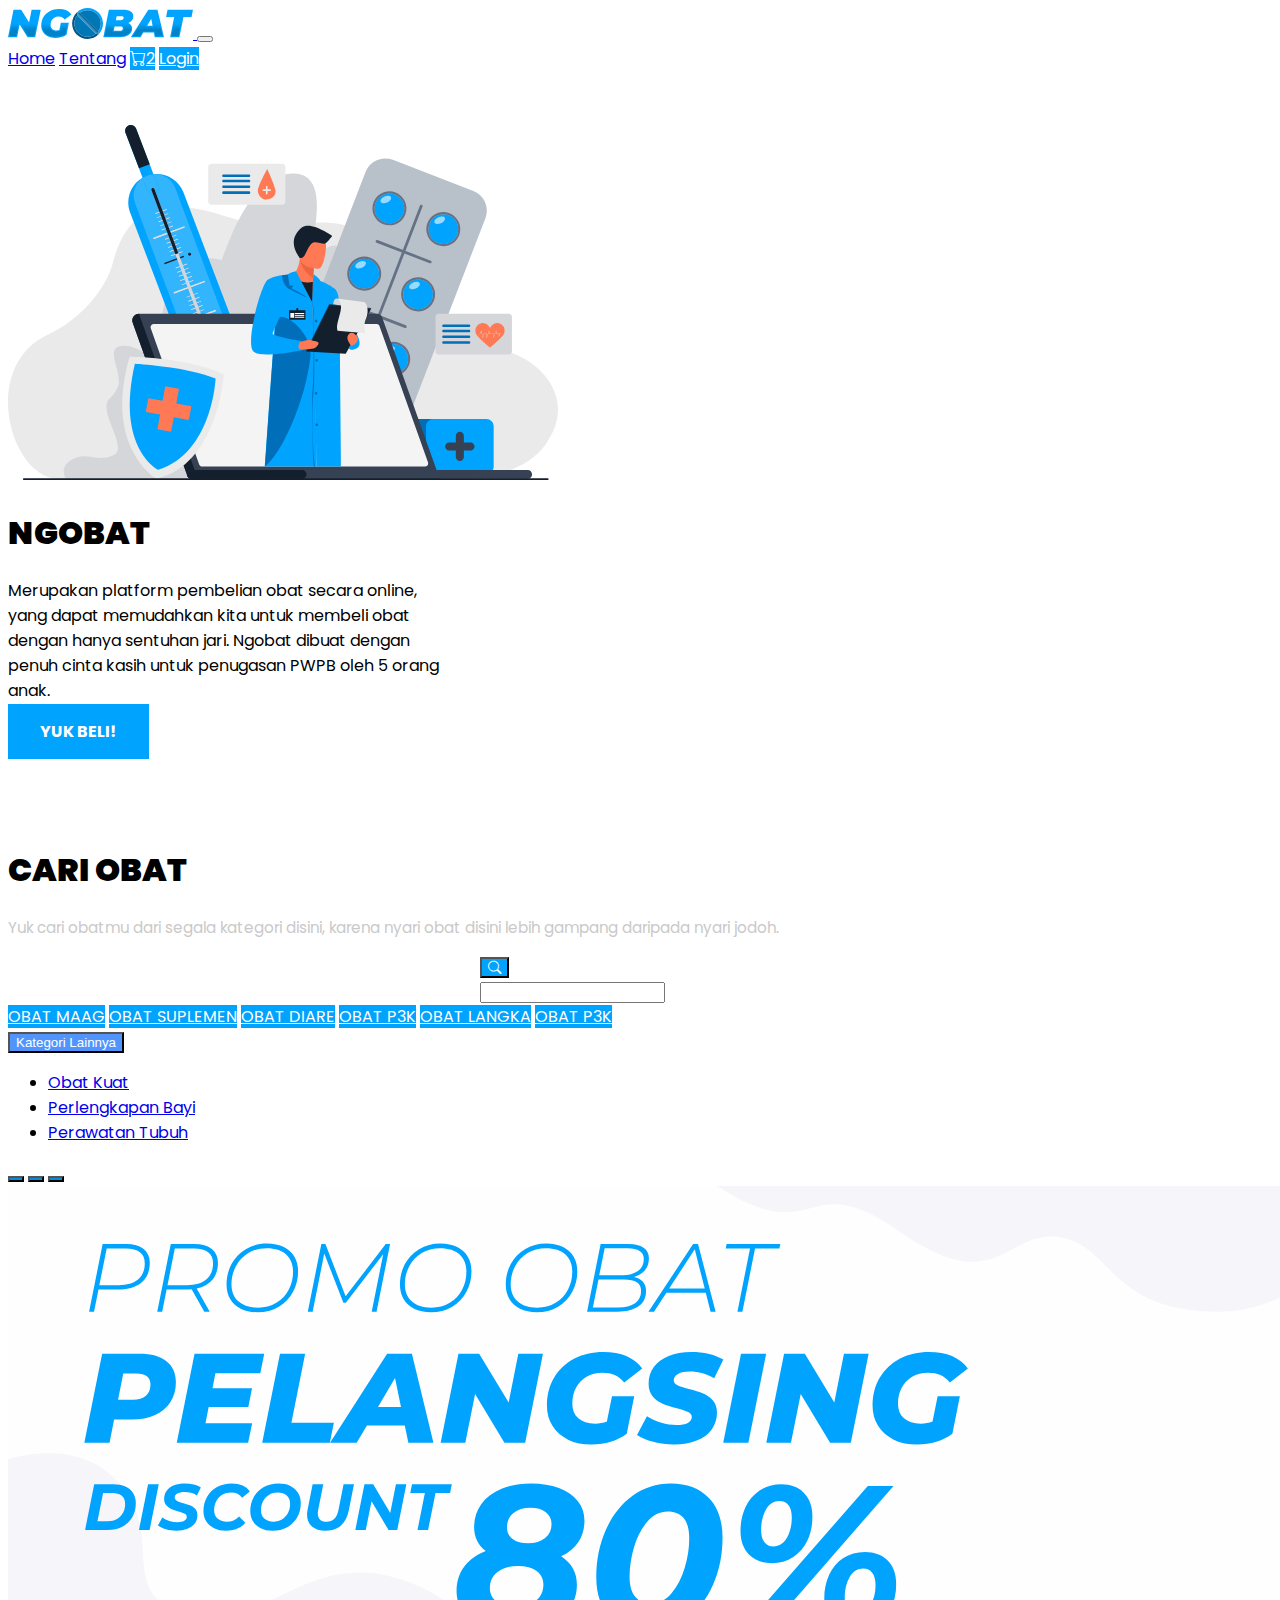
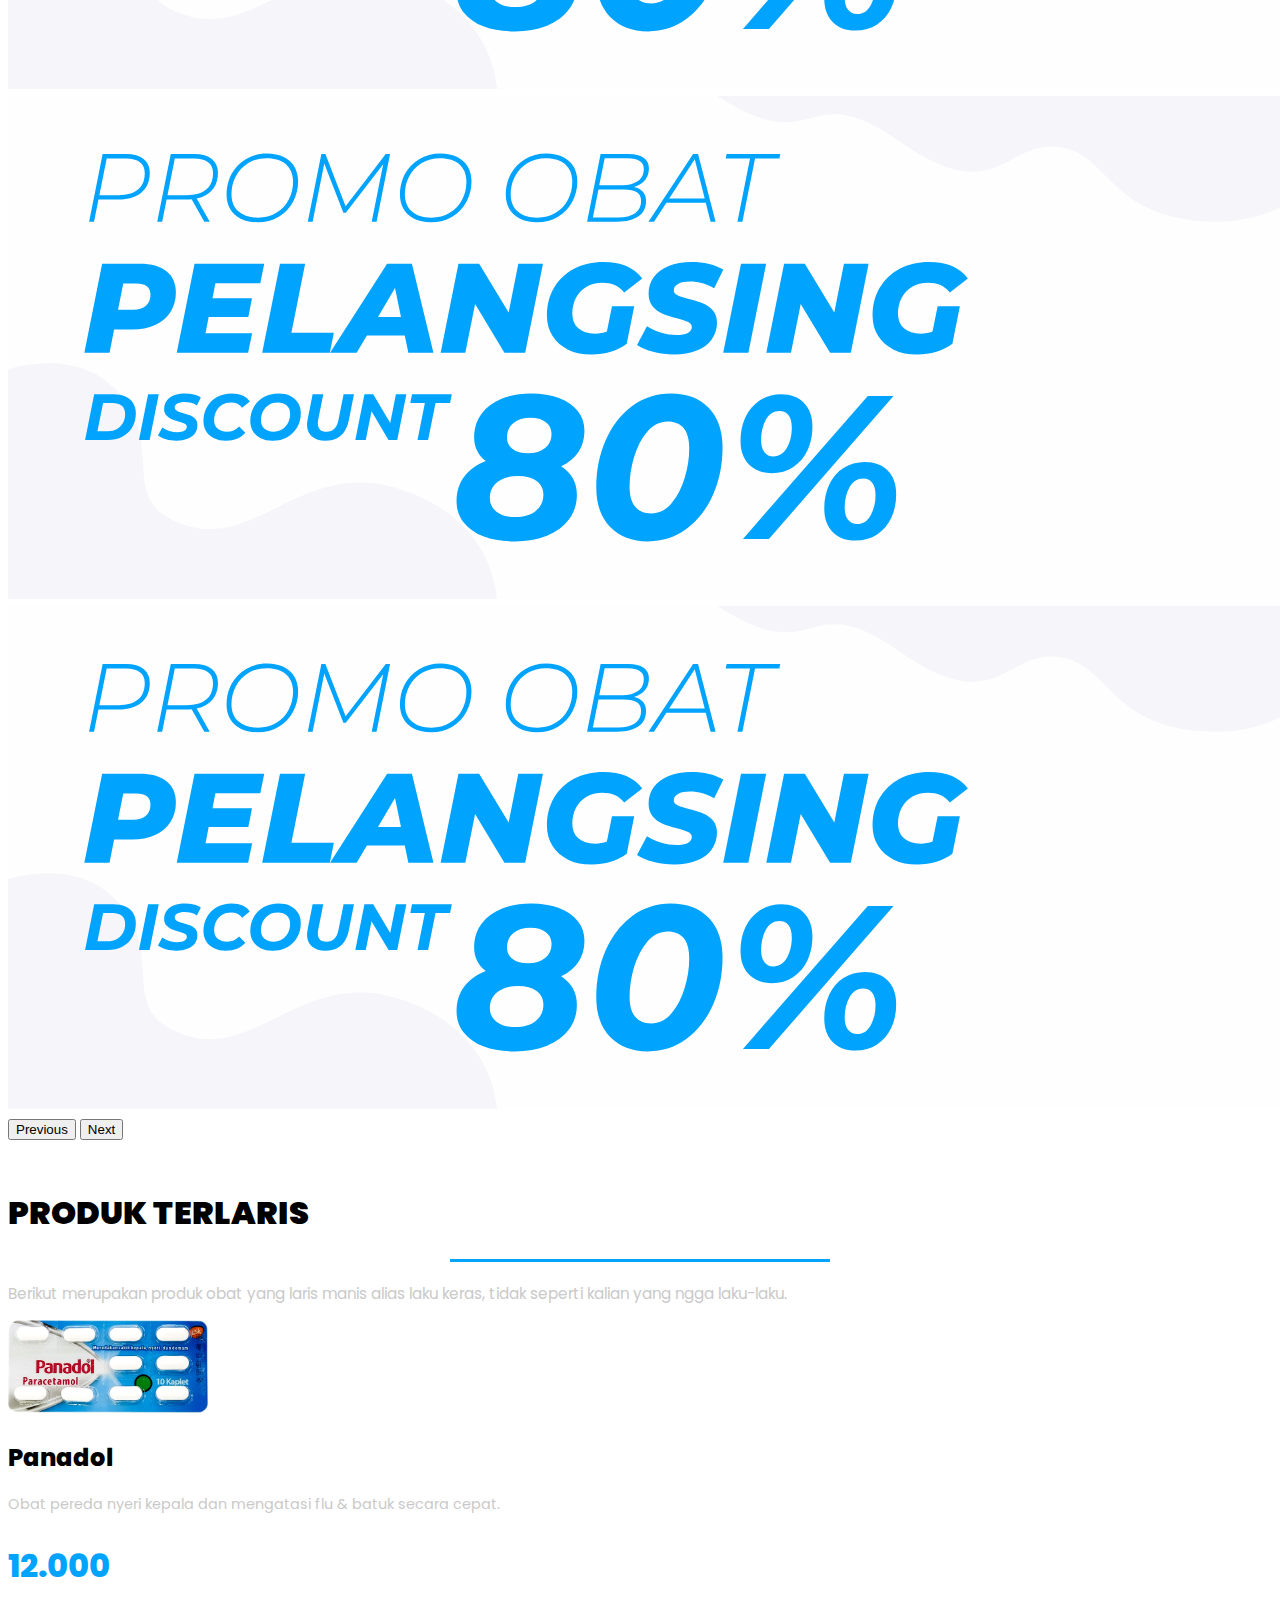
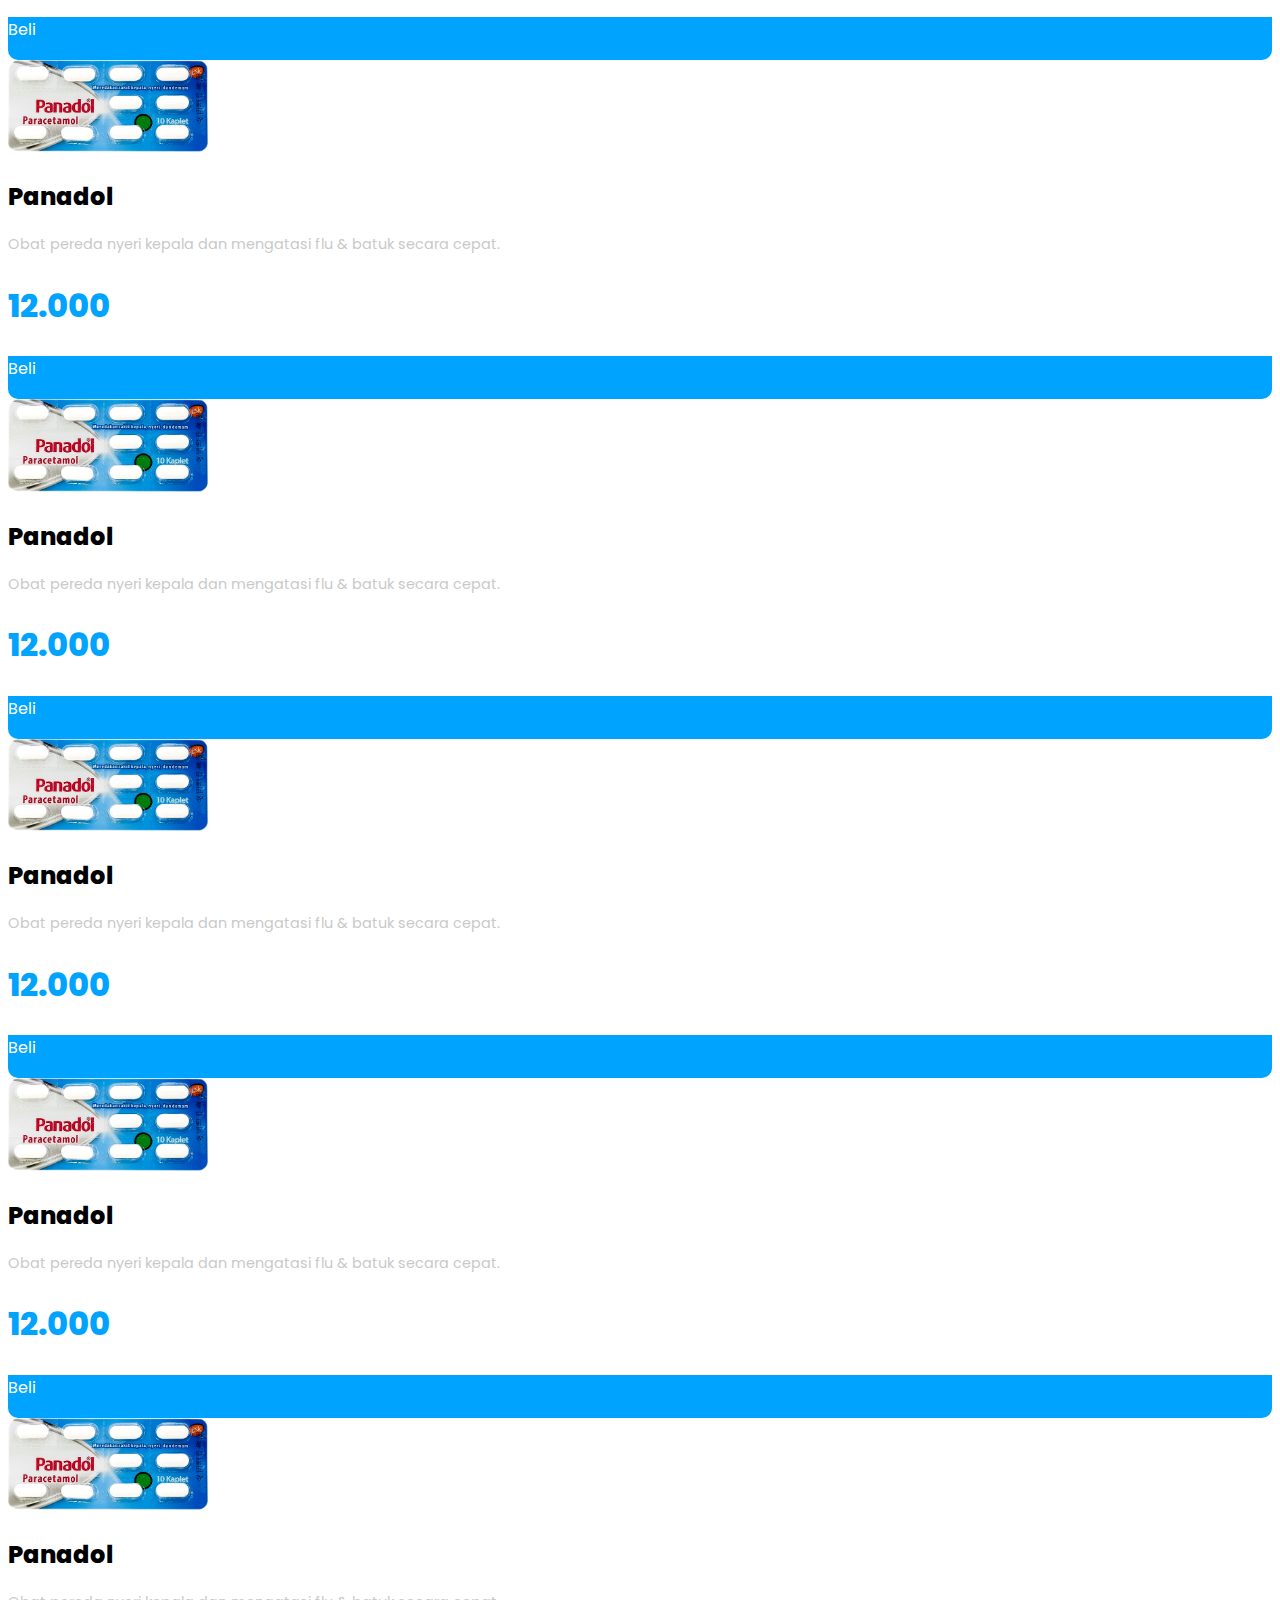
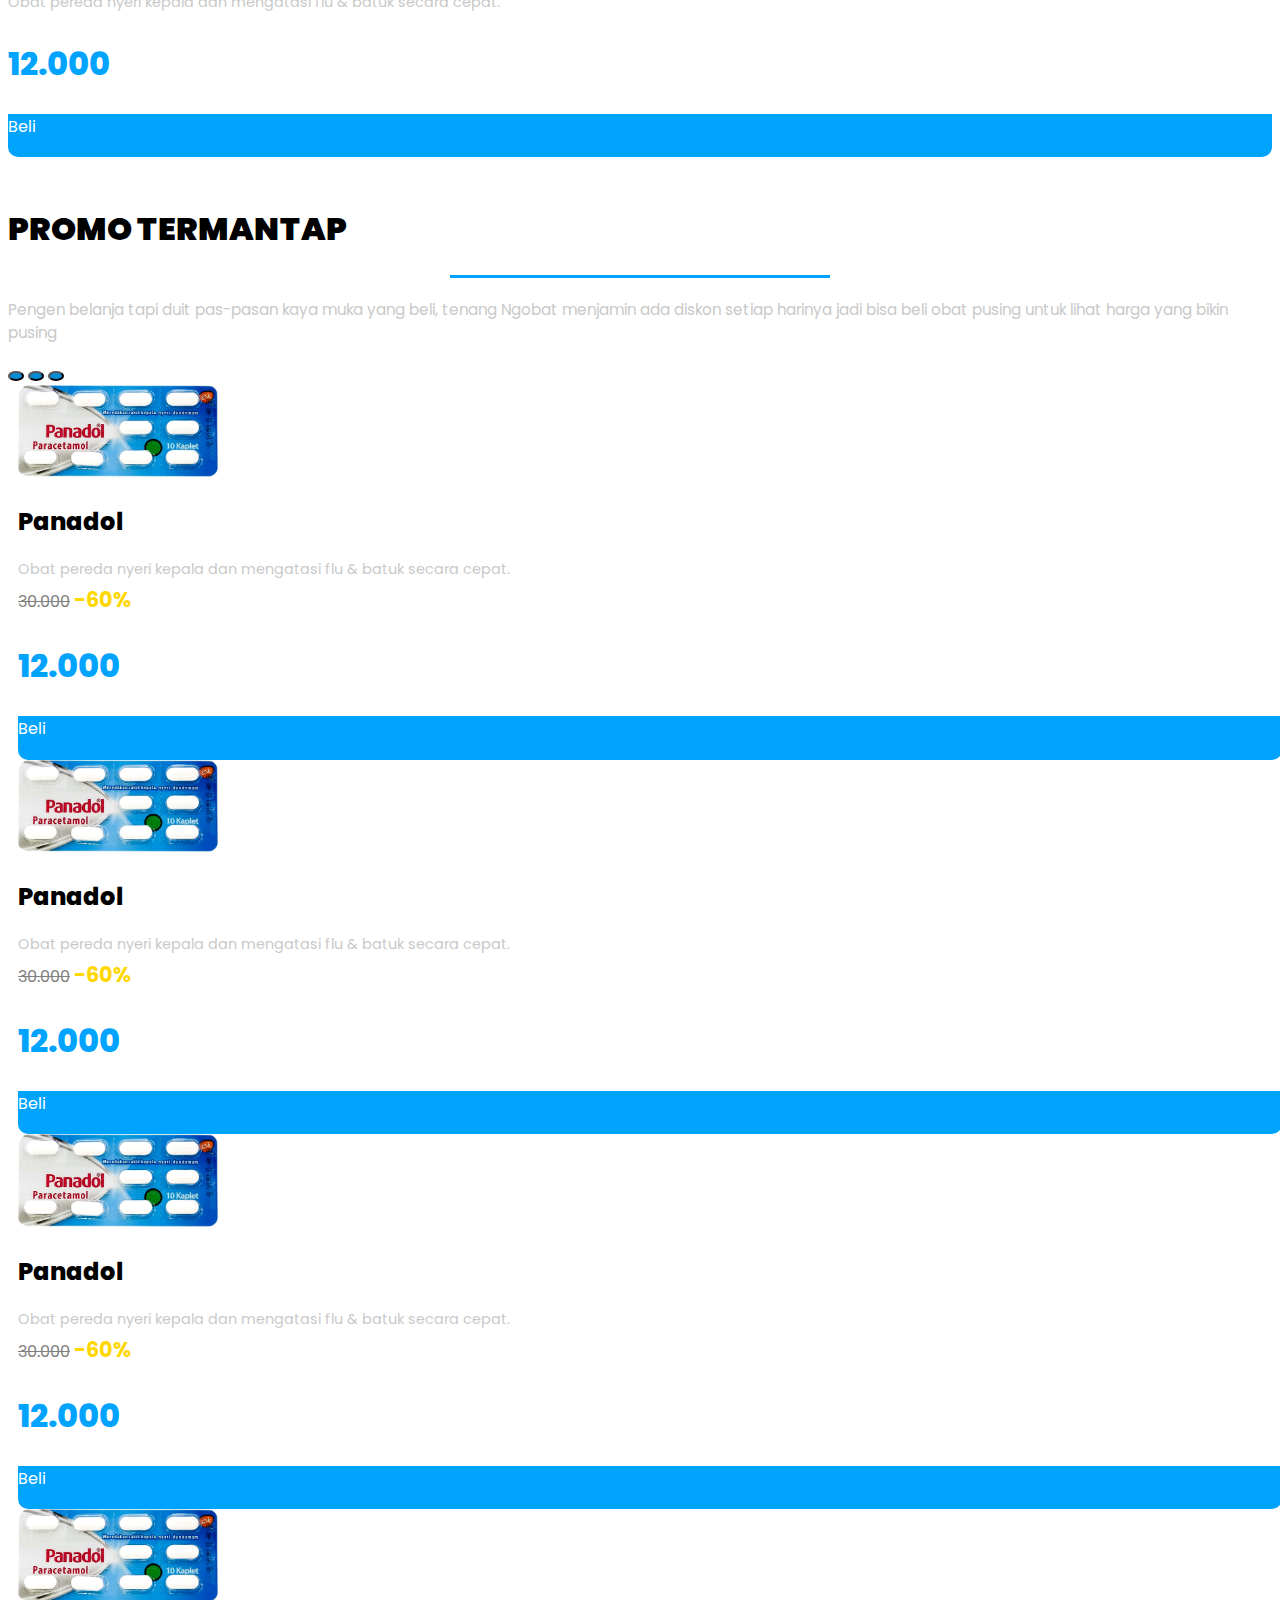
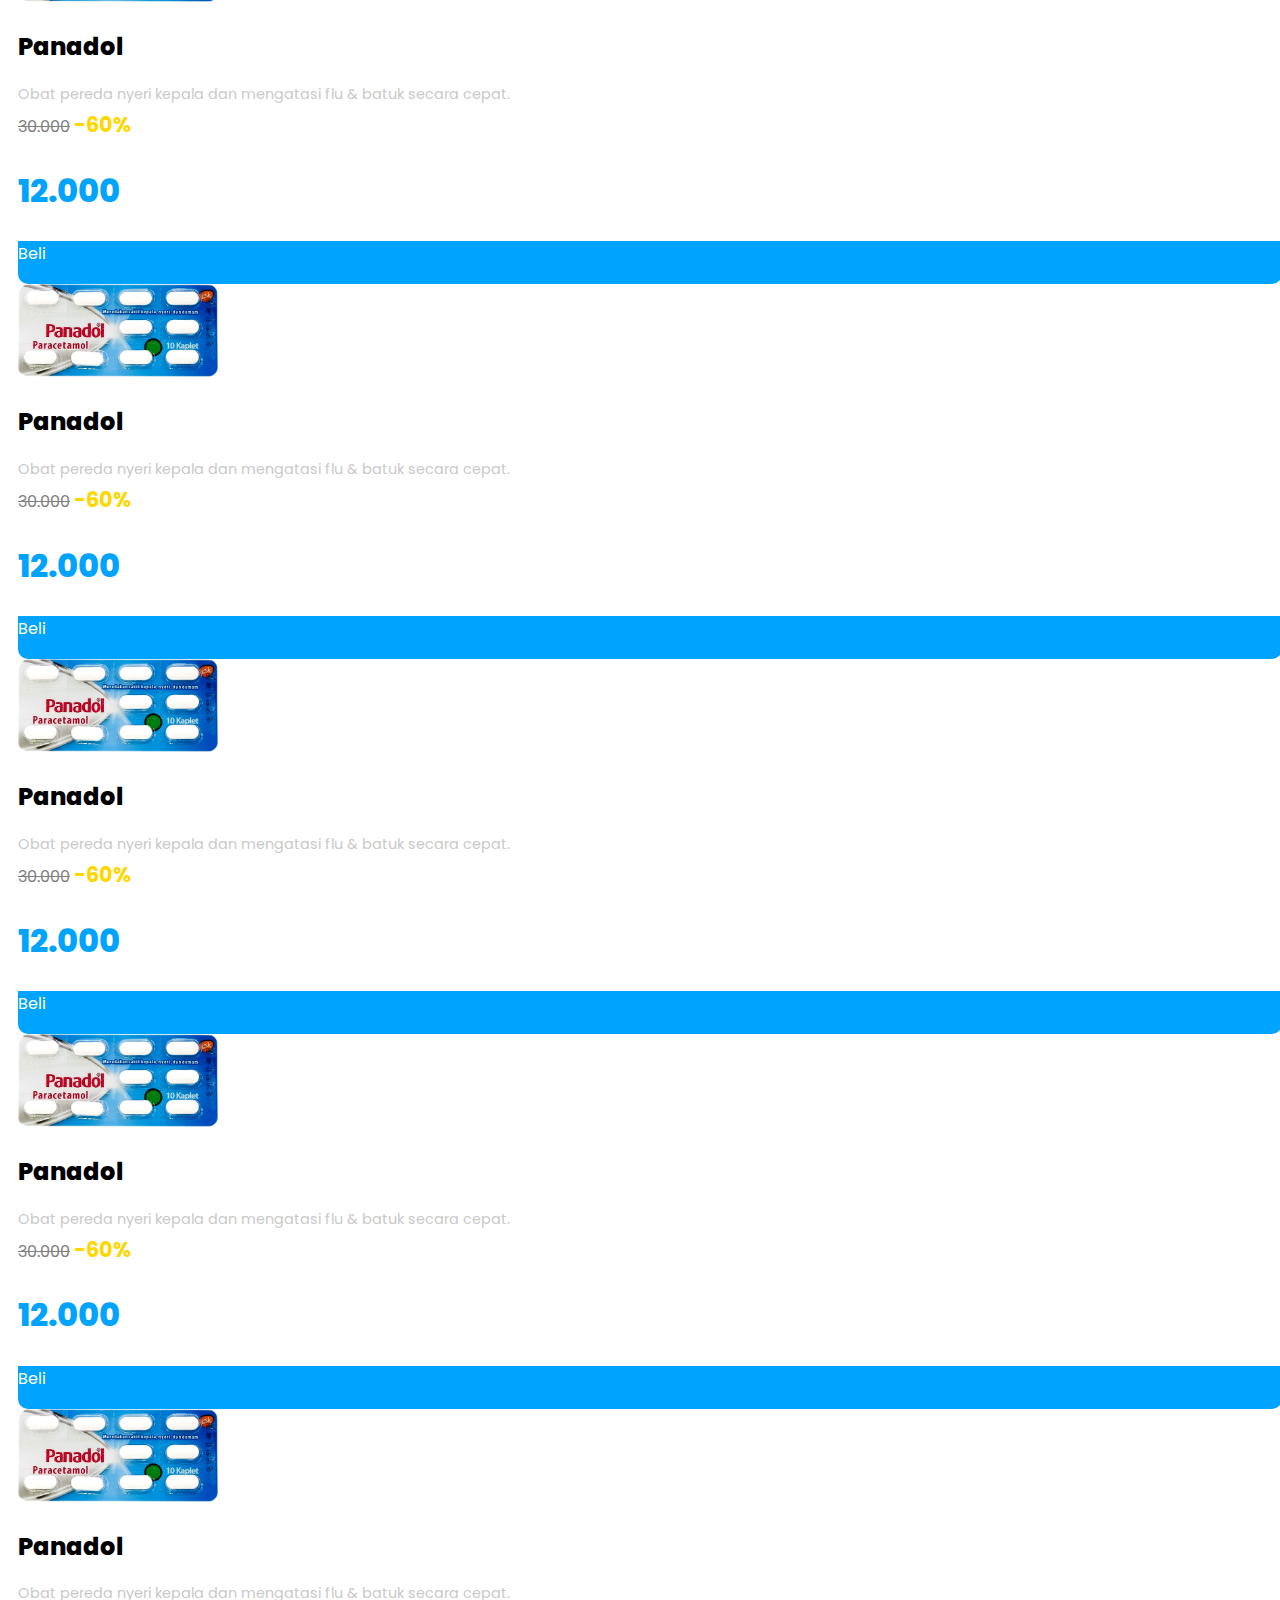
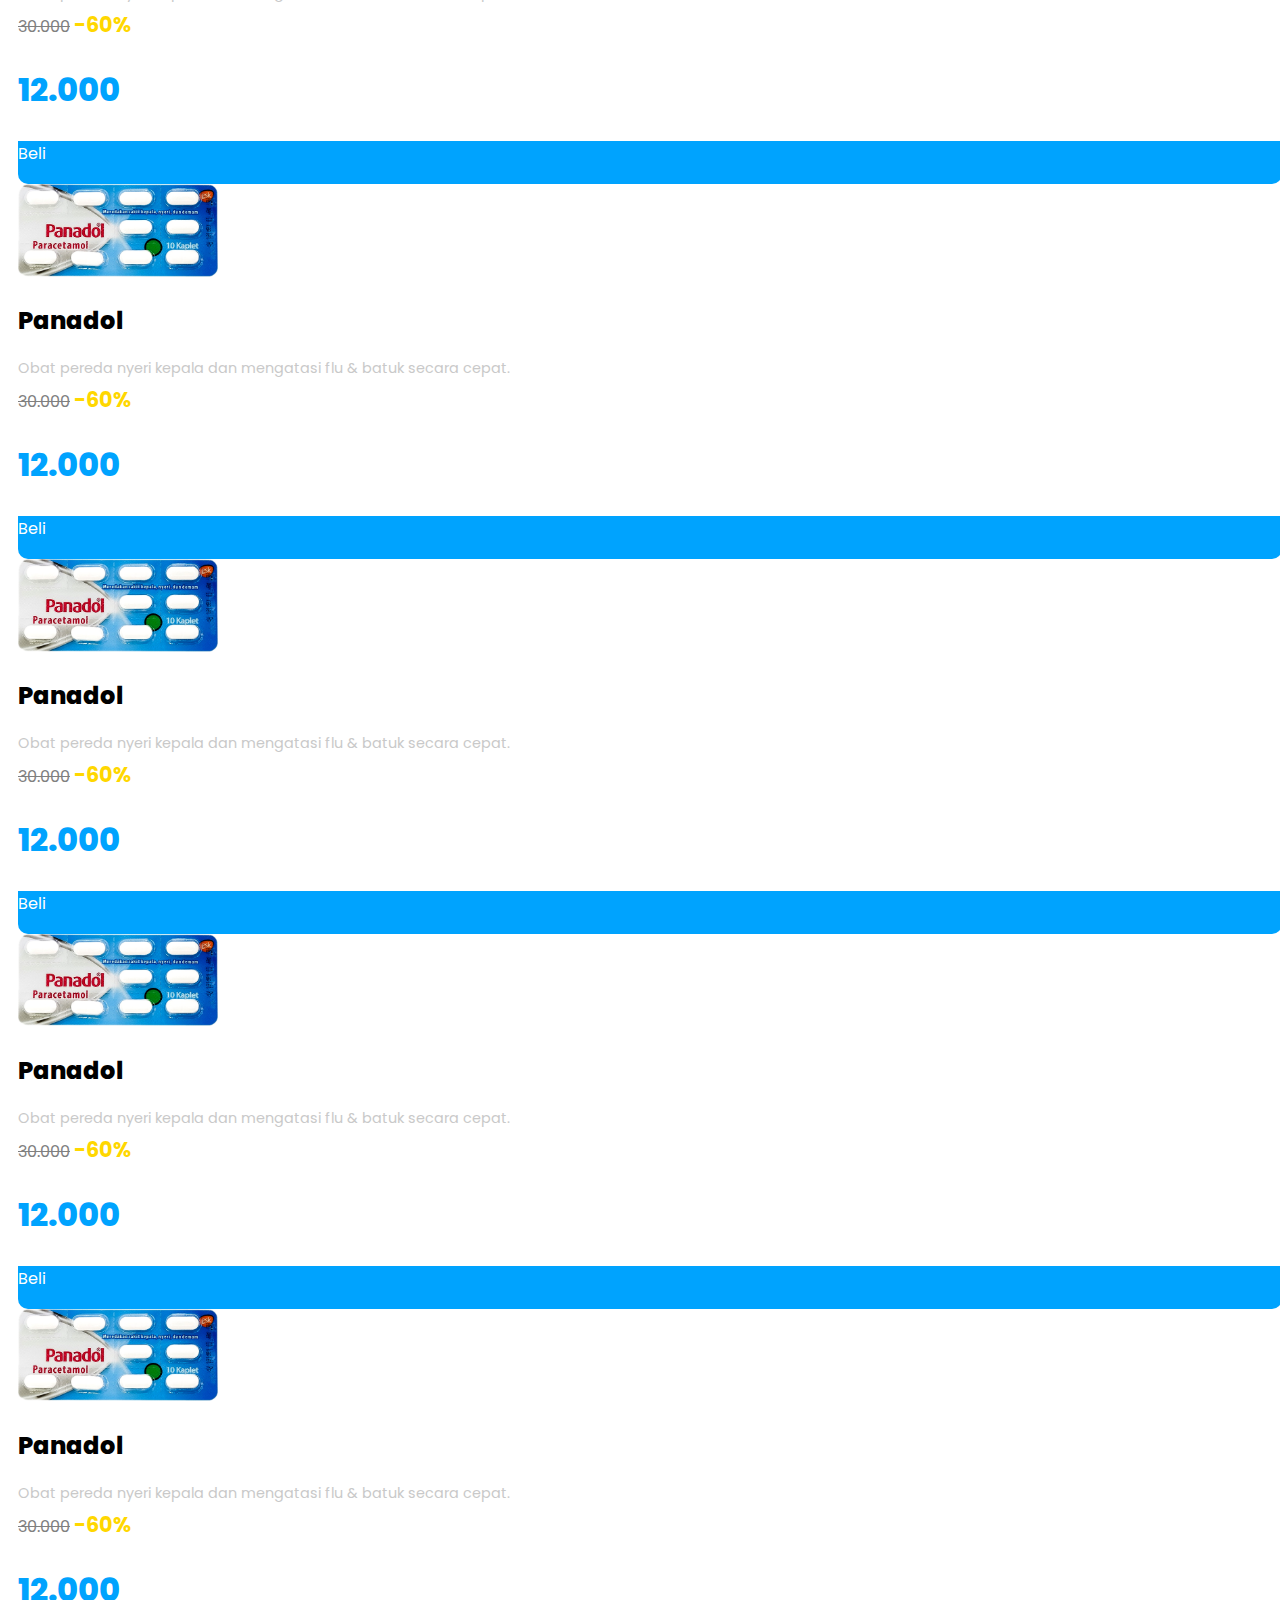
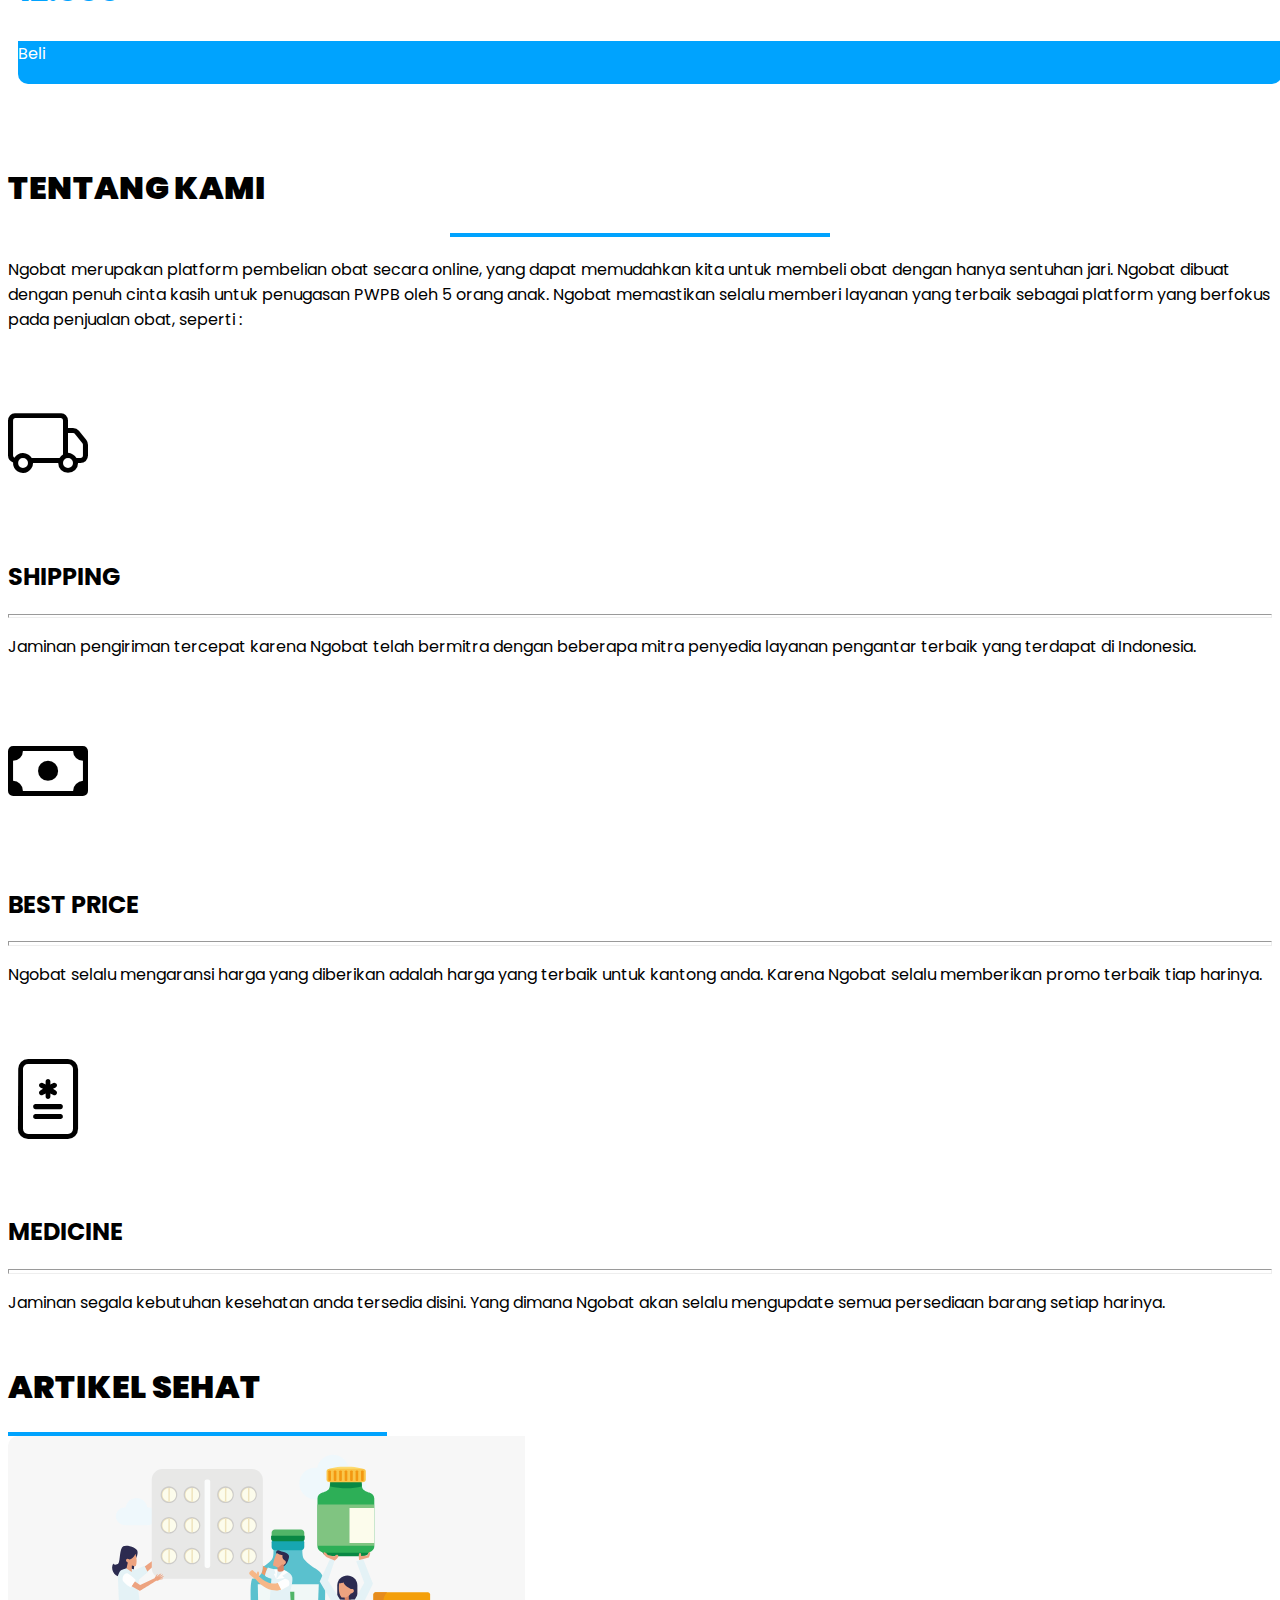
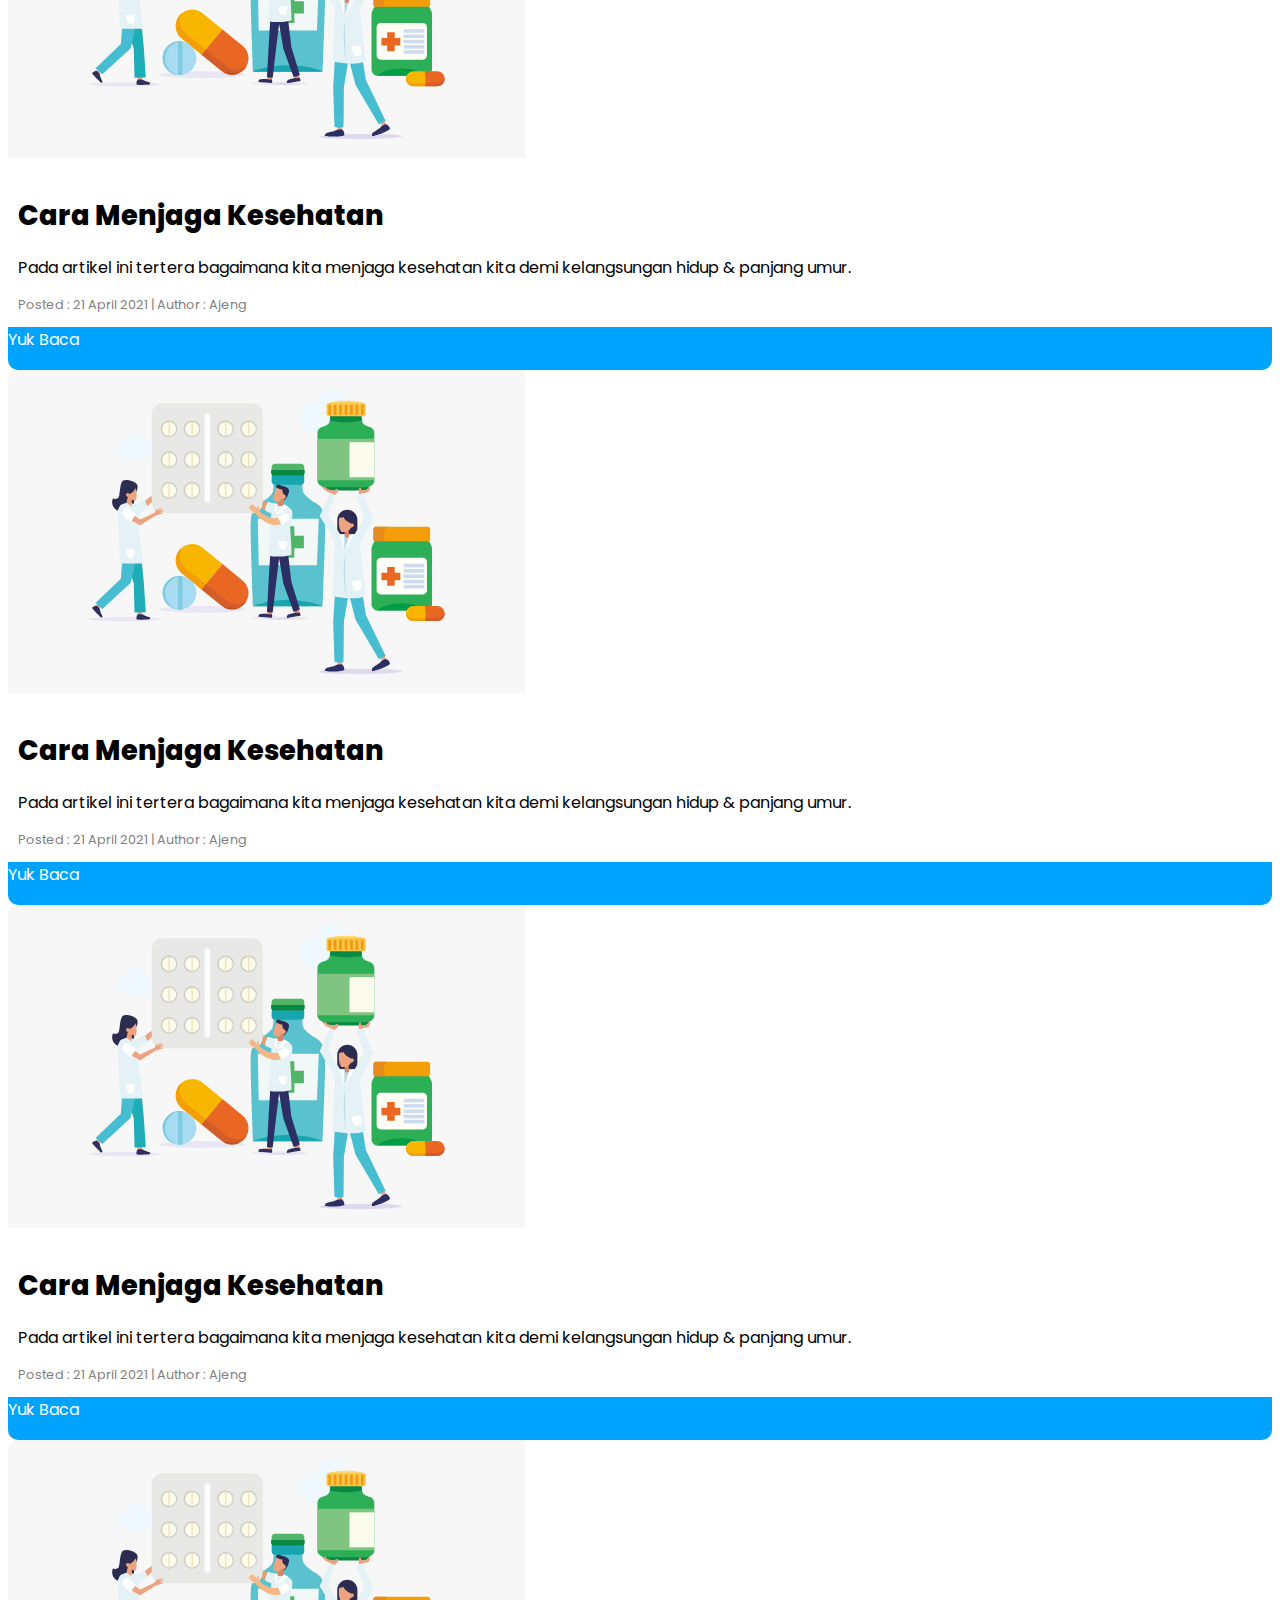
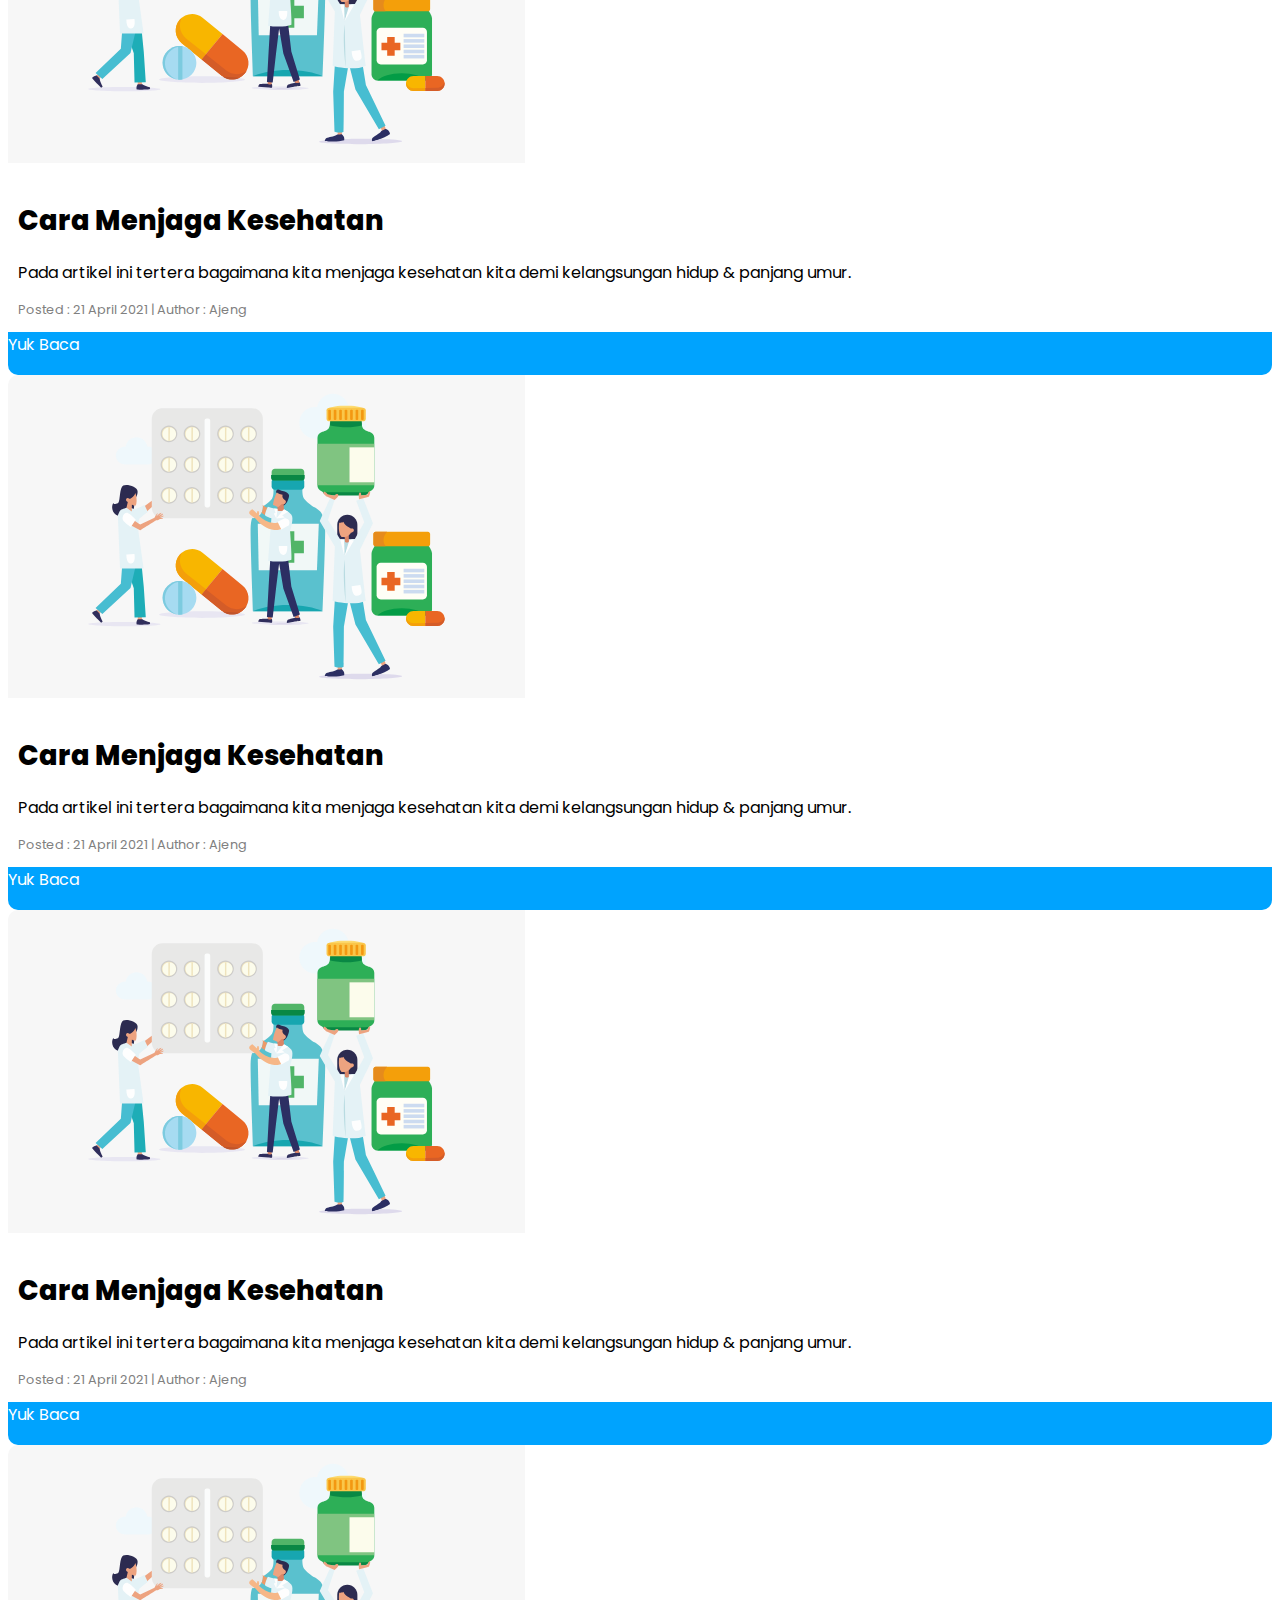
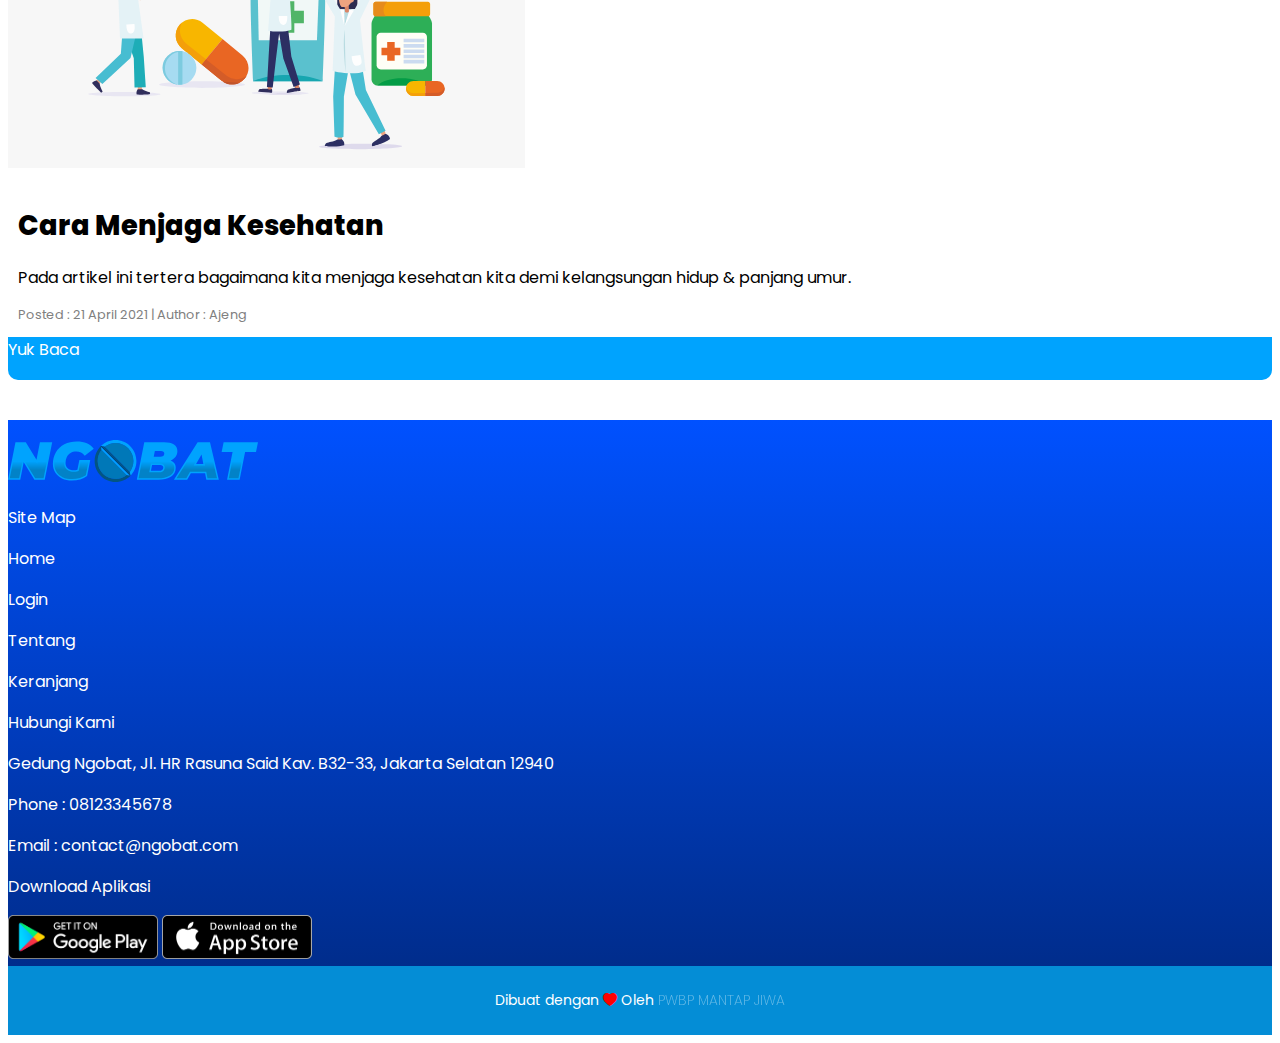
<file: index.html>
<!DOCTYPE html>
<html lang="en">
<head>
    <meta charset="UTF-8">
    <meta http-equiv="X-UA-Compatible" content="IE=edge">
    <meta name="viewport" content="width=device-width, initial-scale=1.0">
    <link href="https://cdn.jsdelivr.net/npm/bootstrap@5.0.2/dist/css/bootstrap.min.css" rel="stylesheet" integrity="sha384-EVSTQN3/azprG1Anm3QDgpJLIm9Nao0Yz1ztcQTwFspd3yD65VohhpuuCOmLASjC" crossorigin="anonymous">
    <link rel="stylesheet" href="style.css">
    <title>Ngobat</title>
</head>
<body>  
  <!-- Navbar -->
  <nav class="navbar fixed-top navbar-expand-lg navbar-light bg-navbar">
    <div class="container">
      <a class="navbar-brand" href="#">
          <img src="img/logo.svg" alt="Logo" width="185px">
      </a>
      <button class="navbar-toggler mb-4" type="button" data-bs-toggle="collapse" data-bs-target="#navbarNavAltMarkup" aria-controls="navbarNavAltMarkup" aria-expanded="false" aria-label="Toggle navigation">
        <span class="navbar-toggler-icon"></span>
      </button>
      <div class="collapse navbar-collapse" id="navbarNavAltMarkup">
        <div class="navbar-nav ms-auto text-center p-1">
          <a class="nav-link active me-5 mt-lg-0 mt-2" aria-current="page" href="index.html">Home</a>
          <a class="nav-link me-5 mt-lg-0 mt-2" href="#tentang">Tentang</a>
          <a class="btn rounded-pill me-5 button-nav shadow-sm position-relative mt-lg-0 mt-2 " href="cart.html"><i class="bi bi-cart"></i><span class="position-absolute top-0 start-100 translate-middle badge rounded-pill bg-danger">2</span></a>
          <a class="btn rounded-pill me-5 button-nav shadow-sm mt-lg-0 mt-2" href="login.html">Login</a>
        </div>
      </div>
    </div>
  </nav>
  <!-- End of Navbar -->
  
  <!-- Header -->
  <section id="header">
    <div class="container">
      <div class="row mt-5 mb-5">
        <div class="col-lg-12 img-header">
          <img src="img/bg-hero1.svg" alt="Header Image" width="87%">
        </div>
        <div class="col-sm-12 position-relative p-4">
          <div class="position-absolute top-0 end-0">
            <img src="img/bg-hero1.svg" alt="Header Image" class="img2-header">
          </div>
          <h1 class="display-1 text-truncate bolder-text heading-head"><b>NGOBAT</b></h1>
          <div class="desc-text mt-4">
            <p>Merupakan platform pembelian obat secara online, yang dapat memudahkan kita untuk membeli obat dengan hanya sentuhan jari. Ngobat dibuat dengan penuh cinta kasih untuk penugasan PWPB oleh 5 orang anak.</p>
          </div>
          <div class="button-head mt-5">
            <a href="#" class="button rounded-pill shadow bold-text">YUK BELI!</a>
          </div>
        </div>
      </div>
    </div>
  </section>
  <!-- End of Header-->

  <!-- Content -->
  <section id="content">
    <div class="container">
      <div class="row text-center">
        <div class="col">
          <h1 class="display-4 bolder-text">CARI OBAT</h1>
        </div>
      </div>
      <div class="row justify-content-center text-center">
        <div class="col-lg-4 col-md-6 col-sm-8">
          <p class="desc-title">Yuk cari obatmu dari segala kategori disini, karena nyari obat disini lebih gampang daripada nyari jodoh.</p>
        </div>
      </div>
      <div class="row justify-content-center">
        <div class="col">
          <div class="input-group mb-3">
            <div class="input-group-prepend">
              <button class="btn button-nav rounded-circle me-1" type="button"><i class="bi bi-search"></i></button>
            </div>
            <input type="text" class="form-control rounded-pill" placeholder="" aria-label="" aria-describedby="basic-addon1">
          </div>
        </div>
      </div>
      <div class="row justify-content-center">
        <div class="col-lg-7 col-md-8 col-sm-8 text-center">
          <a href="kategori-obat.html" class="btn button-body rounded-pill mt-2 me-1">OBAT MAAG</a>
          <a href="obat-page/kategoriObat/suplemen.html" class="btn button-body rounded-pill mt-2 me-1">OBAT SUPLEMEN</a>
          <a href="obat-page/kategoriObat/Diare.html" class="btn button-body rounded-pill mt-2 me-1">OBAT DIARE</a>
          <a href="obat-page/kategoriObat/p3k.html" class="btn button-body rounded-pill mt-2 me-1">OBAT P3K</a>
          <a href="obat-page/kategoriObat/p3k.html" class="btn button-body rounded-pill mt-2 me-1">OBAT LANGKA</a>
          <a href="obat-page/kategoriObat/p3k.html" class="btn button-body rounded-pill mt-2 me-1">OBAT P3K</a>
        </div>        
      </div>
      <div class="row text-center mt-2">
        <div class="col">
          <div class="btn-group">
            <button type="button" class="btn button-other rounded-pill dropdown-toggle" data-bs-toggle="dropdown" aria-expanded="false">
              Kategori Lainnya
            </button>
            <ul class="dropdown-menu">
              <li><a class="dropdown-item" href="#">Obat Kuat</a></li>
              <li><a class="dropdown-item" href="#">Perlengkapan Bayi</a></li>
              <li><a class="dropdown-item" href="#">Perawatan Tubuh</a></li>
            </ul>
          </div>
        </div>
      </div>
      <div id="bannerSlider" class="carousel slide mt-4 shadow" data-bs-ride="carousel">
        <div class="carousel-indicators">
          <button type="button" data-bs-target="#bannerSlider" data-bs-slide-to="0" class="active" aria-current="true" aria-label="Slide 1"></button>
          <button type="button" data-bs-target="#bannerSlider" data-bs-slide-to="1" aria-label="Slide 2"></button>
          <button type="button" data-bs-target="#bannerSlider" data-bs-slide-to="2" aria-label="Slide 3"></button>
        </div>
        <div class="carousel-inner">
          <div class="carousel-item active">
            <img src="img/banner.svg" class="d-block w-100" alt="Banner">
          </div>
          <div class="carousel-item">
            <img src="img/banner.svg" class="d-block w-100" alt="Banner">
          </div>
          <div class="carousel-item">
            <img src="img/banner.svg" class="d-block w-100" alt="Banner">
          </div>
        </div>
        <button class="carousel-control-prev" type="button" data-bs-target="#bannerSlider" data-bs-slide="prev">
          <span class="carousel-control-prev-icon" aria-hidden="true"></span>
          <span class="visually-hidden">Previous</span>
        </button>
        <button class="carousel-control-next" type="button" data-bs-target="#bannerSlider" data-bs-slide="next">
          <span class="carousel-control-next-icon" aria-hidden="true"></span>
          <span class="visually-hidden">Next</span>
        </button>
      </div>
    </div>
  </section>
  <section id="preview-obat">
    <div class="container">
      <div class="row text-center">
        <div class="col">
          <div class="terlaris-hover">
            <h1 class="display-4 bolder-text">PRODUK TERLARIS</h1>
          </div>
        </div>
      </div>
      <div class="row justify-content-center text-center">
        <div class="col-lg-4 col-md-6 col-sm-8">
          <p class="desc-title">Berikut merupakan produk obat yang laris manis alias laku keras, tidak seperti kalian yang ngga laku-laku.</p>
        </div>
      </div>  
      <div class="row justify-content-center">
        <div class="col-lg-3 col-md-4 col-sm-6">
          <div class="card align-items-center text-center mt-3">
            <div class="card-body">
              <img src="img/preview-obat/panadol.png" class="rounded" alt="" width="200">
              <h2 class="card-title mt-3">Panadol</h2>
              <p class="card-text">Obat pereda nyeri kepala dan mengatasi flu & batuk secara cepat.</p>
              <h2 class="card-price">12.000</h2>
            </div>
            <a href="obat-detail.html" class="btn-buy justify-content-center align-items-center">Beli</a>
          </div>
        </div>
        <div class="col-lg-3 col-md-4 col-sm-6">
          <div class="card align-items-center text-center mt-3">
            <div class="card-body">
              <img src="img/preview-obat/panadol.png" class="rounded" alt="" width="200">
              <h2 class="card-title mt-3">Panadol</h2>
              <p class="card-text">Obat pereda nyeri kepala dan mengatasi flu & batuk secara cepat.</p>
              <h2 class="card-price">12.000</h2>
            </div>
            <a href="obat-detail.html" class="btn-buy justify-content-center align-items-center">Beli</a>
          </div>
        </div>
        <div class="col-lg-3 col-md-4 col-sm-6">
          <div class="card align-items-center text-center mt-3">
            <div class="card-body">
              <img src="img/preview-obat/panadol.png" class="rounded" alt="" width="200">
              <h2 class="card-title mt-3">Panadol</h2>
              <p class="card-text">Obat pereda nyeri kepala dan mengatasi flu & batuk secara cepat.</p>
              <h2 class="card-price">12.000</h2>
            </div>
            <a href="obat-detail.html" class="btn-buy justify-content-center align-items-center">Beli</a>
          </div>
        </div>
        <div class="col-lg-3 col-md-4 col-sm-6">
          <div class="card align-items-center text-center mt-3">
            <div class="card-body">
              <img src="img/preview-obat/panadol.png" class="rounded" alt="" width="200">
              <h2 class="card-title mt-3">Panadol</h2>
              <p class="card-text">Obat pereda nyeri kepala dan mengatasi flu & batuk secara cepat.</p>
              <h2 class="card-price">12.000</h2>
            </div>
            <a href="obat-detail.html" class="btn-buy justify-content-center align-items-center">Beli</a>
          </div>
        </div>
        <div class="col-lg-3 col-md-4 col-sm-6">
          <div class="card align-items-center text-center mt-3">
            <div class="card-body">
              <img src="img/preview-obat/panadol.png" class="rounded" alt="" width="200">
              <h2 class="card-title mt-3">Panadol</h2>
              <p class="card-text">Obat pereda nyeri kepala dan mengatasi flu & batuk secara cepat.</p>
              <h2 class="card-price">12.000</h2>
            </div>
            <a href="obat-detail.html" class="btn-buy justify-content-center align-items-center">Beli</a>
          </div>
        </div>
        <div class="col-lg-3 col-md-4 col-sm-6">
          <div class="card align-items-center text-center mt-3">
            <div class="card-body">
              <img src="img/preview-obat/panadol.png" class="rounded" alt="" width="200">
              <h2 class="card-title mt-3">Panadol</h2>
              <p class="card-text">Obat pereda nyeri kepala dan mengatasi flu & batuk secara cepat.</p>
              <h2 class="card-price">12.000</h2>
            </div>
            <a href="obat-detail.html" class="btn-buy justify-content-center align-items-center">Beli</a>
          </div>
        </div>
      </div>
    </div>
  </section>
  <section id="promo-obat">
    <div class="container">
      <div class="row text-center">
        <div class="col">
          <div class="promo-hover">
            <h1 class="display-4 bolder-text">PROMO TERMANTAP</h1>
          </div>
        </div>
      </div>
      <div class="row justify-content-center text-center">
        <div class="col-lg-4 col-md-6 col-sm-8">
          <p class="desc-title">Pengen belanja tapi duit pas-pasan kaya muka yang beli, tenang Ngobat menjamin ada diskon setiap harinya jadi bisa beli obat pusing untuk lihat harga yang bikin pusing</p>
        </div>
      </div>
      <div id="promoSlider" class="carousel slide" data-bs-ride="carousel">
        <div class="carousel-indicators">
          <button type="button" data-bs-target="#promoSlider" data-bs-slide-to="0" class="active" aria-current="true" aria-label="Slide 1"></button>
          <button type="button" data-bs-target="#promoSlider" data-bs-slide-to="1" aria-label="Slide 2"></button>
          <button type="button" data-bs-target="#promoSlider" data-bs-slide-to="2" aria-label="Slide 3"></button>
        </div>
        <div class="carousel-inner shadow rounded-3">
          <div class="carousel-item active">
            <div class="row justify-content-center">
              <div class="col-lg-3 col-md-4 col-sm-6">
                <div class="card align-items-center text-center mt-3">
                  <div class="card-body">
                    <img src="img/preview-obat/panadol.png" class="rounded" alt="" width="200">
                    <h2 class="card-title mt-3">Panadol</h2>
                    <p class="card-text">Obat pereda nyeri kepala dan mengatasi flu & batuk secara cepat.</p>
                    <p class="discount"><span class="ori-price">30.000</span> <span class="disc">-60%</span></p>
                    <h2 class="card-price">12.000</h2>
                  </div>
                  <a href="obat-detail.html" class="btn-buy justify-content-center align-items-center">Beli</a>
                </div>
              </div>
              <div class="col-lg-3 col-md-4 col-sm-6">
                <div class="card align-items-center text-center mt-3">
                  <div class="card-body">
                    <img src="img/preview-obat/panadol.png" class="rounded" alt="" width="200">
                    <h2 class="card-title mt-3">Panadol</h2>
                    <p class="card-text">Obat pereda nyeri kepala dan mengatasi flu & batuk secara cepat.</p>
                    <p class="discount"><span class="ori-price">30.000</span> <span class="disc">-60%</span></p>
                    <h2 class="card-price">12.000</h2>
                  </div>
                  <a href="obat-detail.html" class="btn-buy justify-content-center align-items-center">Beli</a>
                </div>
              </div>
              <div class="col-lg-3 col-md-4 col-sm-6">
                <div class="card align-items-center text-center mt-3">
                  <div class="card-body">
                    <img src="img/preview-obat/panadol.png" class="rounded" alt="" width="200">
                    <h2 class="card-title mt-3">Panadol</h2>
                    <p class="card-text">Obat pereda nyeri kepala dan mengatasi flu & batuk secara cepat.</p>
                    <p class="discount"><span class="ori-price">30.000</span> <span class="disc">-60%</span></p>
                    <h2 class="card-price">12.000</h2>
                  </div>
                  <a href="obat-detail.html" class="btn-buy justify-content-center align-items-center">Beli</a>
                </div>
              </div>
              <div class="col-lg-3 col-md-4 col-sm-6">
                <div class="card align-items-center text-center mt-3">
                  <div class="card-body">
                    <img src="img/preview-obat/panadol.png" class="rounded" alt="" width="200">
                    <h2 class="card-title mt-3">Panadol</h2>
                    <p class="card-text">Obat pereda nyeri kepala dan mengatasi flu & batuk secara cepat.</p>
                    <p class="discount"><span class="ori-price">30.000</span> <span class="disc">-60%</span></p>
                    <h2 class="card-price">12.000</h2>
                  </div>
                  <a href="obat-detail.html" class="btn-buy justify-content-center align-items-center">Beli</a>
                </div>
              </div>
            </div>
          </div>
          <div class="carousel-item">
            <div class="row justify-content-center">
              <div class="col-lg-3 col-md-4 col-sm-6">
                <div class="card align-items-center text-center mt-3">
                  <div class="card-body">
                    <img src="img/preview-obat/panadol.png" class="rounded" alt="" width="200">
                    <h2 class="card-title mt-3">Panadol</h2>
                    <p class="card-text">Obat pereda nyeri kepala dan mengatasi flu & batuk secara cepat.</p>
                    <p class="discount"><span class="ori-price">30.000</span> <span class="disc">-60%</span></p>
                    <h2 class="card-price">12.000</h2>
                  </div>
                  <a href="obat-detail.html" class="btn-buy justify-content-center align-items-center">Beli</a>
                </div>
              </div>
              <div class="col-lg-3 col-md-4 col-sm-6">
                <div class="card align-items-center text-center mt-3">
                  <div class="card-body">
                    <img src="img/preview-obat/panadol.png" class="rounded" alt="" width="200">
                    <h2 class="card-title mt-3">Panadol</h2>
                    <p class="card-text">Obat pereda nyeri kepala dan mengatasi flu & batuk secara cepat.</p>
                    <p class="discount"><span class="ori-price">30.000</span> <span class="disc">-60%</span></p>
                    <h2 class="card-price">12.000</h2>
                  </div>
                  <a href="obat-detail.html" class="btn-buy justify-content-center align-items-center">Beli</a>
                </div>
              </div>
              <div class="col-lg-3 col-md-4 col-sm-6">
                <div class="card align-items-center text-center mt-3">
                  <div class="card-body">
                    <img src="img/preview-obat/panadol.png" class="rounded" alt="" width="200">
                    <h2 class="card-title mt-3">Panadol</h2>
                    <p class="card-text">Obat pereda nyeri kepala dan mengatasi flu & batuk secara cepat.</p>
                    <p class="discount"><span class="ori-price">30.000</span> <span class="disc">-60%</span></p>
                    <h2 class="card-price">12.000</h2>
                  </div>
                  <a href="obat-detail.html" class="btn-buy justify-content-center align-items-center">Beli</a>
                </div>
              </div>
              <div class="col-lg-3 col-md-4 col-sm-6">
                <div class="card align-items-center text-center mt-3">
                  <div class="card-body">
                    <img src="img/preview-obat/panadol.png" class="rounded" alt="" width="200">
                    <h2 class="card-title mt-3">Panadol</h2>
                    <p class="card-text">Obat pereda nyeri kepala dan mengatasi flu & batuk secara cepat.</p>
                    <p class="discount"><span class="ori-price">30.000</span> <span class="disc">-60%</span></p>
                    <h2 class="card-price">12.000</h2>
                  </div>
                  <a href="obat-detail.html" class="btn-buy justify-content-center align-items-center">Beli</a>
                </div>
              </div>
            </div>
          </div>
          <div class="carousel-item">
            <div class="row justify-content-center">
              <div class="col-lg-3 col-md-4 col-sm-6">
                <div class="card align-items-center text-center mt-3">
                  <div class="card-body">
                    <img src="img/preview-obat/panadol.png" class="rounded" alt="" width="200">
                    <h2 class="card-title mt-3">Panadol</h2>
                    <p class="card-text">Obat pereda nyeri kepala dan mengatasi flu & batuk secara cepat.</p>
                    <p class="discount"><span class="ori-price">30.000</span> <span class="disc">-60%</span></p>
                    <h2 class="card-price">12.000</h2>
                  </div>
                  <a href="obat-detail.html" class="btn-buy justify-content-center align-items-center">Beli</a>
                </div>
              </div>
              <div class="col-lg-3 col-md-4 col-sm-6">
                <div class="card align-items-center text-center mt-3">
                  <div class="card-body">
                    <img src="img/preview-obat/panadol.png" class="rounded" alt="" width="200">
                    <h2 class="card-title mt-3">Panadol</h2>
                    <p class="card-text">Obat pereda nyeri kepala dan mengatasi flu & batuk secara cepat.</p>
                    <p class="discount"><span class="ori-price">30.000</span> <span class="disc">-60%</span></p>
                    <h2 class="card-price">12.000</h2>
                  </div>
                  <a href="obat-detail.html" class="btn-buy justify-content-center align-items-center">Beli</a>
                </div>
              </div>
              <div class="col-lg-3 col-md-4 col-sm-6">
                <div class="card align-items-center text-center mt-3">
                  <div class="card-body">
                    <img src="img/preview-obat/panadol.png" class="rounded" alt="" width="200">
                    <h2 class="card-title mt-3">Panadol</h2>
                    <p class="card-text">Obat pereda nyeri kepala dan mengatasi flu & batuk secara cepat.</p>
                    <p class="discount"><span class="ori-price">30.000</span> <span class="disc">-60%</span></p>
                    <h2 class="card-price">12.000</h2>
                  </div>
                  <a href="obat-detail.html" class="btn-buy justify-content-center align-items-center">Beli</a>
                </div>
              </div>
              <div class="col-lg-3 col-md-4 col-sm-6">
                <div class="card align-items-center text-center mt-3">
                  <div class="card-body">
                    <img src="img/preview-obat/panadol.png" class="rounded" alt="" width="200">
                    <h2 class="card-title mt-3">Panadol</h2>
                    <p class="card-text">Obat pereda nyeri kepala dan mengatasi flu & batuk secara cepat.</p>
                    <p class="discount"><span class="ori-price">30.000</span> <span class="disc">-60%</span></p>
                    <h2 class="card-price">12.000</h2>
                  </div>
                  <a href="obat-detail.html" class="btn-buy justify-content-center align-items-center">Beli</a>
                </div>
              </div>
            </div>
          </div>
        </div>
      </div>
  </section>
  <section id="tentang">
    <div class="container">
      <div class="row text-center">
        <div class="col">
          <div class="terlaris-hover">
            <h1 class="display-4 bolder-text">TENTANG KAMI</h1>
          </div>
        </div>
      </div>
      <div class="row">
        <div class="col">
          <div class="card pb-0 pt-2 px-3 borad-20 border-0 shadow rounded-5 text-center">
            <p><span class="fw-bold">Ngobat</span> merupakan platform pembelian obat secara online, yang dapat memudahkan kita untuk membeli obat dengan hanya sentuhan jari. Ngobat dibuat dengan penuh cinta kasih untuk penugasan PWPB oleh 5 orang anak. Ngobat memastikan selalu memberi layanan yang terbaik sebagai platform yang berfokus pada penjualan obat, seperti :</p>
          </div>
        </div>
      </div>
      <div class="row text-center mt-4 justify-content-center">
        <div class="col-lg-3 col-md-4">
          <div class="card borad-15 border-0 shadow">
            <div class="card-body">
              <div class="top-tentang">
                <h1 class="fs-icon mb-0"><i class="bi bi-truck"></i></h1>
                <h2 class="fs-2 fw-bolder">SHIPPING</h2>
                <hr>
              </div>
              <p>Jaminan pengiriman tercepat karena Ngobat telah bermitra dengan beberapa mitra penyedia layanan pengantar terbaik yang terdapat di Indonesia.</p>
            </div>
          </div>
        </div>
        <div class="col-lg-3 col-md-4">
          <div class="card borad-15 border-0 shadow">
            <div class="card-body">
              <div class="top-tentang">
                <h1 class="fs-icon mb-0"><i class="bi bi-cash"></i></h1>
                <h2 class="fs-2 fw-bolder ">BEST PRICE</h2>
                <hr>
              </div>
              <p>Ngobat selalu mengaransi harga yang diberikan adalah harga yang terbaik untuk kantong anda. Karena Ngobat selalu memberikan promo terbaik tiap harinya.</p>
            </div>
          </div>
        </div>
        <div class="col-lg-3 col-md-4">
          <div class="card borad-15 border-0 shadow">
            <div class="card-body">
              <div class="top-tentang">
                <h1 class="fs-icon mb-0"><i class="bi bi-file-medical"></i></h1>
                <h2 class="fs-2 fw-bolder">MEDICINE</h2>
                <hr>
              </div>
              <p>Jaminan segala kebutuhan kesehatan anda tersedia disini. Yang dimana Ngobat akan selalu mengupdate semua persediaan barang setiap harinya.</p>
            </div>
          </div>
        </div>
      </div>
    </div>
  </section>
  <section id="article">
    <div class="container">
      <div class="article-hover">
        <h1 class="display-4 bolder-text">ARTIKEL SEHAT</h1>
      </div>  
      <div class="row justify-content-center">
        <div class="col-lg-3 col-md-4 col-sm-6">
          <div class="card article-card mt-3">
            <a href=""><img src="img/img-article.svg" class="card-img-top" alt="..."></a>
            <div class="article-desc">
              <h2 class="article-title">Cara Menjaga Kesehatan</h2>
              <p class="article-detail">Pada artikel ini tertera bagaimana kita menjaga kesehatan kita demi kelangsungan hidup & panjang umur.</p>
              <p class="article-date">Posted : 21 April 2021 | Author : Ajeng</p>
            </div>
            <a href="article.html" class="btn-buy justify-content-center align-items-center"> Yuk Baca</a>
          </div>
        </div>
        <div class="col-lg-3 col-md-4 col-sm-6">
          <div class="card article-card mt-3">
            <a href=""><img src="img/img-article.svg" class="card-img-top" alt="..."></a>
            <div class="article-desc">
              <h2 class="article-title">Cara Menjaga Kesehatan</h2>
              <p class="article-detail">Pada artikel ini tertera bagaimana kita menjaga kesehatan kita demi kelangsungan hidup & panjang umur.</p>
              <p class="article-date">Posted : 21 April 2021 | Author : Ajeng</p>
            </div>
            <a href="article.html" class="btn-buy justify-content-center align-items-center"> Yuk Baca</a>
          </div>
        </div>
        <div class="col-lg-3 col-md-4 col-sm-6">
          <div class="card article-card mt-3">
            <a href=""><img src="img/img-article.svg" class="card-img-top" alt="..."></a>
            <div class="article-desc">
              <h2 class="article-title">Cara Menjaga Kesehatan</h2>
              <p class="article-detail">Pada artikel ini tertera bagaimana kita menjaga kesehatan kita demi kelangsungan hidup & panjang umur.</p>
              <p class="article-date">Posted : 21 April 2021 | Author : Ajeng</p>
            </div>
            <a href="article.html" class="btn-buy justify-content-center align-items-center"> Yuk Baca</a>
          </div>
        </div>
        <div class="col-lg-3 col-md-4 col-sm-6">
          <div class="card article-card mt-3">
            <a href=""><img src="img/img-article.svg" class="card-img-top" alt="..."></a>
            <div class="article-desc">
              <h2 class="article-title">Cara Menjaga Kesehatan</h2>
              <p class="article-detail">Pada artikel ini tertera bagaimana kita menjaga kesehatan kita demi kelangsungan hidup & panjang umur.</p>
              <p class="article-date">Posted : 21 April 2021 | Author : Ajeng</p>
            </div>
            <a href="article.html" class="btn-buy justify-content-center align-items-center"> Yuk Baca</a>
          </div>
        </div>
        <div class="col-lg-3 col-md-4 col-sm-6">
          <div class="card article-card mt-3">
            <a href=""><img src="img/img-article.svg" class="card-img-top" alt="..."></a>
            <div class="article-desc">
              <h2 class="article-title">Cara Menjaga Kesehatan</h2>
              <p class="article-detail">Pada artikel ini tertera bagaimana kita menjaga kesehatan kita demi kelangsungan hidup & panjang umur.</p>
              <p class="article-date">Posted : 21 April 2021 | Author : Ajeng</p>
            </div>
            <a href="article.html" class="btn-buy justify-content-center align-items-center"> Yuk Baca</a>
          </div>
        </div>
        <div class="col-lg-3 col-md-4 col-sm-6">
          <div class="card article-card mt-3">
            <a href=""><img src="img/img-article.svg" class="card-img-top" alt="..."></a>
            <div class="article-desc">
              <h2 class="article-title">Cara Menjaga Kesehatan</h2>
              <p class="article-detail">Pada artikel ini tertera bagaimana kita menjaga kesehatan kita demi kelangsungan hidup & panjang umur.</p>
              <p class="article-date">Posted : 21 April 2021 | Author : Ajeng</p>
            </div>
            <a href="article.html" class="btn-buy justify-content-center align-items-center"> Yuk Baca</a>
          </div>
        </div>
        <div class="col-lg-3 col-md-4 col-sm-6">
          <div class="card article-card mt-3">
            <a href=""><img src="img/img-article.svg" class="card-img-top" alt="..."></a>
            <div class="article-desc">
              <h2 class="article-title">Cara Menjaga Kesehatan</h2>
              <p class="article-detail">Pada artikel ini tertera bagaimana kita menjaga kesehatan kita demi kelangsungan hidup & panjang umur.</p>
              <p class="article-date">Posted : 21 April 2021 | Author : Ajeng</p>
            </div>
            <a href="article.html" class="btn-buy justify-content-center align-items-center">Yuk Baca</a>
          </div>
        </div>
      </div>
    </div>
  </section>
  <footer id="credit">
    <div class="container">
      <div class="row text-center mb-4">
        <div class="col">
          <img src="img/logo.svg" alt="logo" width="250px">
        </div>
      </div>
      <div class="row justify-content-center text-center text-md-start">
        <div class="col-md-4">
          <p class="fw-bolder fs-5">Site Map</p>
          <p><a href="index.html">Home</a></p>
          <p><a href="login.html">Login</a></p>
          <p><a href="#tentang">Tentang</a></p>
          <p><a href="cart.html">Keranjang</a></p> 
        </div>
        <div class="col-md-4">
          <p class="fw-bolder fs-5">Hubungi Kami</p>
          <p>Gedung Ngobat, Jl. HR Rasuna Said Kav. B32-33, Jakarta Selatan 12940</p>
          <p><span class="fw-bold">Phone :</span> 08123345678</p>
          <p><span class="fw-bold">Email :</span> contact@ngobat.com</p>
        </div>
        <div class="col-md-3">
          <p class="fw-bolder fs-5">Download Aplikasi</p>
          <img src="img/logo-playstore.png" alt="" width="150px">
          <img src="img/logo-appstore.png" alt="" width="150px" class="mt-2">
        </div>
      </div>
    </div>
    <div class="footer-bottom mt-md-0 mt-2">
      <p>Dibuat dengan <i class="bi bi-heart-fill" style="color: red;"></i> Oleh <span><a href="#">PWBP MANTAP JIWA</a></span></p>
  </div>
  </footer>
</body>
<script src="https://cdn.jsdelivr.net/npm/bootstrap@5.0.2/dist/js/bootstrap.bundle.min.js" integrity="sha384-MrcW6ZMFYlzcLA8Nl+NtUVF0sA7MsXsP1UyJoMp4YLEuNSfAP+JcXn/tWtIaxVXM" crossorigin="anonymous"></script>
<script src="script.js"></script>
</html>
</file>
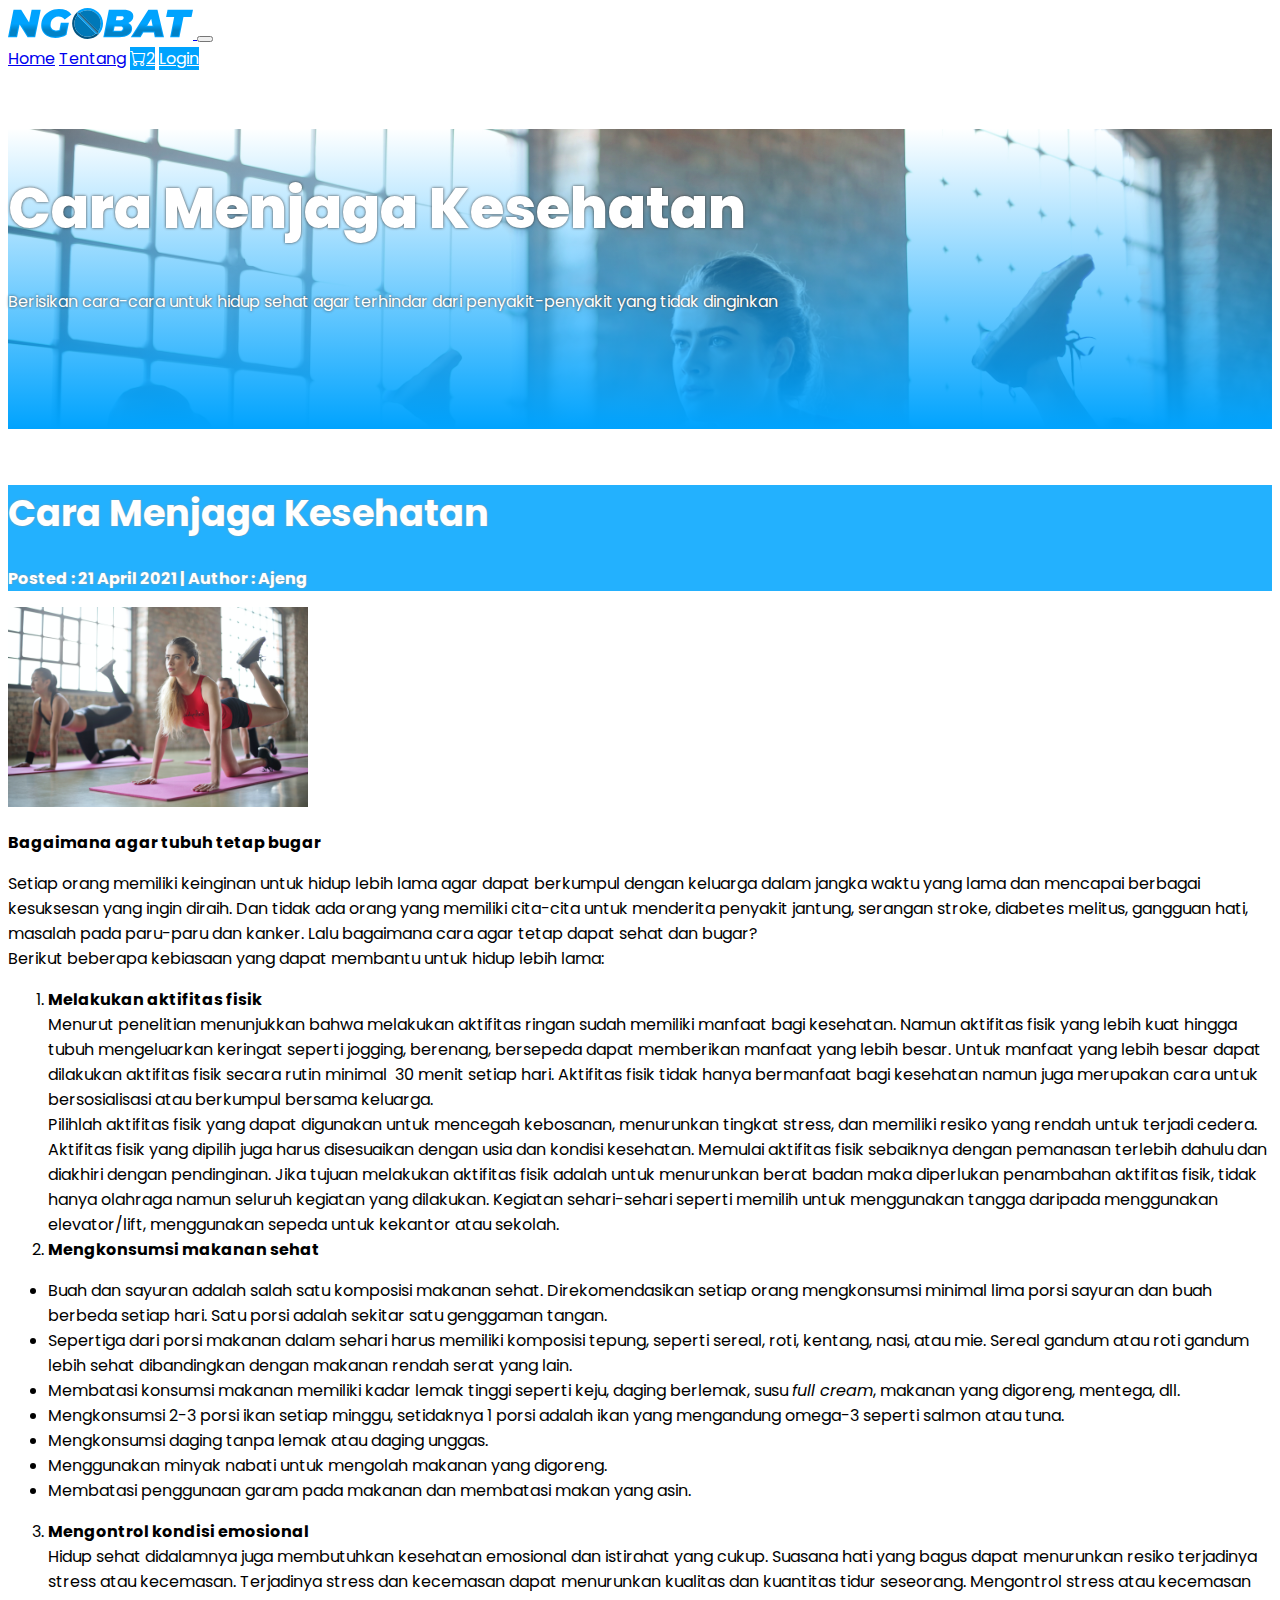
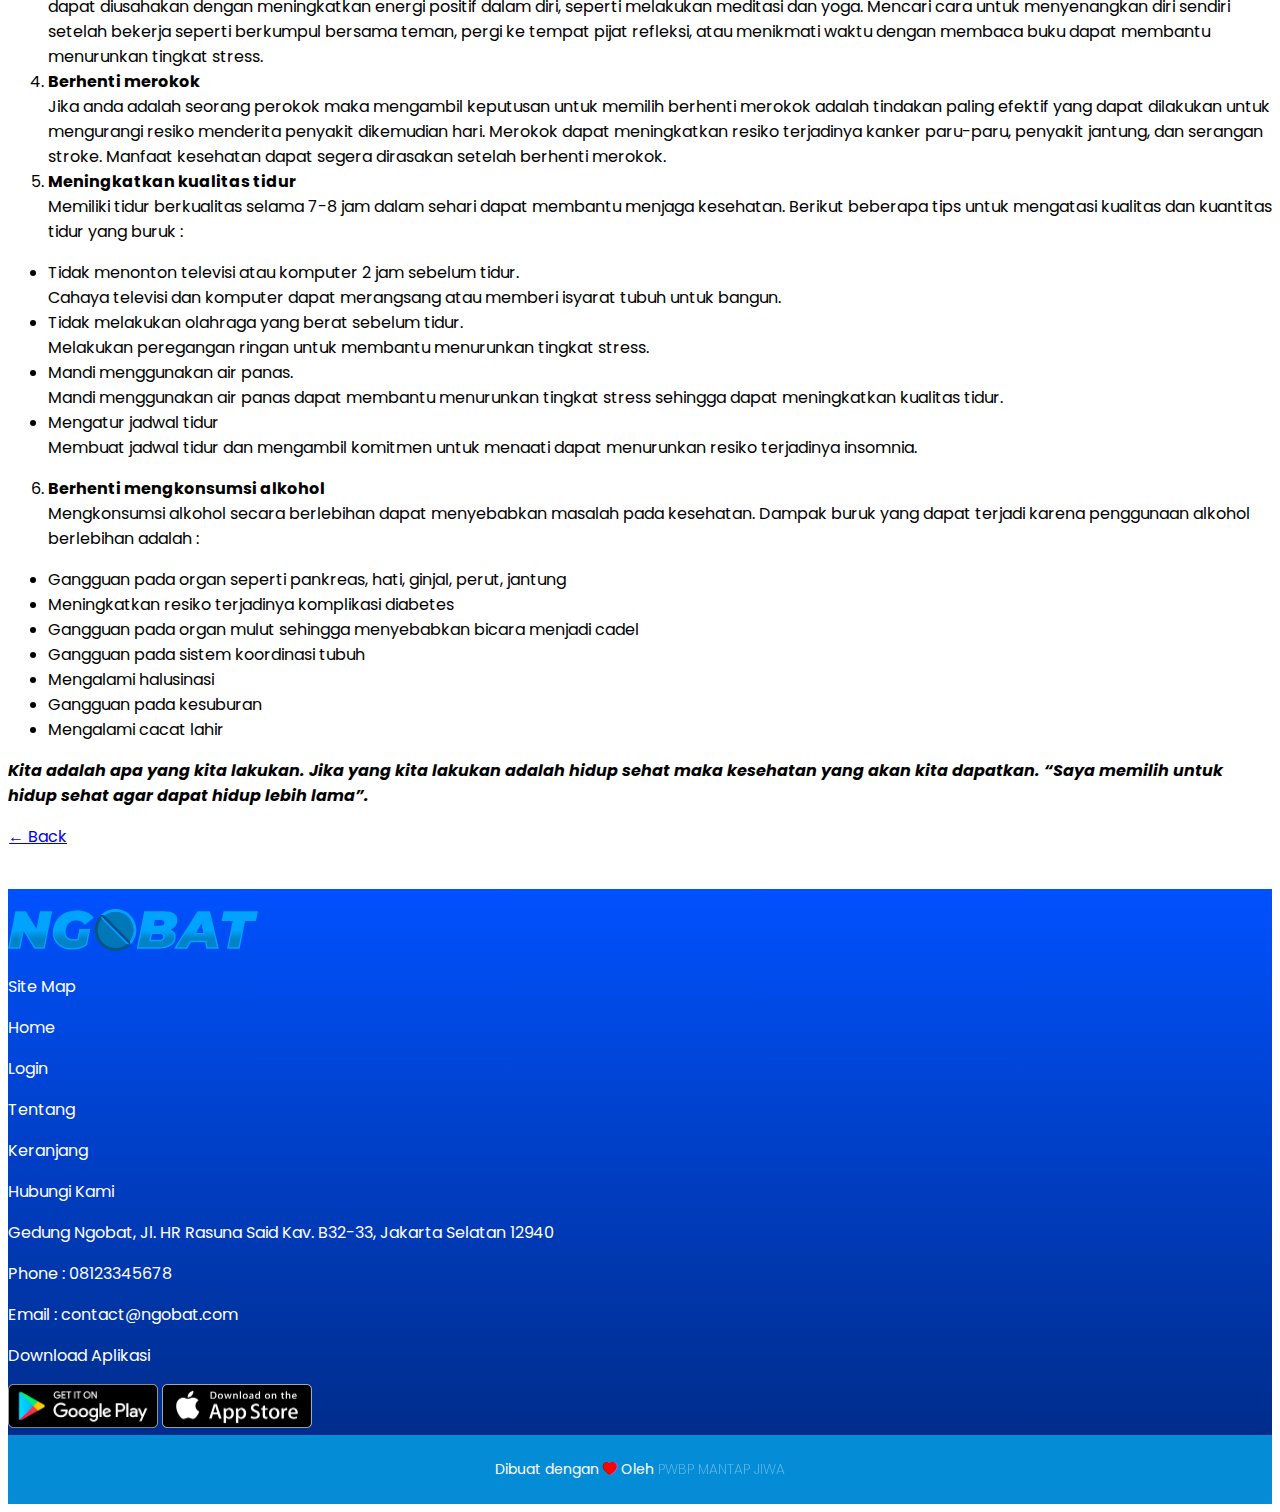
<file: article.html>
<!DOCTYPE html>
<html lang="en">
<head>
    <meta charset="UTF-8">
    <meta http-equiv="X-UA-Compatible" content="IE=edge">
    <meta name="viewport" content="width=device-width, initial-scale=1.0">
    <link href="https://cdn.jsdelivr.net/npm/bootstrap@5.0.2/dist/css/bootstrap.min.css" rel="stylesheet" integrity="sha384-EVSTQN3/azprG1Anm3QDgpJLIm9Nao0Yz1ztcQTwFspd3yD65VohhpuuCOmLASjC" crossorigin="anonymous">
    <link rel="stylesheet" href="style.css">
    <title>Cara Menjaga Kesehatan</title>
    <style>
        #jumbotron {
            background-image: url(img/article/yoga.jpg);
         }

        #jumbotron .jumbo-title {
            font-size: 3.5rem;
        }
    </style>
</head>
<body>  
  <!-- Navbar -->
  <nav class="navbar fixed-top navbar-expand-lg navbar-light bg-navbar">
    <div class="container">
      <a class="navbar-brand" href="#">
          <img src="img/logo.svg" alt="Logo" width="185px">
      </a>
      <button class="navbar-toggler mb-4" type="button" data-bs-toggle="collapse" data-bs-target="#navbarNavAltMarkup" aria-controls="navbarNavAltMarkup" aria-expanded="false" aria-label="Toggle navigation">
        <span class="navbar-toggler-icon"></span>
      </button>
      <div class="collapse navbar-collapse" id="navbarNavAltMarkup">
        <div class="navbar-nav ms-auto text-center p-1">
          <a class="nav-link active me-5 mt-lg-0 mt-2" aria-current="page" href="index.html">Home</a>
          <a class="nav-link me-5 mt-lg-0 mt-2" href="#tentang">Tentang</a>
          <a class="btn rounded-pill me-5 button-nav shadow-sm position-relative mt-lg-0 mt-2 " href="cart.html"><i class="bi bi-cart"></i><span class="position-absolute top-0 start-100 translate-middle badge rounded-pill bg-danger">2</span></a>
          <a class="btn rounded-pill me-5 button-nav shadow-sm mt-lg-0 mt-2" href="login.html">Login</a>
        </div>
      </div>
    </div>
  </nav>

  <!-- End of Navbar -->
  <!-- Jumbotron -->
  <section id="jumbotron">
      <div class="container d-flex align-items-center justify-content-center flex-column">
        <div class="row text-center">
          <div class="col">
            <h1 class="jumbo-title">Cara Menjaga Kesehatan</h1>
          </div>
        </div>
        <div class="row text-center justify-content-center">
          <div class="col-8">
            <p>Berisikan cara-cara untuk hidup sehat agar terhindar dari penyakit-penyakit yang tidak dinginkan</p>
          </div>
        </div>
      </div>
  </section>
  <section id="article-page">
      <div class="container shadow rounded-5">
          <div class="row text-center shadow py-2" style="background-color: #00a5fedc; color: white; text-shadow: 0px 0px 2px rgba(150, 150, 150, 1);">
              <div class="col">
                  <h1 class="judul-article fw-bolder mb-3">Cara Menjaga Kesehatan</h1>
                  <h3 class="date-article">Posted : 21 April 2021 | Author : Ajeng</h3>
              </div>
          </div>
          <div class="row mt-3 justify-content-center justify-content-center">
              <div class="row text-center">
                  <div class="col">
                    <img src="img/article/yoga.jpg" alt="" width="300px" class="mt-3 mb-2">
                  </div>
              </div>
              <div class="col mx-3 mt-2">
                <p><strong>Bagaimana agar tubuh tetap bugar</strong></p>
                <p>Setiap orang memiliki keinginan untuk hidup lebih lama agar dapat berkumpul dengan keluarga dalam jangka waktu yang lama dan mencapai berbagai kesuksesan yang ingin diraih. Dan tidak ada orang yang memiliki cita-cita untuk menderita penyakit jantung, serangan stroke, diabetes melitus, gangguan hati, masalah pada paru-paru dan kanker. Lalu bagaimana cara agar tetap dapat sehat dan bugar?<br /> Berikut beberapa kebiasaan yang dapat membantu untuk hidup lebih lama:</p>
                <ol>
                <li><strong>Melakukan aktifitas fisik</strong><br /> Menurut penelitian menunjukkan bahwa melakukan aktifitas ringan sudah memiliki manfaat bagi kesehatan. Namun aktifitas fisik yang lebih kuat hingga tubuh mengeluarkan keringat seperti jogging, berenang, bersepeda dapat memberikan manfaat yang lebih besar. Untuk manfaat yang lebih besar dapat dilakukan aktifitas fisik secara rutin minimal&nbsp; 30 menit setiap hari. Aktifitas fisik tidak hanya bermanfaat bagi kesehatan namun juga merupakan cara untuk bersosialisasi atau berkumpul bersama keluarga.<br /> Pilihlah aktifitas fisik yang dapat digunakan untuk mencegah kebosanan, menurunkan tingkat stress, dan memiliki resiko yang rendah untuk terjadi cedera. Aktifitas fisik yang dipilih juga harus disesuaikan dengan usia dan kondisi kesehatan. Memulai aktifitas fisik sebaiknya dengan pemanasan terlebih dahulu dan diakhiri dengan pendinginan. Jika tujuan melakukan aktifitas fisik adalah untuk menurunkan berat badan maka diperlukan penambahan aktifitas fisik, tidak hanya olahraga namun seluruh kegiatan yang dilakukan. Kegiatan sehari-sehari seperti memilih untuk menggunakan tangga daripada menggunakan elevator/lift, menggunakan sepeda untuk kekantor atau sekolah.</li>
                <li><strong>Mengkonsumsi makanan sehat</strong></li>
                </ol>
                <ul>
                <li>Buah dan sayuran adalah salah satu komposisi makanan sehat. Direkomendasikan setiap orang mengkonsumsi minimal lima porsi sayuran dan buah berbeda setiap hari. Satu porsi adalah sekitar satu genggaman tangan.</li>
                <li>Sepertiga dari porsi makanan dalam sehari harus memiliki komposisi tepung, seperti sereal, roti, kentang, nasi, atau mie. Sereal gandum atau roti gandum lebih sehat dibandingkan dengan makanan rendah serat yang lain.</li>
                <li>Membatasi konsumsi makanan memiliki kadar lemak tinggi seperti keju, daging berlemak, susu&nbsp;<em>full cream</em>, makanan yang digoreng, mentega, dll.</li>
                <li>Mengkonsumsi 2-3 porsi ikan setiap minggu, setidaknya 1 porsi adalah ikan yang mengandung omega-3 seperti salmon atau tuna.</li>
                <li>Mengkonsumsi daging tanpa lemak atau daging unggas.</li>
                <li>Menggunakan minyak nabati untuk mengolah makanan yang digoreng.</li>
                <li>Membatasi penggunaan garam pada makanan dan membatasi makan yang asin.</li>
                </ul>
                <ol start="3">
                <li><strong>Mengontrol kondisi emosional</strong><br /> Hidup sehat didalamnya juga membutuhkan kesehatan emosional dan istirahat yang cukup. Suasana hati yang bagus dapat menurunkan resiko terjadinya stress atau kecemasan. Terjadinya stress dan kecemasan dapat menurunkan kualitas dan kuantitas tidur seseorang. Mengontrol stress atau kecemasan dapat diusahakan dengan meningkatkan energi positif dalam diri, seperti melakukan meditasi dan yoga. Mencari cara untuk menyenangkan diri sendiri setelah bekerja seperti berkumpul bersama teman, pergi ke tempat pijat refleksi, atau menikmati waktu dengan membaca buku dapat membantu menurunkan tingkat stress.</li>
                <li><strong>Berhenti merokok</strong><br /> Jika anda adalah seorang perokok maka mengambil keputusan untuk memilih berhenti merokok adalah tindakan paling efektif yang dapat dilakukan untuk mengurangi resiko menderita penyakit dikemudian hari. Merokok dapat meningkatkan resiko terjadinya kanker paru-paru, penyakit jantung, dan serangan stroke. Manfaat kesehatan dapat segera dirasakan setelah berhenti merokok.</li>
                <li><strong>Meningkatkan kualitas tidur</strong><br /> Memiliki tidur berkualitas selama 7-8 jam dalam sehari dapat membantu menjaga kesehatan. Berikut beberapa tips untuk mengatasi kualitas dan kuantitas tidur yang buruk :</li>
                </ol>
                <ul>
                <li>Tidak menonton televisi atau komputer 2 jam sebelum tidur.<br /> Cahaya televisi dan komputer dapat merangsang atau memberi isyarat tubuh untuk bangun.</li>
                <li>Tidak melakukan olahraga yang berat sebelum tidur.<br /> Melakukan peregangan ringan untuk membantu menurunkan tingkat stress.</li>
                <li>Mandi menggunakan air panas.<br /> Mandi menggunakan air panas dapat membantu menurunkan tingkat stress sehingga dapat meningkatkan kualitas tidur.</li>
                <li>Mengatur jadwal tidur<br /> Membuat jadwal tidur dan mengambil komitmen untuk menaati dapat menurunkan resiko terjadinya insomnia.</li>
                </ul>
                <ol start="6">
                <li><strong>Berhenti mengkonsumsi alkohol</strong><br /> Mengkonsumsi alkohol secara berlebihan dapat menyebabkan masalah pada kesehatan. Dampak buruk yang dapat terjadi karena penggunaan alkohol berlebihan adalah :</li>
                </ol>
                <ul>
                <li>Gangguan pada organ seperti pankreas, hati, ginjal, perut, jantung</li>
                <li>Meningkatkan resiko terjadinya komplikasi diabetes</li>
                <li>Gangguan pada organ mulut sehingga menyebabkan bicara menjadi cadel</li>
                <li>Gangguan pada sistem koordinasi tubuh</li>
                <li>Mengalami halusinasi</li>
                <li>Gangguan pada kesuburan</li>
                <li>Mengalami cacat lahir</li>
                </ul>
                <p><strong><em>Kita adalah apa yang kita lakukan. Jika yang kita lakukan adalah hidup sehat maka kesehatan yang akan kita dapatkan. &ldquo;Saya memilih untuk hidup sehat agar dapat hidup lebih lama&rdquo;.</em></strong></p> 
                <a href="index.html" class="btn btn-primary">&#8592 Back</a>
              </div>
          </div>
      </div>
  </section>
  <footer id="credit">
  <div class="container">
    <div class="row text-center mb-4">
      <div class="col">
        <img src="img/logo.svg" alt="logo" width="250px">
      </div>
    </div>
    <div class="row justify-content-center text-center text-md-start">
      <div class="col-md-4">
        <p class="fw-bolder fs-5">Site Map</p>
        <p><a href="index.html">Home</a></p>
        <p><a href="login.html">Login</a></p>
        <p><a href="index.html#tentang">Tentang</a></p>
        <p><a href="cart.html">Keranjang</a></p> 
      </div>
      <div class="col-md-4">
        <p class="fw-bolder fs-5">Hubungi Kami</p>
        <p>Gedung Ngobat, Jl. HR Rasuna Said Kav. B32-33, Jakarta Selatan 12940</p>
        <p><span class="fw-bold">Phone :</span> 08123345678</p>
        <p><span class="fw-bold">Email :</span> contact@ngobat.com</p>
      </div>
      <div class="col-md-3">
        <p class="fw-bolder fs-5">Download Aplikasi</p>
        <img src="img/logo-playstore.png" alt="" width="150px">
        <img src="img/logo-appstore.png" alt="" width="150px" class="mt-2">
      </div>
    </div>
  </div>
  <div class="footer-bottom mt-md-0 mt-2">
    <p>Dibuat dengan <i class="bi bi-heart-fill" style="color: red;"></i> Oleh <span><a href="#">PWBP MANTAP JIWA</a></span></p>
</div>
</footer>
</body>
<script src="https://cdn.jsdelivr.net/npm/bootstrap@5.0.2/dist/js/bootstrap.bundle.min.js" integrity="sha384-MrcW6ZMFYlzcLA8Nl+NtUVF0sA7MsXsP1UyJoMp4YLEuNSfAP+JcXn/tWtIaxVXM" crossorigin="anonymous"></script>
<script src="script.js"></script>
</html>
</file>
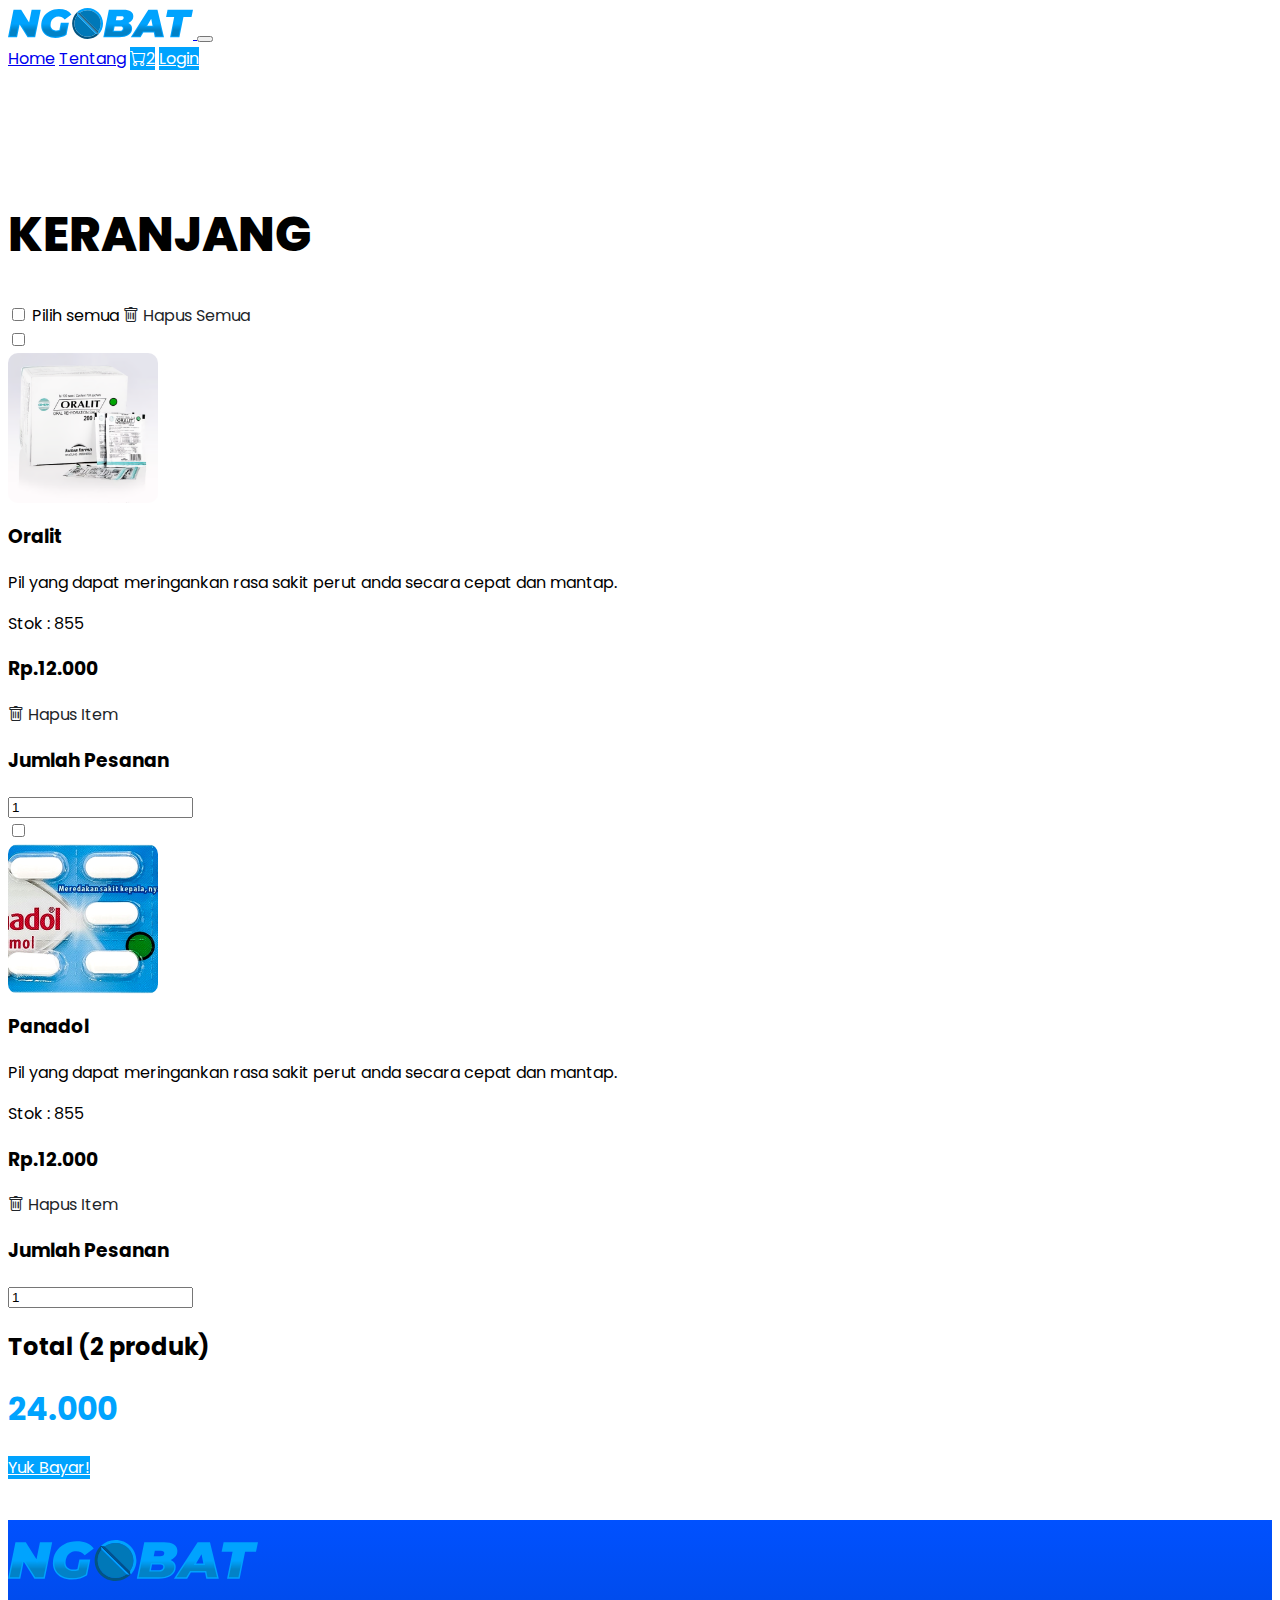
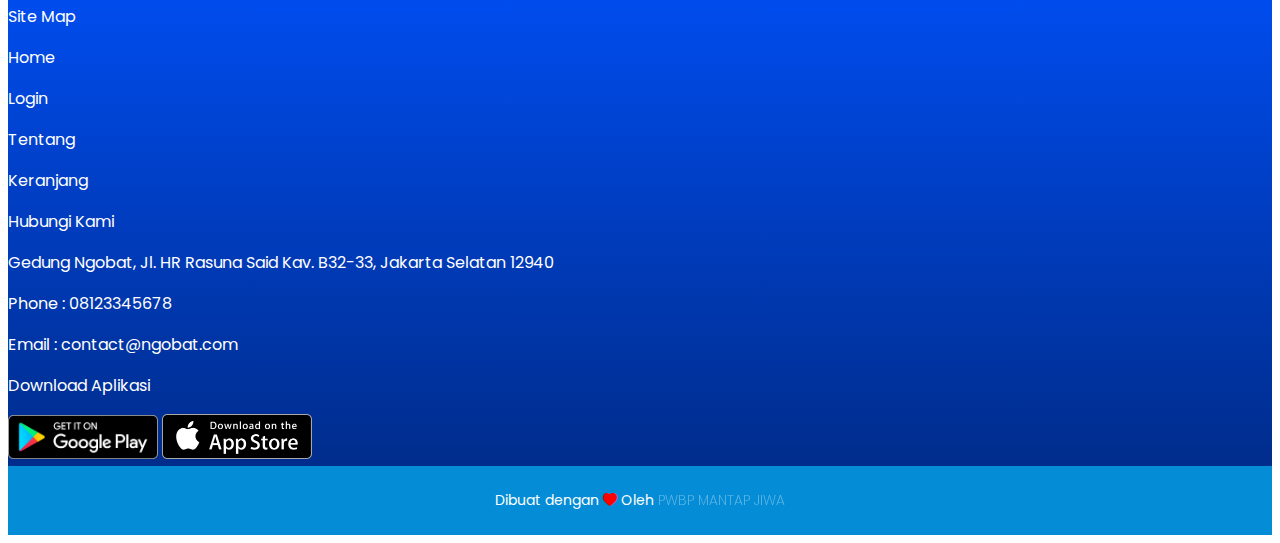
<file: cart.html>
<!DOCTYPE html>
<html lang="en">
<head>
    <meta charset="UTF-8">
    <meta http-equiv="X-UA-Compatible" content="IE=edge">
    <meta name="viewport" content="width=device-width, initial-scale=1.0">
    <link href="https://cdn.jsdelivr.net/npm/bootstrap@5.0.2/dist/css/bootstrap.min.css" rel="stylesheet" integrity="sha384-EVSTQN3/azprG1Anm3QDgpJLIm9Nao0Yz1ztcQTwFspd3yD65VohhpuuCOmLASjC" crossorigin="anonymous">
    <link rel="stylesheet" href="style.css">
    <title>Keranjang</title>
</head>
<body>  
  <!-- Navbar -->
  <nav class="navbar fixed-top navbar-expand-lg navbar-light bg-navbar">
    <div class="container">
      <a class="navbar-brand" href="#">
          <img src="img/logo.svg" alt="Logo" width="185px">
      </a>
      <button class="navbar-toggler mb-4" type="button" data-bs-toggle="collapse" data-bs-target="#navbarNavAltMarkup" aria-controls="navbarNavAltMarkup" aria-expanded="false" aria-label="Toggle navigation">
        <span class="navbar-toggler-icon"></span>
      </button>
      <div class="collapse navbar-collapse" id="navbarNavAltMarkup">
        <div class="navbar-nav ms-auto text-center p-1">
          <a class="nav-link active me-5 mt-lg-0 mt-2" aria-current="page" href="index.html">Home</a>
          <a class="nav-link me-5 mt-lg-0 mt-2" href="#tentang">Tentang</a>
          <a class="btn rounded-pill me-5 button-nav shadow-sm position-relative mt-lg-0 mt-2 " href="cart.html"><i class="bi bi-cart"></i><span class="position-absolute top-0 start-100 translate-middle badge rounded-pill bg-danger">2</span></a>
          <a class="btn rounded-pill me-5 button-nav shadow-sm mt-lg-0 mt-2" href="login.html">Login</a>
        </div>
      </div>
    </div>
  </nav>

  <!-- End of Navbar -->
  <section id="checkout">
      <div class="container">
          <h1 class="title-checkout mb-4">KERANJANG</h1>
          <div class="row">
              <div class="col">
                  <div class="card pt-2 pb-2 px-3 d-flex flex-row justify-content-between">
                    <label style="word-wrap:break-word">
                        <input id="select-all" type="checkbox"/> Pilih semua 
                    </label>
                    <a href=""><i class="bi bi-trash"></i> Hapus Semua</a>
                  </div>
                  <div class="card p-3 mt-2">
                    <div class="row text-lg-start text-center">
                        <div class="col-lg-3 d-flex align-items-center justify-content-center">
                            <input type="checkbox" name="" id="">
                            <div class="image-card ms-3">
                                <img src="img/preview-obat/oralit.png" alt="">
                            </div>
                        </div>
                        <div class="col-lg-4 mt-lg-0 mt-3">
                            <h3 class="fw-bolder">Oralit</h3>
                            <p>Pil yang dapat meringankan rasa sakit perut anda secara cepat dan mantap.</p>
                            <p>Stok : 855</p>
                        </div>
                        <div class="col-lg-2 mt-lg-0 mt-2">
                            <h3 class="fw-bolder">Rp.12.000</h3>
                            <a href=""><i class="bi bi-trash"></i> Hapus Item</a>
                        </div>
                        <div class="col-lg-3 mt-lg-0 mt-3">
                            <h3 class="fw-bolder fs-4">Jumlah Pesanan</h3>
                            <input type="number" name="" id="" value="1">
                        </div>
                    </div>
                  </div>
                  <div class="card p-3 mt-2">
                    <div class="row text-lg-start text-center">
                        <div class="col-lg-3 d-flex align-items-center justify-content-center">
                            <input type="checkbox" name="" id="">
                            <div class="image-card ms-3">
                                <img src="img/preview-obat/panadol.png" alt="">
                            </div>
                        </div>
                        <div class="col-lg-4 mt-lg-0 mt-3">
                            <h3 class="fw-bolder">Panadol</h3>
                            <p>Pil yang dapat meringankan rasa sakit perut anda secara cepat dan mantap.</p>
                            <p>Stok : 855</p>
                        </div>
                        <div class="col-lg-2 mt-lg-0 mt-2">
                            <h3 class="fw-bolder">Rp.12.000</h3>
                            <a href=""><i class="bi bi-trash"></i> Hapus Item</a>
                        </div>
                        <div class="col-lg-3 mt-lg-0 mt-3">
                            <h3 class="fw-bolder fs-4">Jumlah Pesanan</h3>
                            <input type="number" name="" id="" value="1">
                        </div>
                    </div>
                  </div>
              </div>
          </div>
      </div>
  </section>
  <section id="total">
      <div class="container mt-3">
          <div class="row text-end">
              <div class="col">
                  <h2 class="fs-4 fw-bolder">Total <span class="fs-6">(2 produk)</span></h1>
                  <h1 class="fs-2 fw-bolder primary-blue">24.000</h1>
                  <a href="" class="btn rounded-pill button-nav">Yuk Bayar!</a>
              </div>
          </div>
      </div>
  </section>
 <footer id="credit">
  <div class="container">
    <div class="row text-center mb-4">
      <div class="col">
        <img src="img/logo.svg" alt="logo" width="250px">
      </div>
    </div>
    <div class="row justify-content-center text-center text-md-start">
      <div class="col-md-4">
        <p class="fw-bolder fs-5">Site Map</p>
        <p><a href="index.html">Home</a></p>
        <p><a href="login.html">Login</a></p>
        <p><a href="index.html#tentang">Tentang</a></p>
        <p><a href="cart.html">Keranjang</a></p> 
      </div>
      <div class="col-md-4">
        <p class="fw-bolder fs-5">Hubungi Kami</p>
        <p>Gedung Ngobat, Jl. HR Rasuna Said Kav. B32-33, Jakarta Selatan 12940</p>
        <p><span class="fw-bold">Phone :</span> 08123345678</p>
        <p><span class="fw-bold">Email :</span> contact@ngobat.com</p>
      </div>
      <div class="col-md-3">
        <p class="fw-bolder fs-5">Download Aplikasi</p>
        <img src="img/logo-playstore.png" alt="" width="150px">
        <img src="img/logo-appstore.png" alt="" width="150px" class="mt-2">
      </div>
    </div>
  </div>
  <div class="footer-bottom mt-md-0 mt-2">
    <p>Dibuat dengan <i class="bi bi-heart-fill" style="color: red;"></i> Oleh <span><a href="#">PWBP MANTAP JIWA</a></span></p>
</div>
</footer>
</body>
<script src="https://cdn.jsdelivr.net/npm/bootstrap@5.0.2/dist/js/bootstrap.bundle.min.js" integrity="sha384-MrcW6ZMFYlzcLA8Nl+NtUVF0sA7MsXsP1UyJoMp4YLEuNSfAP+JcXn/tWtIaxVXM" crossorigin="anonymous"></script>
<script src="script.js"></script>
</html>
</file>
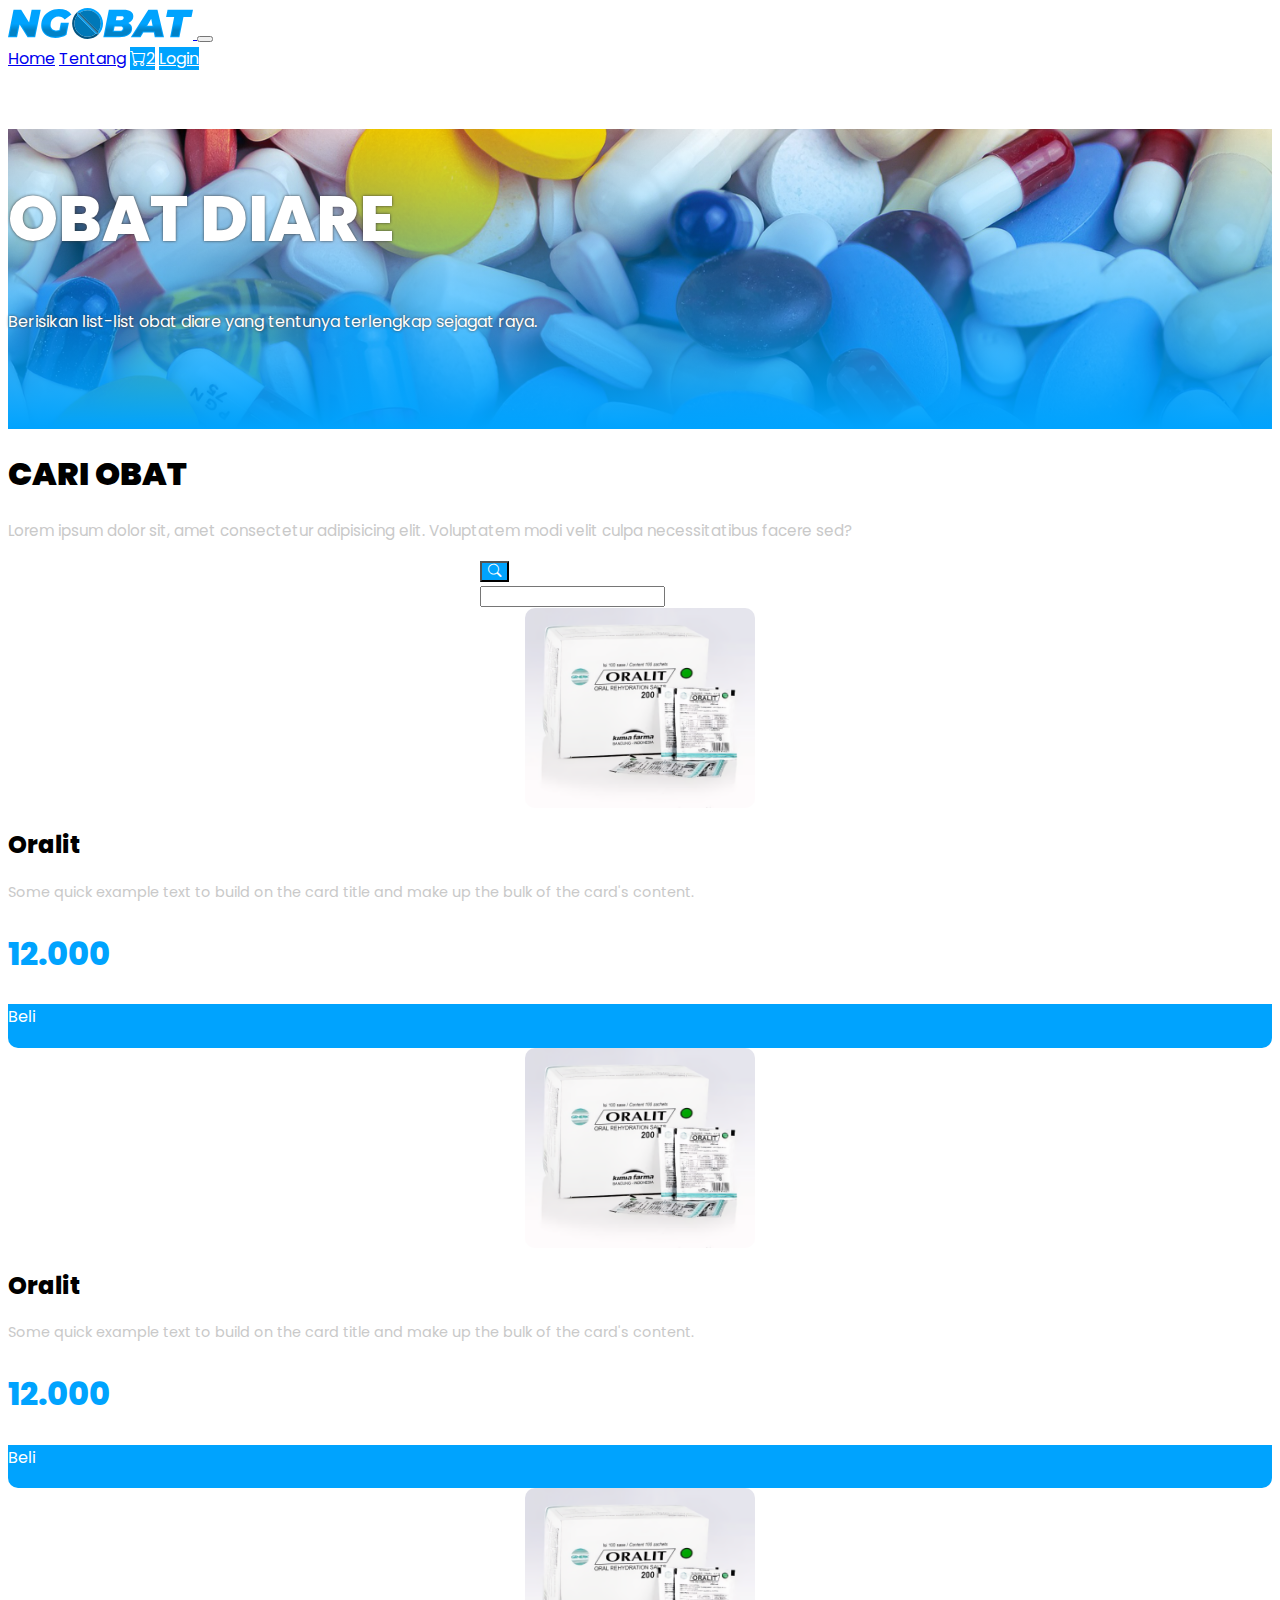
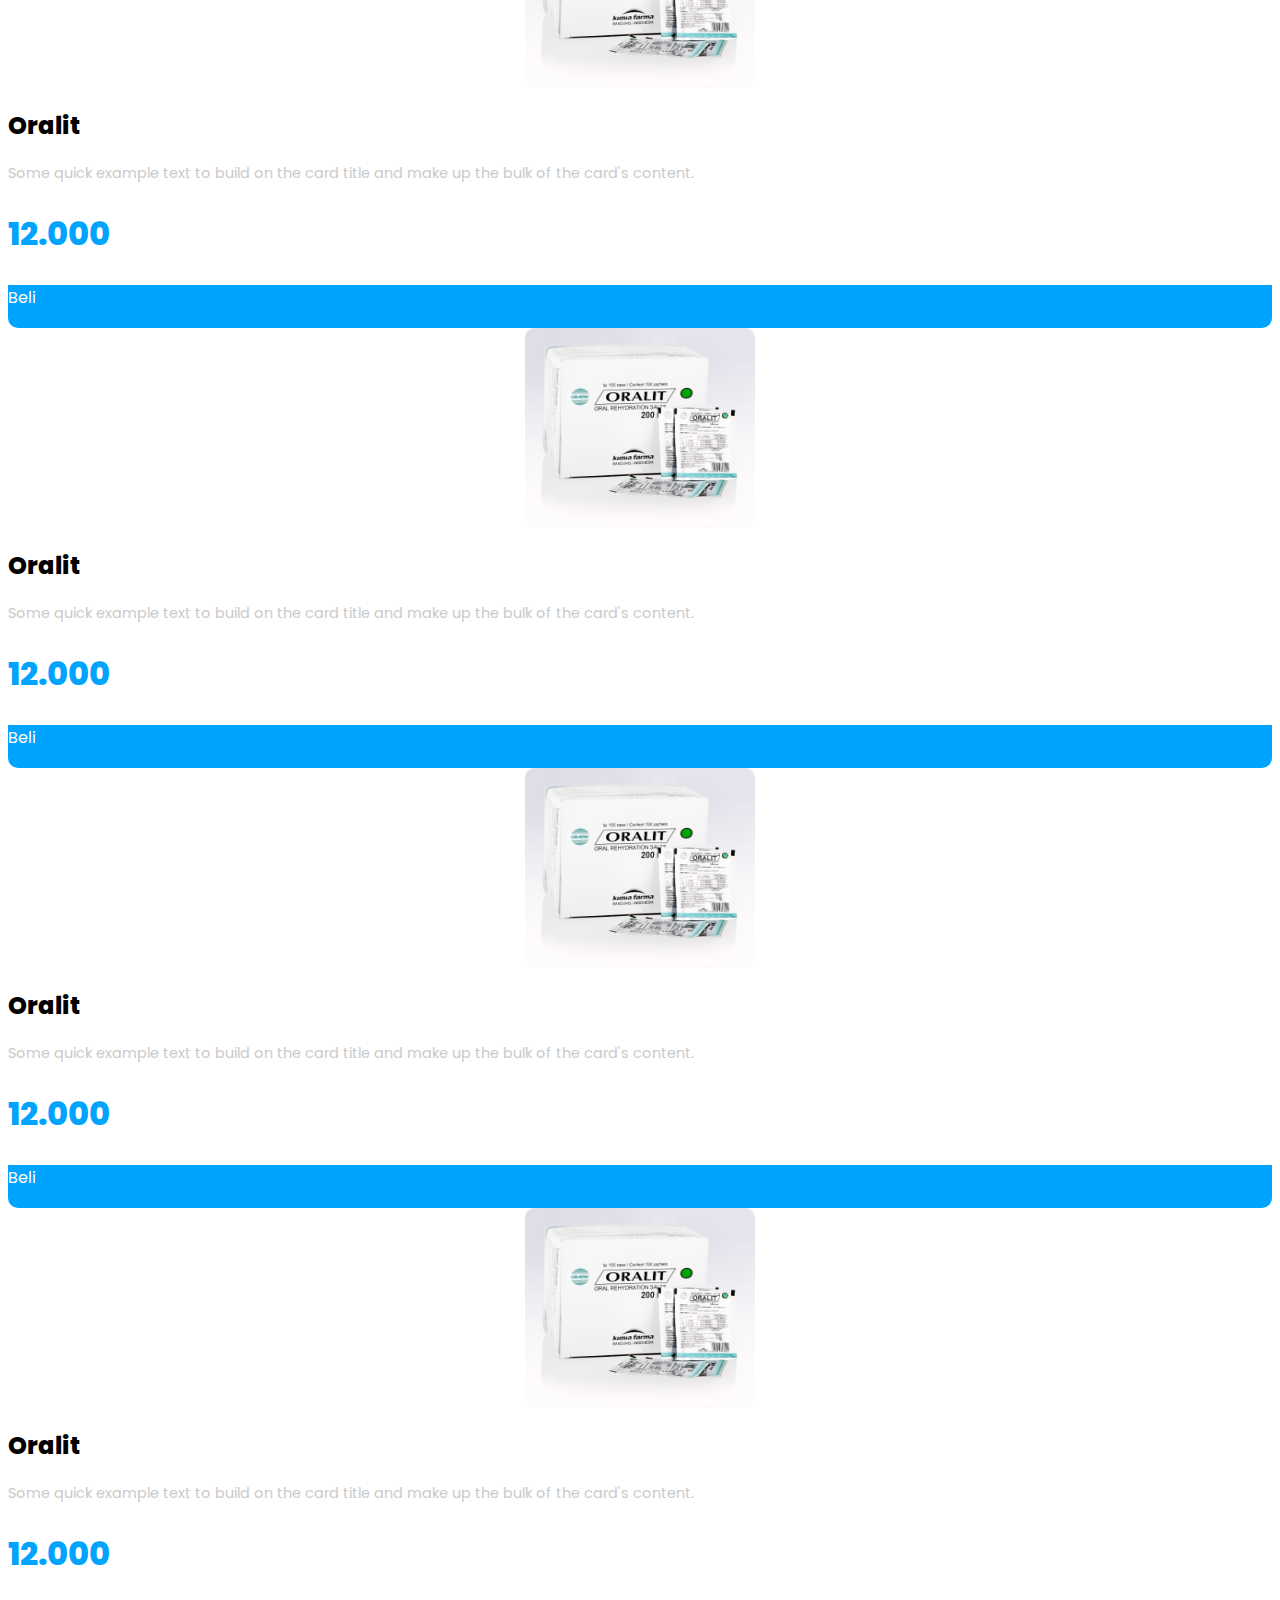
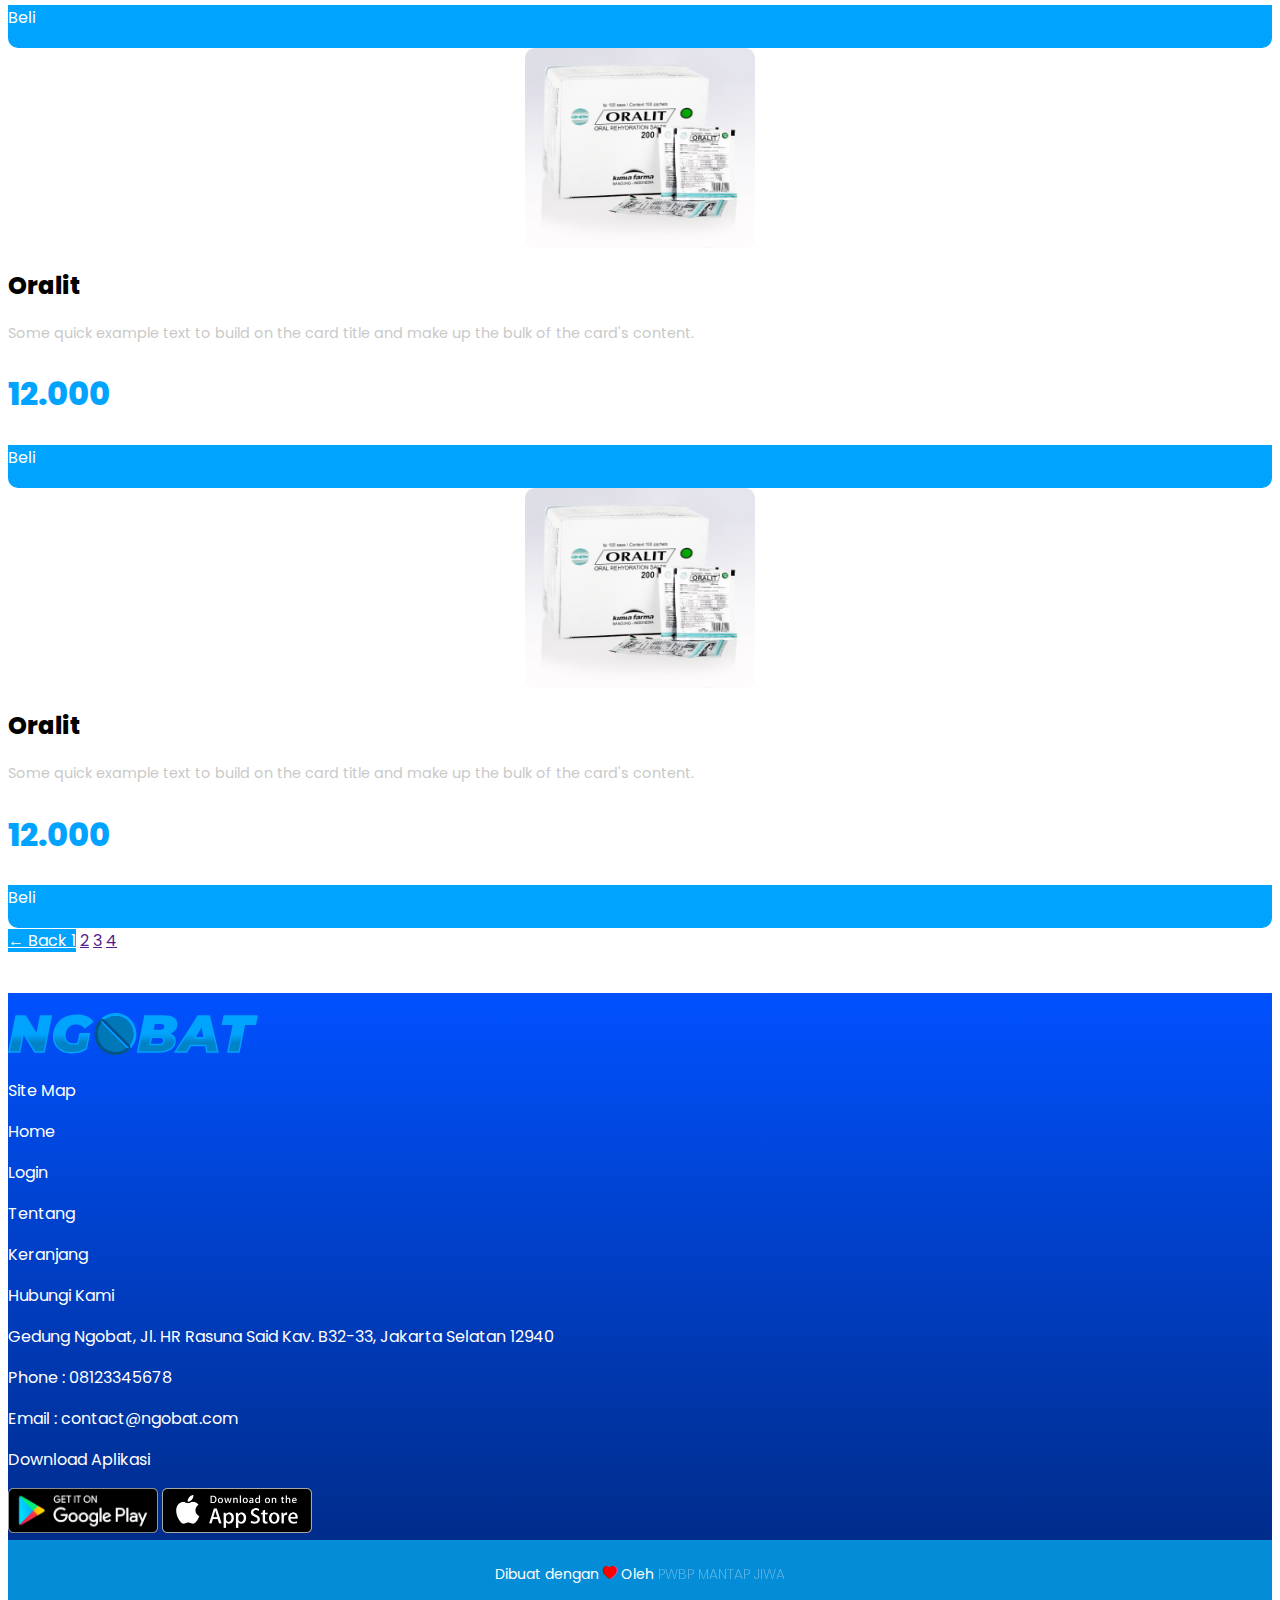
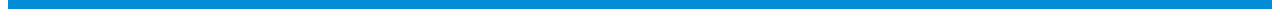
<file: kategori-obat.html>
<!DOCTYPE html>
<html lang="en">
<head>
    <meta charset="UTF-8">
    <meta http-equiv="X-UA-Compatible" content="IE=edge">
    <meta name="viewport" content="width=device-width, initial-scale=1.0">
    <link href="https://cdn.jsdelivr.net/npm/bootstrap@5.0.2/dist/css/bootstrap.min.css" rel="stylesheet" integrity="sha384-EVSTQN3/azprG1Anm3QDgpJLIm9Nao0Yz1ztcQTwFspd3yD65VohhpuuCOmLASjC" crossorigin="anonymous">
    <link rel="stylesheet" href="style.css">
    <title>Obat Diare</title>
</head>
<body>  
  <!-- Navbar -->
  <nav class="navbar fixed-top navbar-expand-lg navbar-light bg-navbar">
    <div class="container">
      <a class="navbar-brand" href="#">
          <img src="img/logo.svg" alt="Logo" width="185px">
      </a>
      <button class="navbar-toggler mb-4" type="button" data-bs-toggle="collapse" data-bs-target="#navbarNavAltMarkup" aria-controls="navbarNavAltMarkup" aria-expanded="false" aria-label="Toggle navigation">
        <span class="navbar-toggler-icon"></span>
      </button>
      <div class="collapse navbar-collapse" id="navbarNavAltMarkup">
        <div class="navbar-nav ms-auto text-center p-1">
          <a class="nav-link active me-5 mt-lg-0 mt-2" aria-current="page" href="index.html">Home</a>
          <a class="nav-link me-5 mt-lg-0 mt-2" href="index.html#tentang">Tentang</a>
          <a class="btn rounded-pill me-5 button-nav shadow-sm position-relative mt-lg-0 mt-2 " href="cart.html"><i class="bi bi-cart"></i><span class="position-absolute top-0 start-100 translate-middle badge rounded-pill bg-danger">2</span></a>
          <a class="btn rounded-pill me-5 button-nav shadow-sm mt-lg-0 mt-2" href="login.html">Login</a>
        </div>
      </div>
    </div>
  </nav>
  <!-- Jumbotron -->
  <section id="jumbotron">
      <div class="container d-flex align-items-center justify-content-center flex-column">
        <div class="row text-center">
          <div class="col">
            <h1 class="jumbo-title">OBAT DIARE</h1>
          </div>
        </div>
        <div class="row text-center justify-content-center">
          <div class="col-8">
            <p>Berisikan list-list obat diare yang tentunya terlengkap sejagat raya.</p>
          </div>
        </div>
      </div>
  </section>
  <!-- End of Jumbotron -->
  <section id="content-category">
    <div class="container">
      <div class="row text-center">
        <div class="col">
          <h1 class="display-5 bolder-text">CARI OBAT</h1>
        </div>
      </div>
      <div class="row justify-content-center text-center">
        <div class="col-lg-4 col-md-6 col-sm-8">
          <p class="desc-title">Lorem ipsum dolor sit, amet consectetur adipisicing elit. Voluptatem modi velit culpa necessitatibus facere sed?</p>
        </div>
      </div>
      <div class="row justify-content-center">
        <div class="col">
          <div class="input-group mb-3">
            <div class="input-group-prepend">
              <button class="btn button-nav rounded-circle me-1" type="button"><i class="bi bi-search"></i></button>
            </div>
            <input type="text" class="form-control rounded-pill" placeholder="" aria-label="" aria-describedby="basic-addon1">
          </div>
        </div>
      </div>
      <div class="row justify-content-center">
        <div class="col-lg-3 col-md-4 col-sm-6">
          <div class="card align-items-center text-center mt-3">
            <div class="card-body justify-content-center">
              <div class="image-card">
                <img src="img/preview-obat/oralit.png" width="230px" alt="">
              </div>
              <h2 class="card-title mt-3">Oralit</h2>
              <p class="card-text">Some quick example text to build on the card title and make up the bulk of the card's content.</p>
              <h2 class="card-price">12.000</h2>
            </div>
            <a href="obat-detail.html" class="btn-buy justify-content-center align-items-center">Beli</a>
          </div>
        </div>
        <div class="col-lg-3 col-md-4 col-sm-6">
          <div class="card align-items-center text-center mt-3">
            <div class="card-body justify-content-center">
              <div class="image-card">
                <img src="img/preview-obat/oralit.png" width="230px" alt="">
              </div>
              <h2 class="card-title mt-3">Oralit</h2>
              <p class="card-text">Some quick example text to build on the card title and make up the bulk of the card's content.</p>
              <h2 class="card-price">12.000</h2>
            </div>
            <a href="obat-page/HalamanDiare/Oralit.html" class="btn-buy justify-content-center align-items-center">Beli</a>
          </div>
        </div>
        <div class="col-lg-3 col-md-4 col-sm-6">
          <div class="card align-items-center text-center mt-3">
            <div class="card-body justify-content-center">
              <div class="image-card">
                <img src="img/preview-obat/oralit.png" width="230px" alt="">
              </div>
              <h2 class="card-title mt-3">Oralit</h2>
              <p class="card-text">Some quick example text to build on the card title and make up the bulk of the card's content.</p>
              <h2 class="card-price">12.000</h2>
            </div>
            <a href="obat-page/HalamanDiare/Oralit.html" class="btn-buy justify-content-center align-items-center">Beli</a>
          </div>
        </div>
        <div class="col-lg-3 col-md-4 col-sm-6">
          <div class="card align-items-center text-center mt-3">
            <div class="card-body justify-content-center">
              <div class="image-card">
                <img src="img/preview-obat/oralit.png" width="230px" alt="">
              </div>
              <h2 class="card-title mt-3">Oralit</h2>
              <p class="card-text">Some quick example text to build on the card title and make up the bulk of the card's content.</p>
              <h2 class="card-price">12.000</h2>
            </div>
            <a href="obat-page/HalamanDiare/Oralit.html" class="btn-buy justify-content-center align-items-center">Beli</a>
          </div>
        </div>
        <div class="col-lg-3 col-md-4 col-sm-6">
          <div class="card align-items-center text-center mt-3">
            <div class="card-body justify-content-center">
              <div class="image-card">
                <img src="img/preview-obat/oralit.png" width="230px" alt="">
              </div>
              <h2 class="card-title mt-3">Oralit</h2>
              <p class="card-text">Some quick example text to build on the card title and make up the bulk of the card's content.</p>
              <h2 class="card-price">12.000</h2>
            </div>
            <a href="obat-page/HalamanDiare/Oralit.html" class="btn-buy justify-content-center align-items-center">Beli</a>
          </div>
        </div>
        <div class="col-lg-3 col-md-4 col-sm-6">
          <div class="card align-items-center text-center mt-3">
            <div class="card-body justify-content-center">
              <div class="image-card">
                <img src="img/preview-obat/oralit.png" width="230px" alt="">
              </div>
              <h2 class="card-title mt-3">Oralit</h2>
              <p class="card-text">Some quick example text to build on the card title and make up the bulk of the card's content.</p>
              <h2 class="card-price">12.000</h2>
            </div>
            <a href="obat-page/HalamanDiare/Oralit.html" class="btn-buy justify-content-center align-items-center">Beli</a>
          </div>
        </div>
        <div class="col-lg-3 col-md-4 col-sm-6">
          <div class="card align-items-center text-center mt-3">
            <div class="card-body justify-content-center">
              <div class="image-card">
                <img src="img/preview-obat/oralit.png" width="230px" alt="">
              </div>
              <h2 class="card-title mt-3">Oralit</h2>
              <p class="card-text">Some quick example text to build on the card title and make up the bulk of the card's content.</p>
              <h2 class="card-price">12.000</h2>
            </div>
            <a href="obat-page/HalamanDiare/Oralit.html" class="btn-buy justify-content-center align-items-center">Beli</a>
          </div>
        </div>
        <div class="col-lg-3 col-md-4 col-sm-6">
          <div class="card align-items-center text-center mt-3">
            <div class="card-body justify-content-center">
              <div class="image-card">
                <img src="img/preview-obat/oralit.png" width="230px" alt="">
              </div>
              <h2 class="card-title mt-3">Oralit</h2>
              <p class="card-text">Some quick example text to build on the card title and make up the bulk of the card's content.</p>
              <h2 class="card-price">12.000</h2>
            </div>
            <a href="obat-page/HalamanDiare/Oralit.html" class="btn-buy justify-content-center align-items-center">Beli</a>
          </div>
        </div>
      </div>
      <div class="row justify-content-center mt-3">
        <div class="col">
          <a href="index.html" class="btn active-page rounded-pill me-2"> &#8592 Back </a>
          <a href="" class="btn active-page rounded-pill">1</a>
          <a href="" class="btn btn-outline-primary rounded-pill">2</a>
          <a href="" class="btn btn-outline-primary rounded-pill">3</a>
          <a href="" class="btn btn-outline-primary rounded-pill">4</a>
        </div>
      </div>
    </div>
  </section>
</body>
<footer id="credit">
  <div class="container">
    <div class="row text-center mb-4">
      <div class="col">
        <img src="img/logo.svg" alt="logo" width="250px">
      </div>
    </div>
    <div class="row justify-content-center text-center text-md-start">
      <div class="col-md-4">
        <p class="fw-bolder fs-5">Site Map</p>
        <p><a href="index.html">Home</a></p>
        <p><a href="login.html">Login</a></p>
        <p><a href="index.html#tentang">Tentang</a></p>
        <p><a href="cart.html">Keranjang</a></p> 
      </div>
      <div class="col-md-4">
        <p class="fw-bolder fs-5">Hubungi Kami</p>
        <p>Gedung Ngobat, Jl. HR Rasuna Said Kav. B32-33, Jakarta Selatan 12940</p>
        <p><span class="fw-bold">Phone :</span> 08123345678</p>
        <p><span class="fw-bold">Email :</span> contact@ngobat.com</p>
      </div>
      <div class="col-md-3">
        <p class="fw-bolder fs-5">Download Aplikasi</p>
        <img src="img/logo-playstore.png" alt="" width="150px">
        <img src="img/logo-appstore.png" alt="" width="150px" class="mt-2">
      </div>
    </div>
  </div>
  <div class="footer-bottom mt-md-0 mt-2">
    <p>Dibuat dengan <i class="bi bi-heart-fill" style="color: red;"></i> Oleh <span><a href="#">PWBP MANTAP JIWA</a></span></p>
</div>
</footer>
<script src="https://cdn.jsdelivr.net/npm/bootstrap@5.0.2/dist/js/bootstrap.bundle.min.js" integrity="sha384-MrcW6ZMFYlzcLA8Nl+NtUVF0sA7MsXsP1UyJoMp4YLEuNSfAP+JcXn/tWtIaxVXM" crossorigin="anonymous"></script>
<script src="script.js"></script>
</html>
</file>
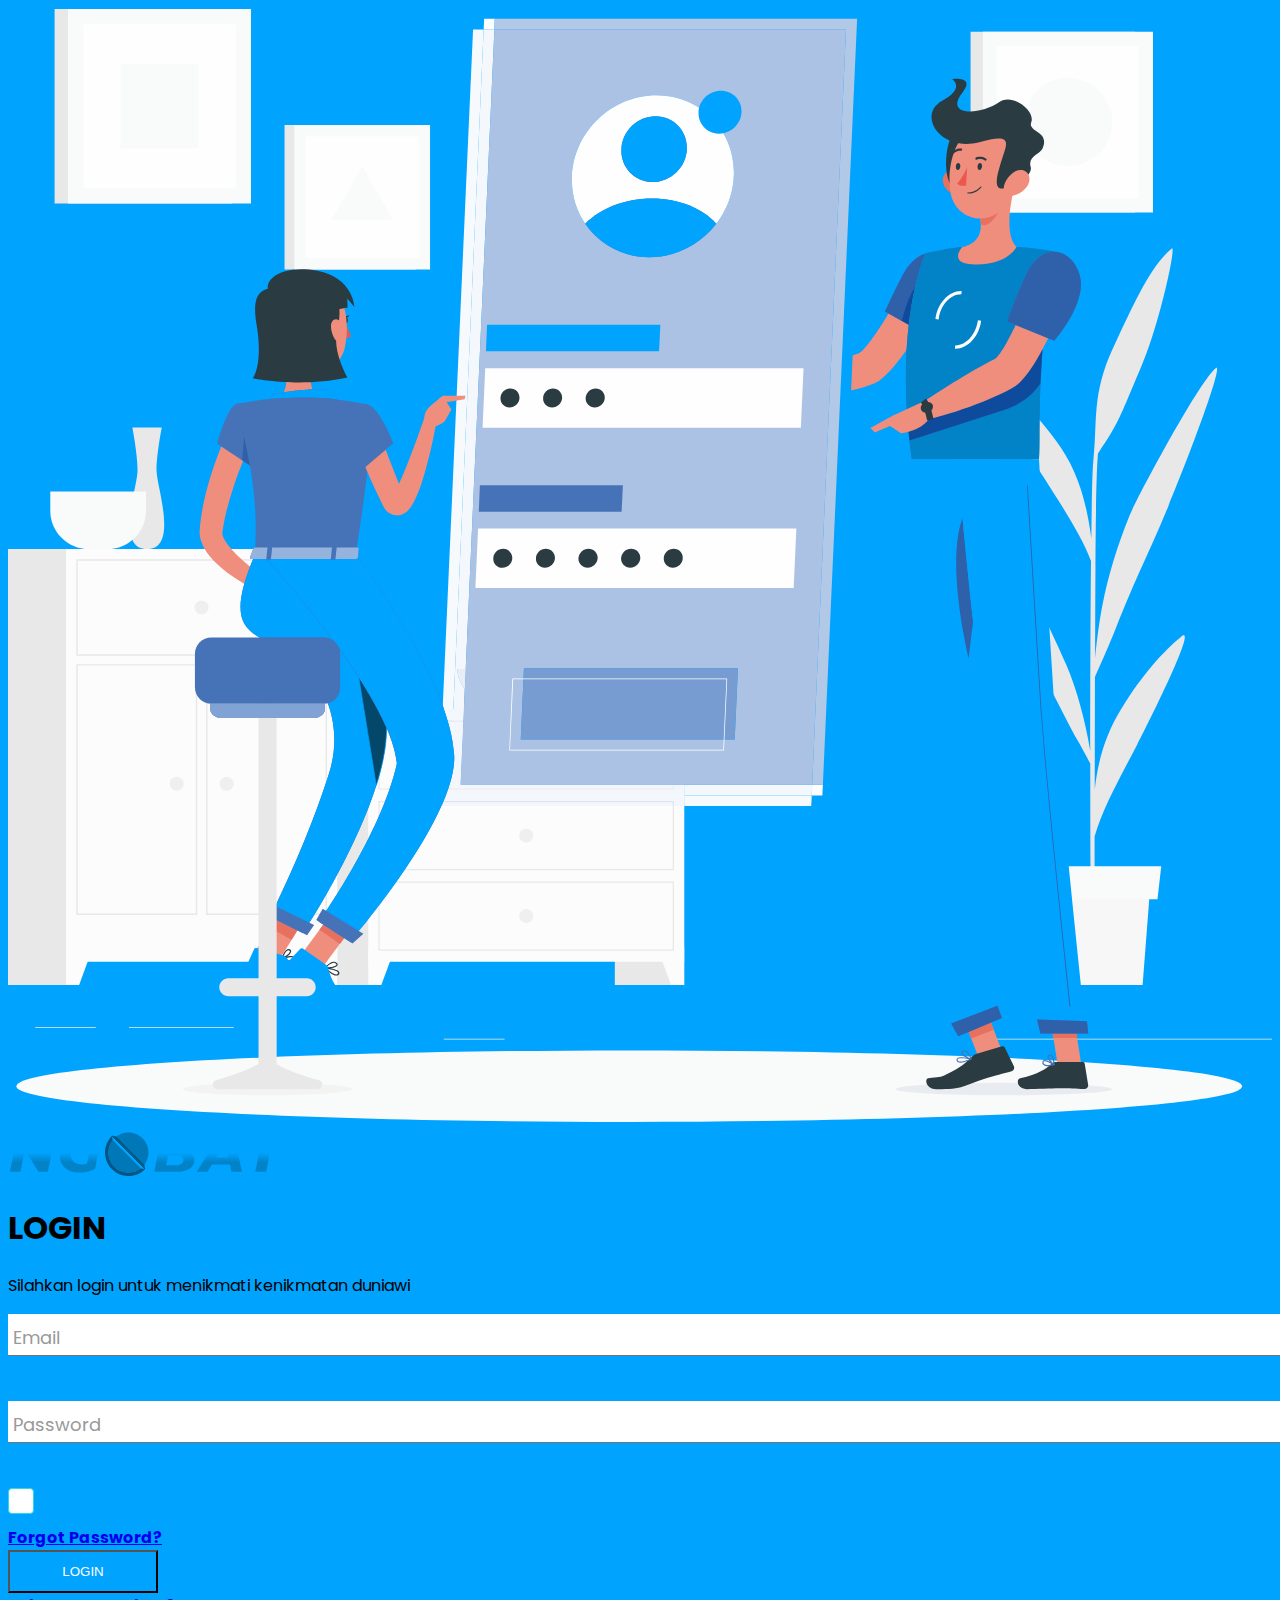
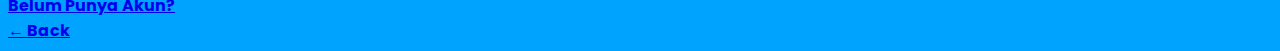
<file: login.html>
<!DOCTYPE html>
<html lang="en">
<head>
    <meta charset="UTF-8">
    <meta http-equiv="X-UA-Compatible" content="IE=edge">
    <meta name="viewport" content="width=device-width, initial-scale=1.0">
    <link href="https://cdn.jsdelivr.net/npm/bootstrap@5.0.2/dist/css/bootstrap.min.css" rel="stylesheet" integrity="sha384-EVSTQN3/azprG1Anm3QDgpJLIm9Nao0Yz1ztcQTwFspd3yD65VohhpuuCOmLASjC" crossorigin="anonymous">
    <link rel="stylesheet" href="style1.css">
    <title>Login</title>
</head>
<body>
    <div class="container-fluid">
        <!-- Card Login -->
        <div class="row justify-content-center">
            <div class="col-xl-10 col-lg-12 col-md-9 ">
                <div class="card o-hidden border-0 shadow-lg my-5">
                    <div class="card-body p-0">
                        <div class="row">
                            <!-- cover -->
                            <div class="col-sm d-none d-lg-block position-relative">
                                <img src="img/login/login.svg" class="position-absolute" width="100%" height="100%" class="cover">
                            </div>
                            <!-- form login -->
                            <div class="col-sm">
                                <form action="#" method="post">
                                    <div class="row justify-content-center mt-5">
                                        <div class="col-lg-10 col-md-10 text-lg-start text-md-center text-sm-center">
                                            <img src="img/logo.svg" alt="" width="280px" class="mx-3"> 
                                        </div>
                                        <div class="col-lg-10 col-md-10 mt-5 text-lg-start text-md-center text-sm-center">
                                            <h1 class="display-5 text-bold mx-3">LOGIN</h1>
                                            <p class="mx-3">Silahkan login untuk menikmati kenikmatan duniawi</p>
                                        </div>
                                        <div class="col-lg-10 col-md-10 mt-3">
                                            <div class="group mx-3">
                                                <input type="text" required>
                                                <span class="highlight"></span>
                                                <span class="bar"></span>
                                                <label>Email</label>
                                            </div>
                                            <div class="group mx-3">
                                                <input type="password" required>
                                                <span class="highlight"></span>
                                                <span class="bar"></span>
                                                <label>Password</label>
                                            </div>
                                        </div>
                                        <div class="col-lg-10 col-md-10 ">
                                            <div class="d-flex justify-content-between mx-3">
                                                <div class="form-group my-4">
                                                    <label class="container font-check">Remember me
                                                        <input type="checkbox">
                                                        <span class="checkmark"></span>
                                                    </label>
                                                </div>
                                                <a href="#" class="link my-4">Forgot Password?</a>
                                            </div>
                                        </div>
                                        <div class="col-lg-10 col-md-10 d-flex mt-4 justify-content-center">
                                            <button type="submit" class="btn btn-red rounded shadow mb-4 mx-3"><i class="fas fa-lock"></i> LOGIN</button>
                                        </div>
                                        <div class="col-lg-10 col-md-10 d-flex mt-3 mb-5 justify-content-center">
                                            <a href="register.html" class="link mx-3">Belum Punya Akun?</a>
                                        </div>
                                        <div class="col-lg-10 col-md-10 d-flex mt-3 mb-5 justify-content-center">
                                            <a href="index.html" class="link mx-3">&#8592 Back</a>
                                        </div>
                                    </div>
                                </form>
                            </div>
                        </div>
                    </div>
                </div>
            </div>
        </div>
    </div>
</body>
<script src="https://cdn.jsdelivr.net/npm/bootstrap@5.0.2/dist/js/bootstrap.bundle.min.js" integrity="sha384-MrcW6ZMFYlzcLA8Nl+NtUVF0sA7MsXsP1UyJoMp4YLEuNSfAP+JcXn/tWtIaxVXM" crossorigin="anonymous"></script>
</html>
</file>
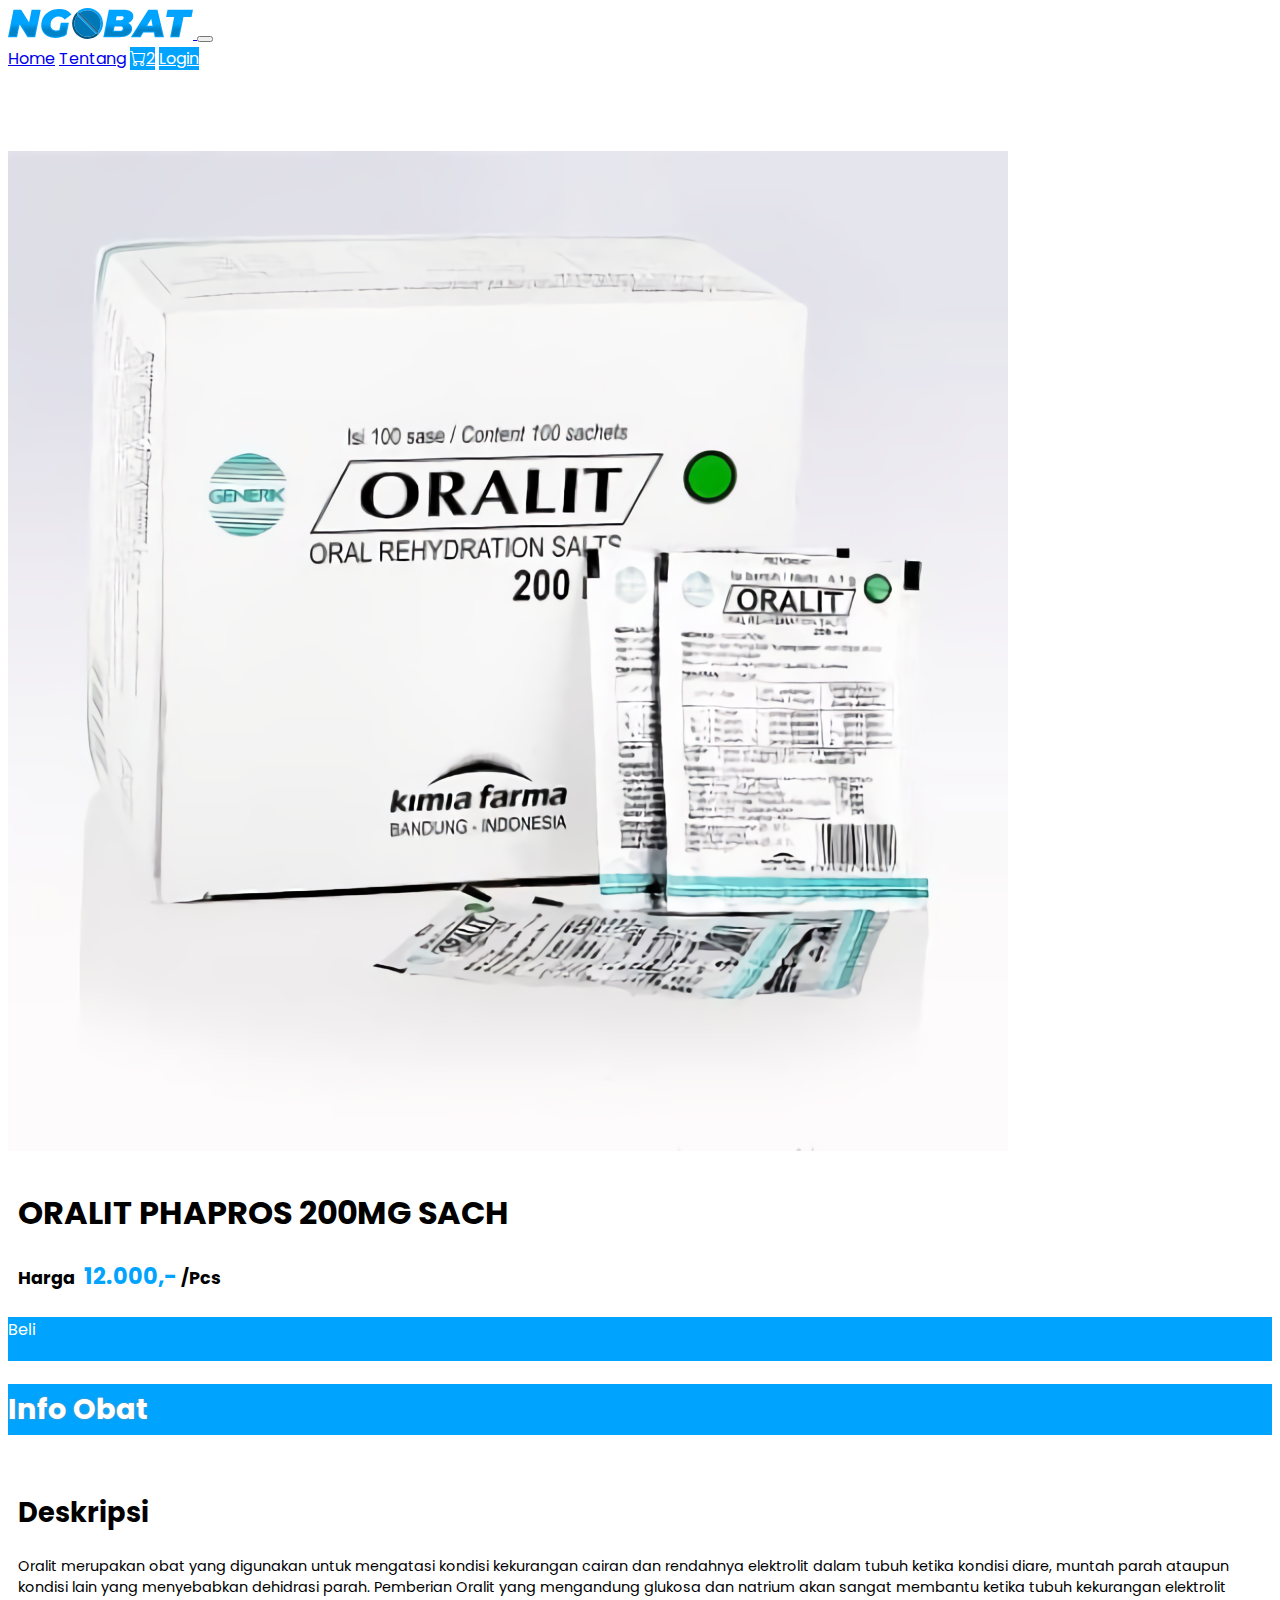
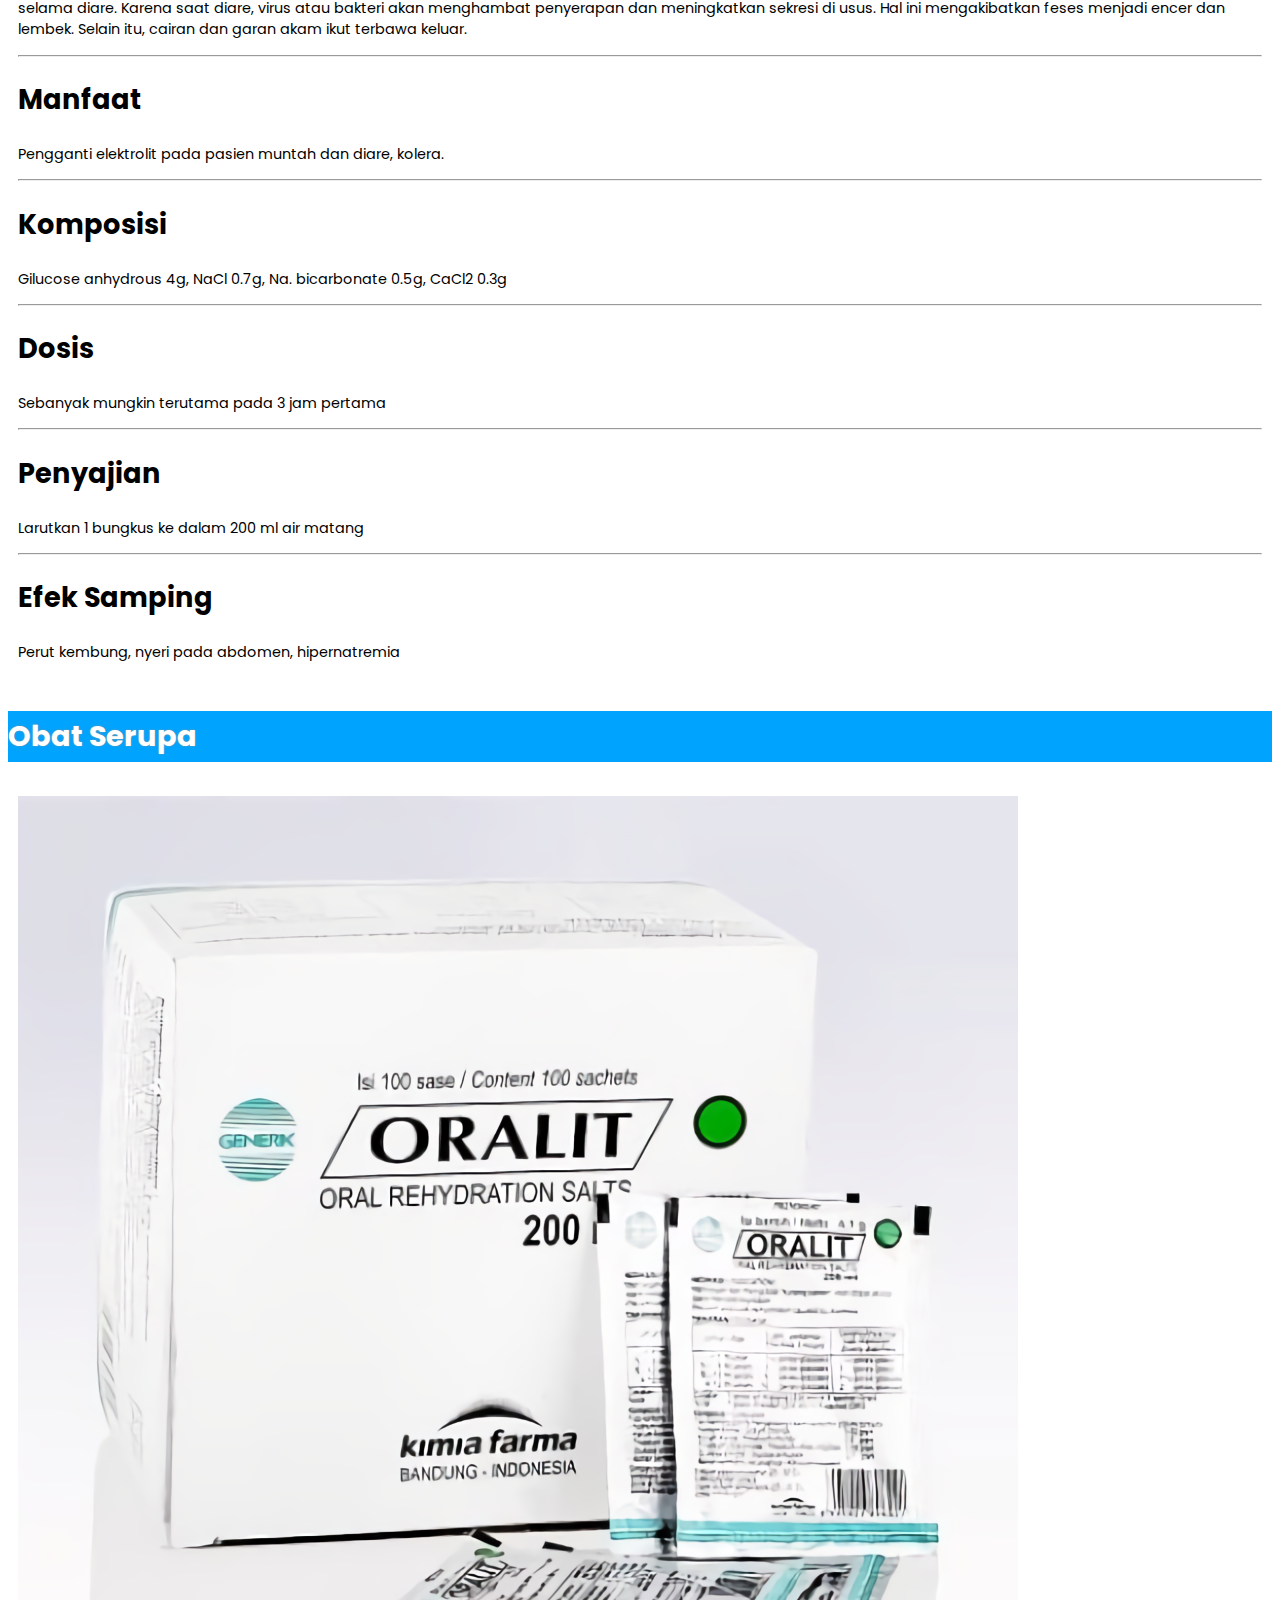
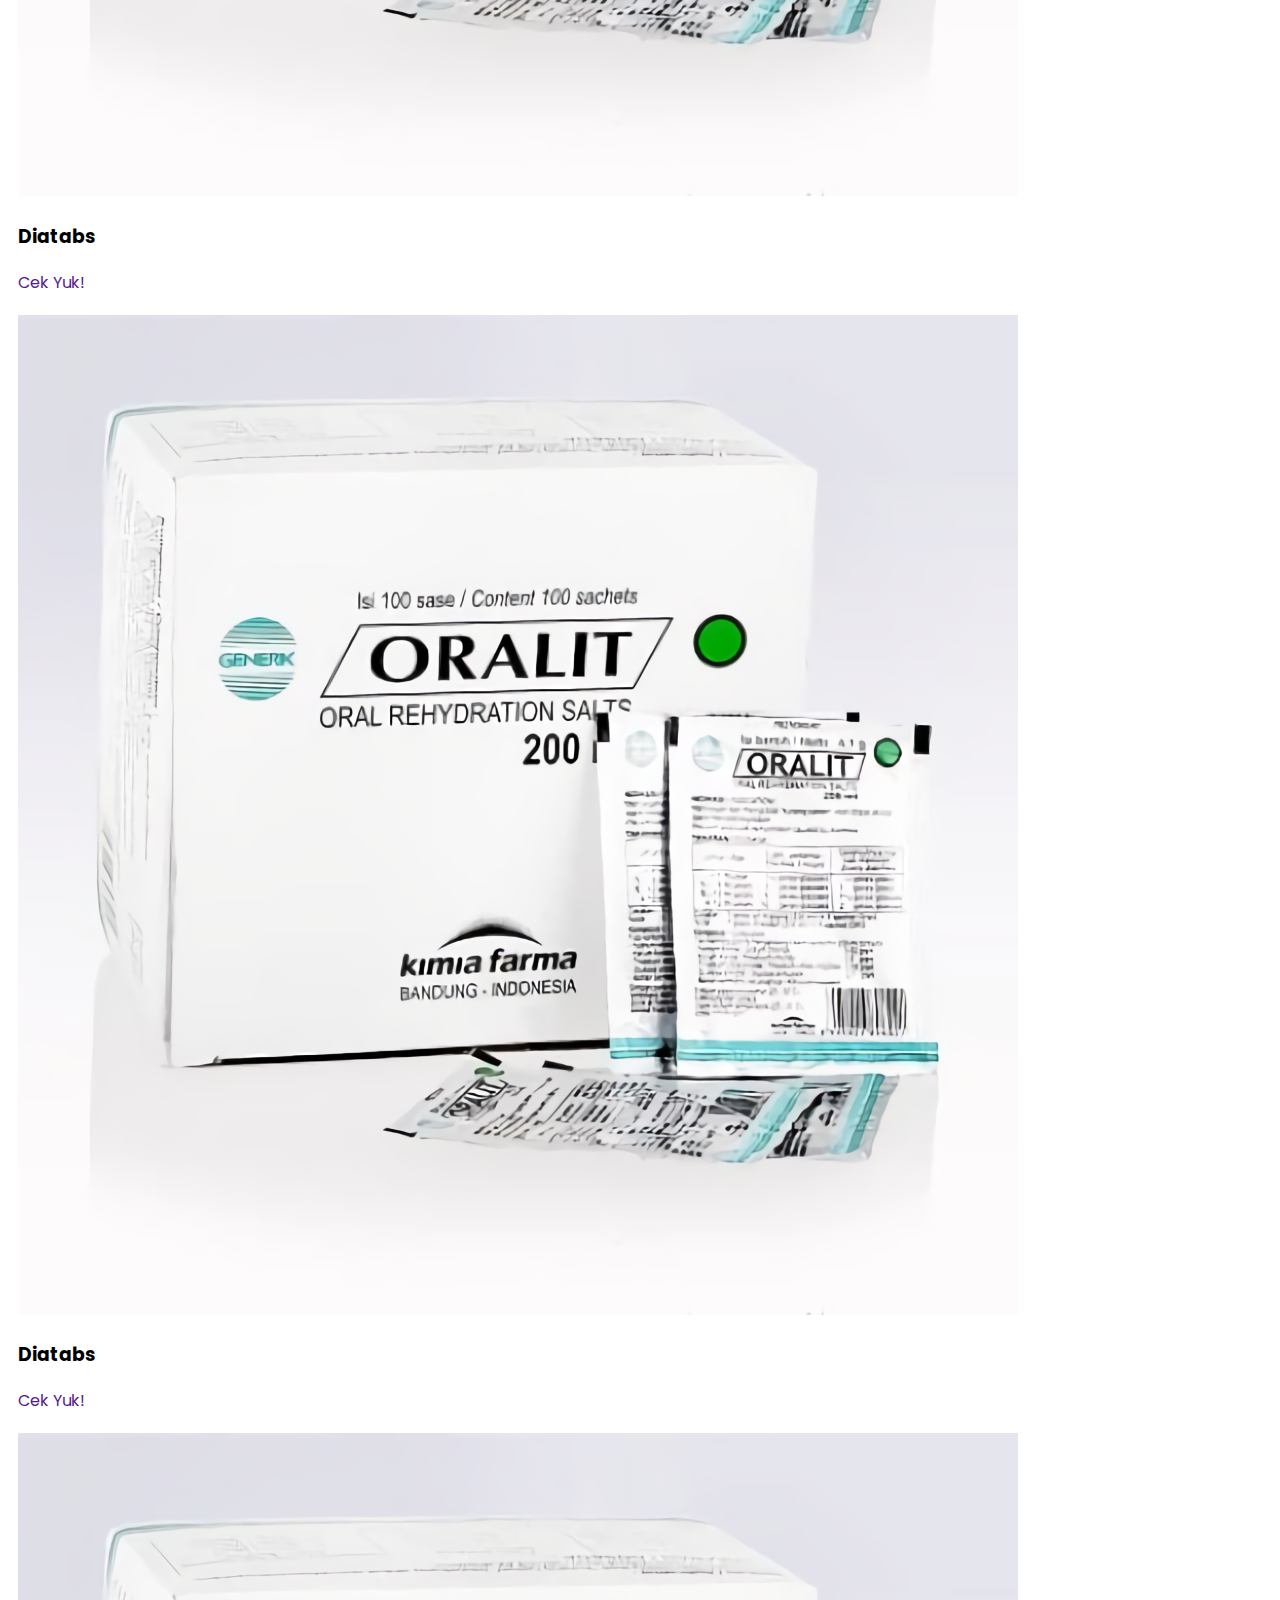
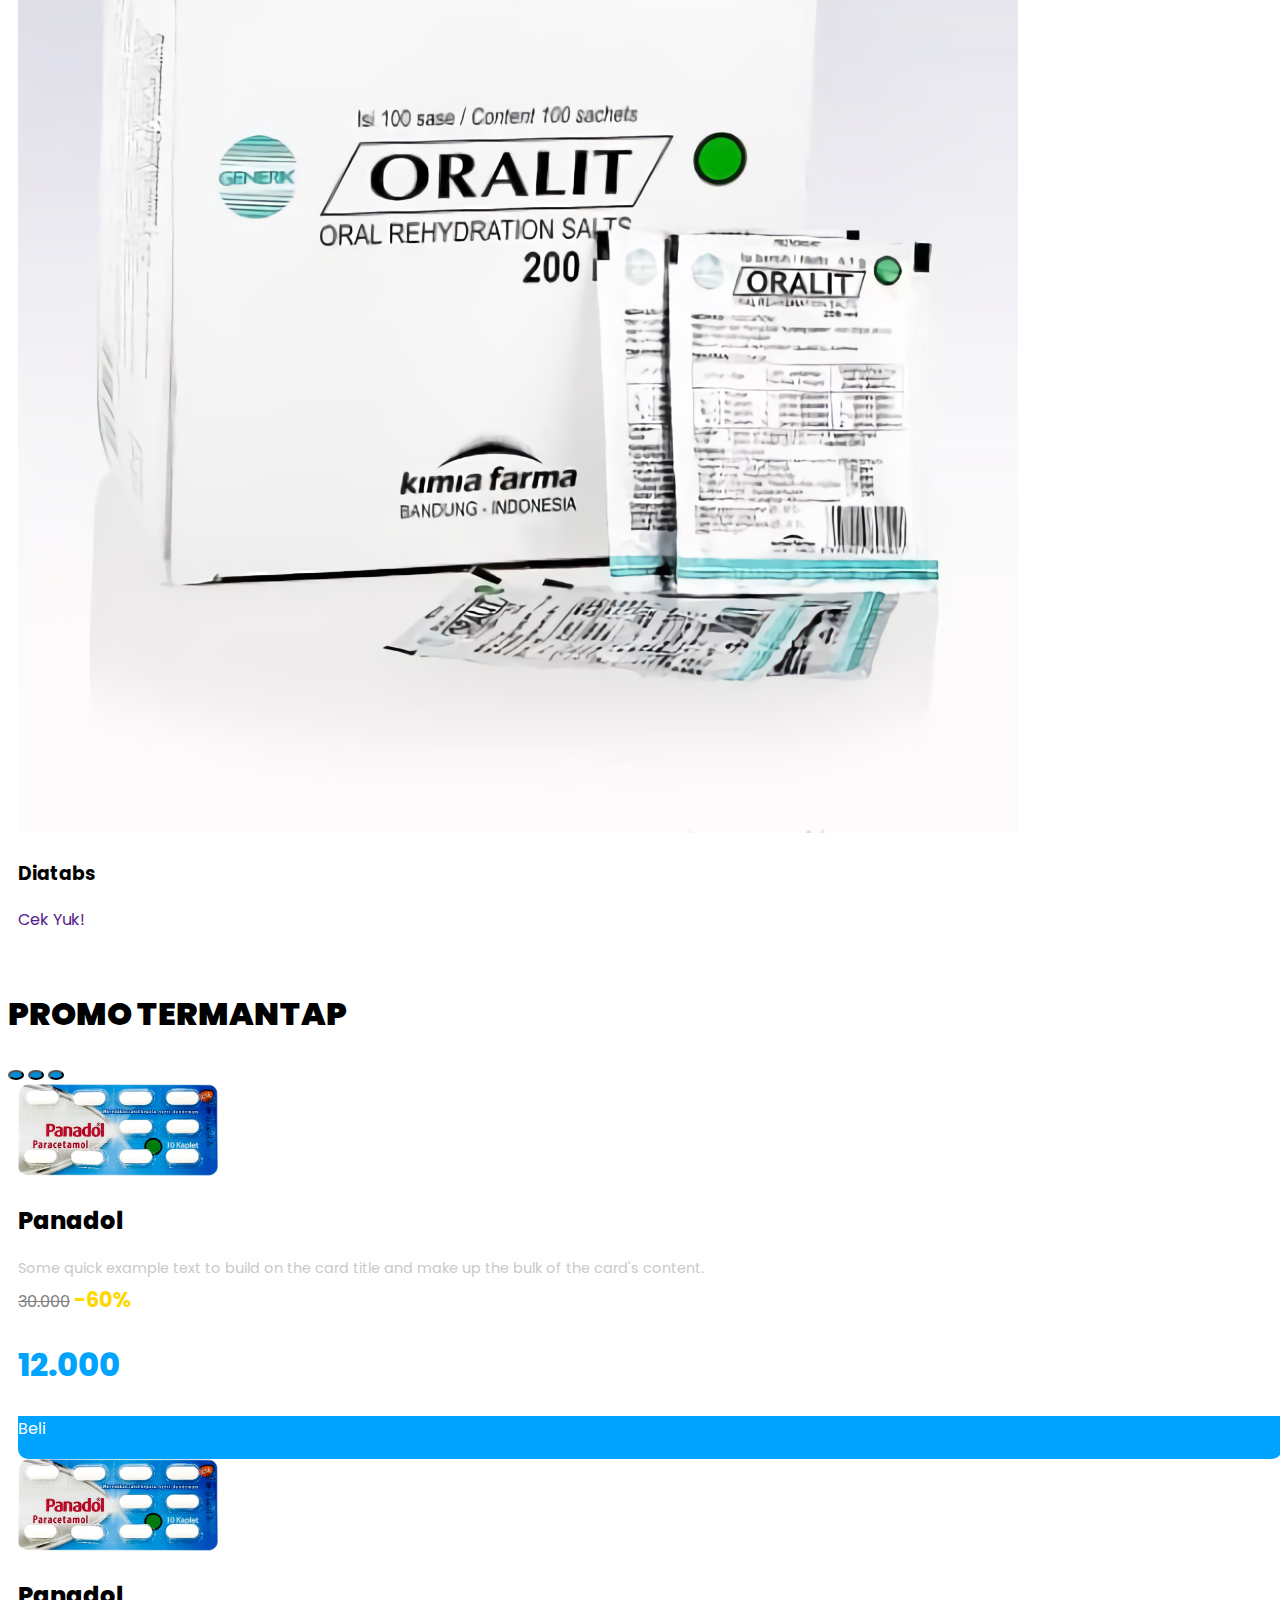
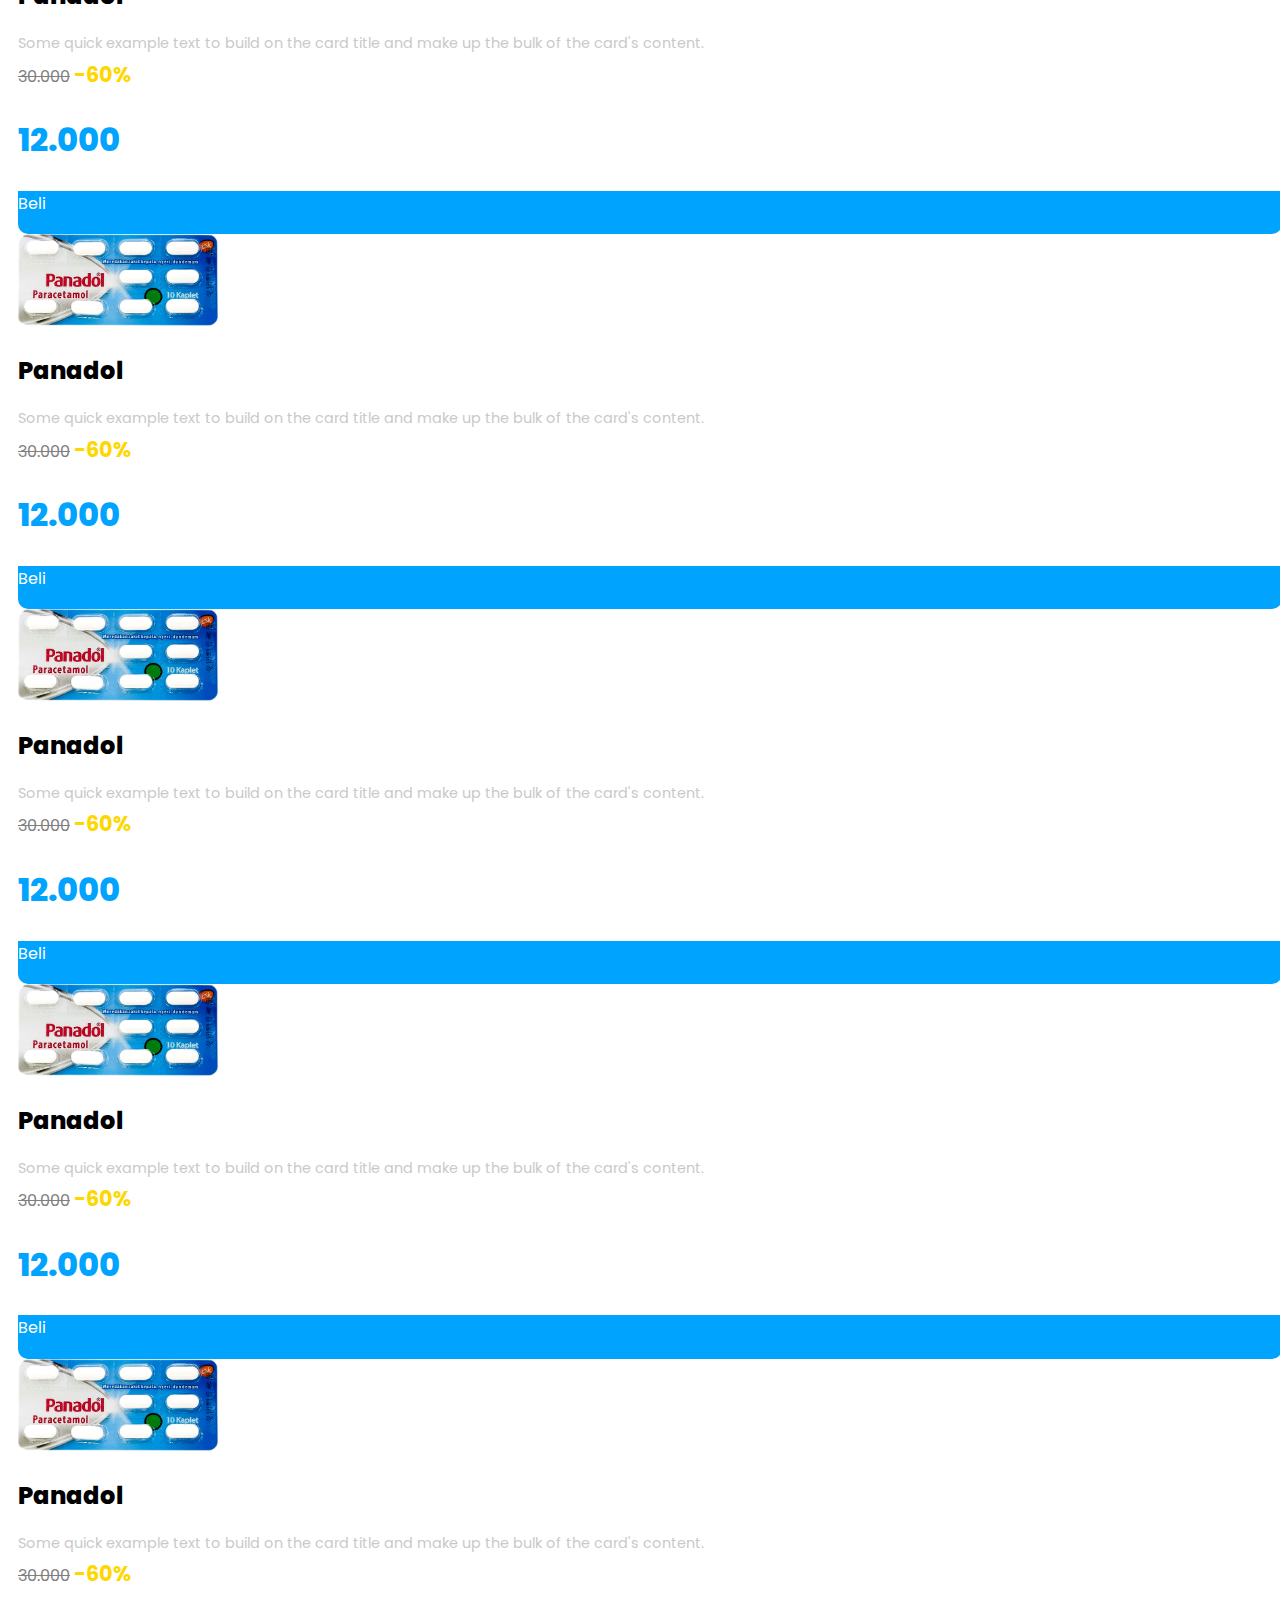
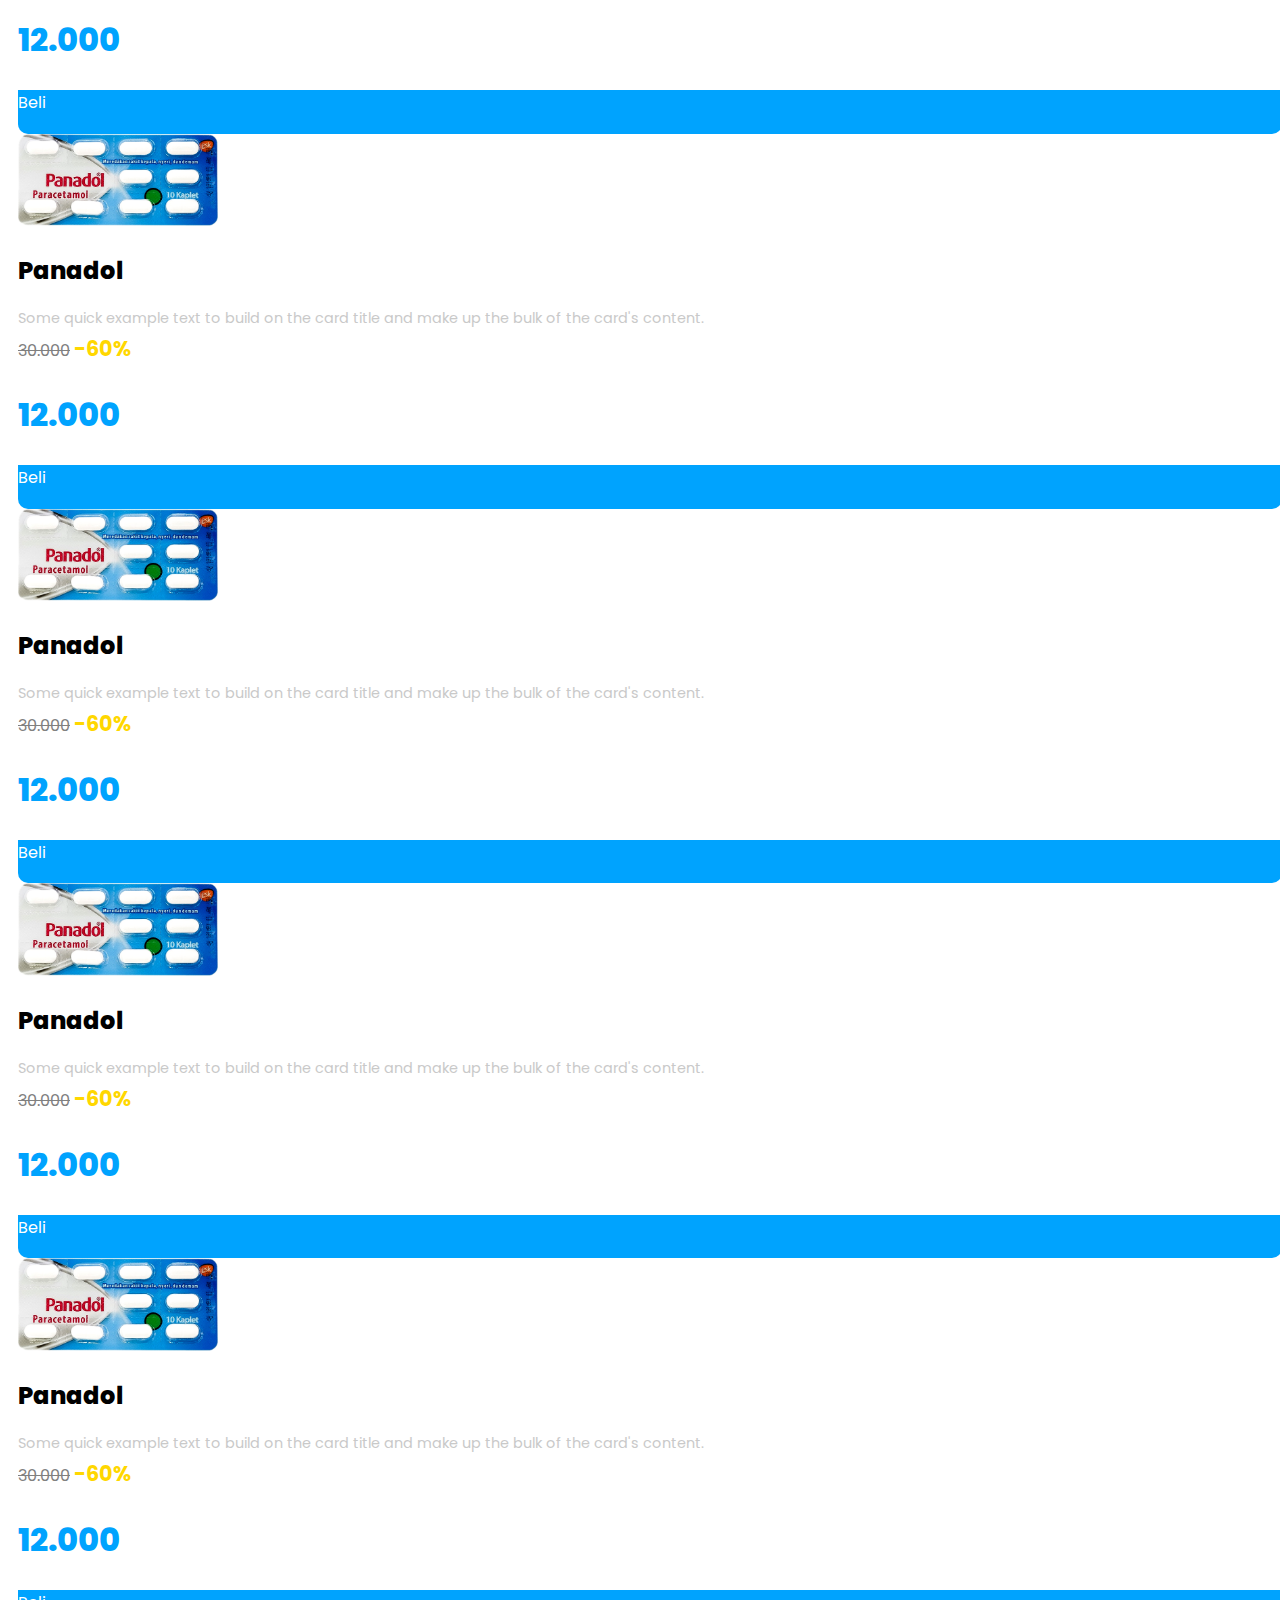
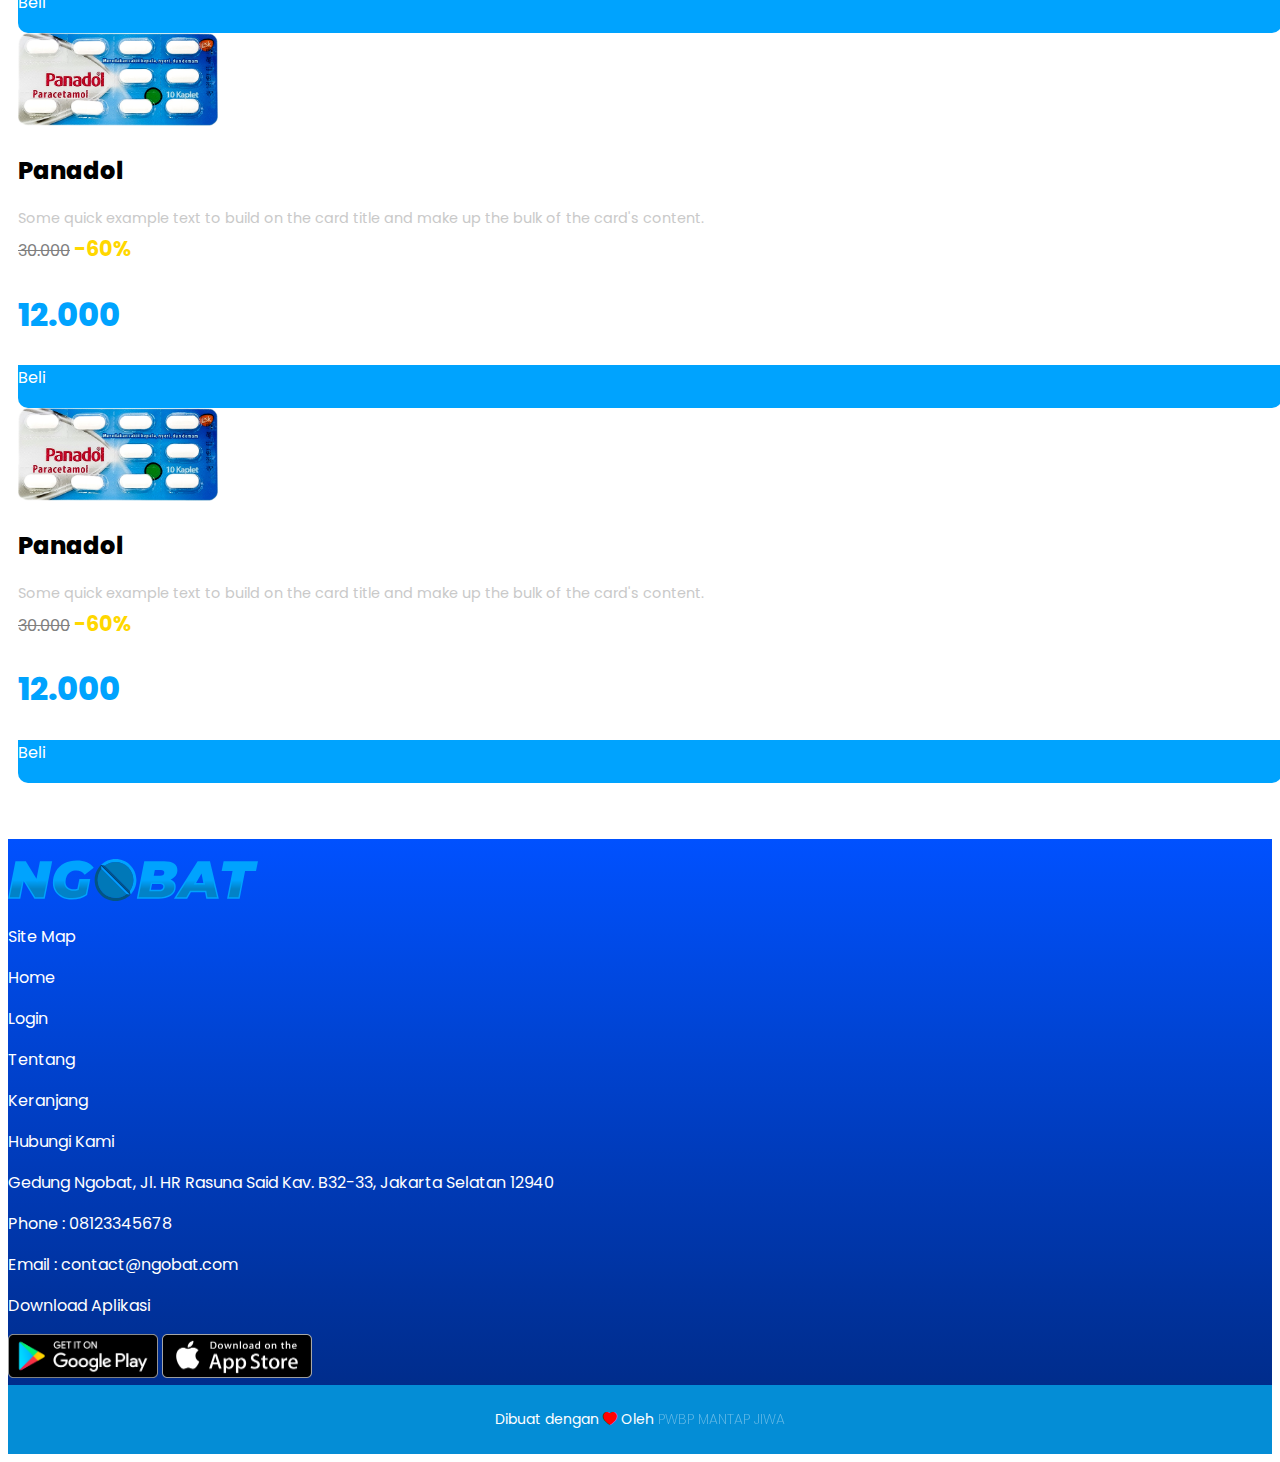
<file: obat-detail.html>
<!DOCTYPE html>
<html lang="en">
<head>
    <meta charset="UTF-8">
    <meta http-equiv="X-UA-Compatible" content="IE=edge">
    <meta name="viewport" content="width=device-width, initial-scale=1.0">
    <link href="https://cdn.jsdelivr.net/npm/bootstrap@5.0.2/dist/css/bootstrap.min.css" rel="stylesheet" integrity="sha384-EVSTQN3/azprG1Anm3QDgpJLIm9Nao0Yz1ztcQTwFspd3yD65VohhpuuCOmLASjC" crossorigin="anonymous">
    <link rel="stylesheet" href="style.css">
    <title>Oralit</title>
</head>
<body>  
  <!-- Navbar -->
  <nav class="navbar fixed-top navbar-expand-lg navbar-light bg-navbar">
    <div class="container">
      <a class="navbar-brand" href="#">
          <img src="img/logo.svg" alt="Logo" width="185px">
      </a>
      <button class="navbar-toggler mb-4" type="button" data-bs-toggle="collapse" data-bs-target="#navbarNavAltMarkup" aria-controls="navbarNavAltMarkup" aria-expanded="false" aria-label="Toggle navigation">
        <span class="navbar-toggler-icon"></span>
      </button>
      <div class="collapse navbar-collapse" id="navbarNavAltMarkup">
        <div class="navbar-nav ms-auto text-center p-1">
          <a class="nav-link active me-5 mt-lg-0 mt-2" aria-current="page" href="index.html">Home</a>
          <a class="nav-link me-5 mt-lg-0 mt-2" href="index.html#tentang">Tentang</a>
          <a class="btn rounded-pill me-5 button-nav shadow-sm position-relative mt-lg-0 mt-2 " href="cart.html"><i class="bi bi-cart"></i><span class="position-absolute top-0 start-100 translate-middle badge rounded-pill bg-danger">2</span></a>
          <a class="btn rounded-pill me-5 button-nav shadow-sm mt-lg-0 mt-2" href="login.html">Login</a>
        </div>
      </div>
    </div>
  </nav>
  <!-- End of Navbar -->
  <section id="obat-page-preview">
      <div class="container">
        <div class="row justify-content-end">
            <div class="col-lg-4 col-md-6 mt-3">
                <div class="card shadow text-center">
                    <img src="img/preview-obat/oralit.png" class="card-img-top" alt="">
                    <div class="card-body">
                      <h1 class="card-title">ORALIT PHAPROS 200MG SACH</h1>
                      <h2 class="card-price">Harga<span> 12.000,-</span>/Pcs</h2>
                    </div>
                    <a href="" class="btn-buy justify-content-center align-items-center">Beli</a>
                  </div>
            </div>
            <div class="col-lg-5 col-md-6 mt-3">
              <div class="card border-0 shadow">
                <h2 class="judul-info text-center">Info Obat</h2>
                <div class="card-body mx-2">
                  <h2 class="judul-desc">Deskripsi</h2>
                  <p class="teks-desc">Oralit merupakan obat yang digunakan untuk mengatasi kondisi kekurangan cairan dan rendahnya elektrolit dalam tubuh ketika kondisi diare, muntah parah ataupun kondisi lain yang menyebabkan dehidrasi parah. Pemberian Oralit yang mengandung glukosa dan natrium akan sangat membantu ketika tubuh kekurangan elektrolit selama diare. Karena saat diare, virus atau bakteri akan menghambat penyerapan dan meningkatkan sekresi di usus. Hal ini mengakibatkan feses menjadi encer dan lembek. Selain itu, cairan dan garan akam ikut terbawa keluar.</p>
                  <hr>
                  <h2 class="judul-desc">Manfaat</h2>
                  <p class="teks-desc">Pengganti elektrolit pada pasien muntah dan diare, kolera.</p>
                  <hr>
                  <h2 class="judul-desc">Komposisi</h2>
                  <p class="teks-desc">Gilucose anhydrous 4g, NaCl 0.7g, Na. bicarbonate 0.5g, CaCl2 0.3g</p>
                  <hr>
                  <h2 class="judul-desc">Dosis</h2>
                  <p class="teks-desc">Sebanyak mungkin terutama pada 3 jam pertama</p>
                  <hr>
                  <h2 class="judul-desc">Penyajian</h2>
                  <p class="teks-desc">Larutkan 1 bungkus ke dalam 200 ml air matang</p>
                  <hr>
                  <h2 class="judul-desc">Efek Samping</h2>
                  <p class="teks-desc">Perut kembung, nyeri pada abdomen, hipernatremia</p>
                </div>
              </div>
            </div>
            <div class="col-lg-3 col-md-6 mt-3">
              <div class="card border-0 shadow">
                <h2 class="judul-info text-center">Obat Serupa</h2>
                <div class="card-body mx-2 text-center">
                  <div class="card border-0">
                    <img src="img/preview-obat/oralit.png" alt="">
                    <h3 class="cek-title mt-2 fs-2">Diatabs</h3>
                    <a href="" class="btn btn-primary"> Cek Yuk!</a>
                  </div>
                </div>
                <div class="card-body mx-2 text-center">
                  <div class="card border-0">
                    <img src="img/preview-obat/oralit.png" alt="">
                    <h3 class="cek-title mt-2 fs-2">Diatabs</h3>
                    <a href="" class="btn btn-primary"> Cek Yuk!</a>
                  </div>
                </div>
                <div class="card-body mx-2 text-center">
                  <div class="card border-0">
                    <img src="img/preview-obat/oralit.png" alt="">
                    <h3 class="cek-title mt-2 fs-2">Diatabs</h3>
                    <a href="" class="btn btn-primary"> Cek Yuk!</a>
                  </div>
                </div>
              </div>
            </div>
        </div>
      </div>
  </section>
  <section id="promo-obat">
    <div class="container">
      <div class="row text-center mb-3">
        <div class="col">
          <h1 class="display-4 bolder-text">PROMO TERMANTAP</h1>
        </div>
      </div>
      <div id="promoSlider" class="carousel slide" data-bs-ride="carousel">
        <div class="carousel-indicators">
          <button type="button" data-bs-target="#promoSlider" data-bs-slide-to="0" class="active" aria-current="true" aria-label="Slide 1"></button>
          <button type="button" data-bs-target="#promoSlider" data-bs-slide-to="1" aria-label="Slide 2"></button>
          <button type="button" data-bs-target="#promoSlider" data-bs-slide-to="2" aria-label="Slide 3"></button>
        </div>
        <div class="carousel-inner shadow rounded-3">
          <div class="carousel-item active">
            <div class="row justify-content-center">
              <div class="col-lg-3 col-md-4 col-sm-6">
                <div class="card align-items-center text-center mt-3">
                  <div class="card-body">
                    <img src="img/preview-obat/panadol.png" class="rounded" alt="" width="200">
                    <h2 class="card-title mt-3">Panadol</h2>
                    <p class="card-text">Some quick example text to build on the card title and make up the bulk of the card's content.</p>
                    <p class="discount"><span class="ori-price">30.000</span> <span class="disc">-60%</span></p>
                    <h2 class="card-price">12.000</h2>
                  </div>
                  <a href="" class="btn-buy justify-content-center align-items-center">Beli</a>
                </div>
              </div>
              <div class="col-lg-3 col-md-4 col-sm-6">
                <div class="card align-items-center text-center mt-3">
                  <div class="card-body">
                    <img src="img/preview-obat/panadol.png" class="rounded" alt="" width="200">
                    <h2 class="card-title mt-3">Panadol</h2>
                    <p class="card-text">Some quick example text to build on the card title and make up the bulk of the card's content.</p>
                    <p class="discount"><span class="ori-price">30.000</span> <span class="disc">-60%</span></p>
                    <h2 class="card-price">12.000</h2>
                  </div>
                  <a href="" class="btn-buy justify-content-center align-items-center">Beli</a>
                </div>
              </div>
              <div class="col-lg-3 col-md-4 col-sm-6">
                <div class="card align-items-center text-center mt-3">
                  <div class="card-body">
                    <img src="img/preview-obat/panadol.png" class="rounded" alt="" width="200">
                    <h2 class="card-title mt-3">Panadol</h2>
                    <p class="card-text">Some quick example text to build on the card title and make up the bulk of the card's content.</p>
                    <p class="discount"><span class="ori-price">30.000</span> <span class="disc">-60%</span></p>
                    <h2 class="card-price">12.000</h2>
                  </div>
                  <a href="" class="btn-buy justify-content-center align-items-center">Beli</a>
                </div>
              </div>
              <div class="col-lg-3 col-md-4 col-sm-6">
                <div class="card align-items-center text-center mt-3">
                  <div class="card-body">
                    <img src="img/preview-obat/panadol.png" class="rounded" alt="" width="200">
                    <h2 class="card-title mt-3">Panadol</h2>
                    <p class="card-text">Some quick example text to build on the card title and make up the bulk of the card's content.</p>
                    <p class="discount"><span class="ori-price">30.000</span> <span class="disc">-60%</span></p>
                    <h2 class="card-price">12.000</h2>
                  </div>
                  <a href="" class="btn-buy justify-content-center align-items-center">Beli</a>
                </div>
              </div>
            </div>
          </div>
          <div class="carousel-item">
            <div class="row justify-content-center">
              <div class="col-lg-3 col-md-4 col-sm-6">
                <div class="card align-items-center text-center mt-3">
                  <div class="card-body">
                    <img src="img/preview-obat/panadol.png" class="rounded" alt="" width="200">
                    <h2 class="card-title mt-3">Panadol</h2>
                    <p class="card-text">Some quick example text to build on the card title and make up the bulk of the card's content.</p>
                    <p class="discount"><span class="ori-price">30.000</span> <span class="disc">-60%</span></p>
                    <h2 class="card-price">12.000</h2>
                  </div>
                  <a href="" class="btn-buy justify-content-center align-items-center">Beli</a>
                </div>
              </div>
              <div class="col-lg-3 col-md-4 col-sm-6">
                <div class="card align-items-center text-center mt-3">
                  <div class="card-body">
                    <img src="img/preview-obat/panadol.png" class="rounded" alt="" width="200">
                    <h2 class="card-title mt-3">Panadol</h2>
                    <p class="card-text">Some quick example text to build on the card title and make up the bulk of the card's content.</p>
                    <p class="discount"><span class="ori-price">30.000</span> <span class="disc">-60%</span></p>
                    <h2 class="card-price">12.000</h2>
                  </div>
                  <a href="" class="btn-buy justify-content-center align-items-center">Beli</a>
                </div>
              </div>
              <div class="col-lg-3 col-md-4 col-sm-6">
                <div class="card align-items-center text-center mt-3">
                  <div class="card-body">
                    <img src="img/preview-obat/panadol.png" class="rounded" alt="" width="200">
                    <h2 class="card-title mt-3">Panadol</h2>
                    <p class="card-text">Some quick example text to build on the card title and make up the bulk of the card's content.</p>
                    <p class="discount"><span class="ori-price">30.000</span> <span class="disc">-60%</span></p>
                    <h2 class="card-price">12.000</h2>
                  </div>
                  <a href="" class="btn-buy justify-content-center align-items-center">Beli</a>
                </div>
              </div>
              <div class="col-lg-3 col-md-4 col-sm-6">
                <div class="card align-items-center text-center mt-3">
                  <div class="card-body">
                    <img src="img/preview-obat/panadol.png" class="rounded" alt="" width="200">
                    <h2 class="card-title mt-3">Panadol</h2>
                    <p class="card-text">Some quick example text to build on the card title and make up the bulk of the card's content.</p>
                    <p class="discount"><span class="ori-price">30.000</span> <span class="disc">-60%</span></p>
                    <h2 class="card-price">12.000</h2>
                  </div>
                  <a href="" class="btn-buy justify-content-center align-items-center">Beli</a>
                </div>
              </div>
            </div>
          </div>
          <div class="carousel-item">
            <div class="row justify-content-center">
              <div class="col-lg-3 col-md-4 col-sm-6">
                <div class="card align-items-center text-center mt-3">
                  <div class="card-body">
                    <img src="img/preview-obat/panadol.png" class="rounded" alt="" width="200">
                    <h2 class="card-title mt-3">Panadol</h2>
                    <p class="card-text">Some quick example text to build on the card title and make up the bulk of the card's content.</p>
                    <p class="discount"><span class="ori-price">30.000</span> <span class="disc">-60%</span></p>
                    <h2 class="card-price">12.000</h2>
                  </div>
                  <a href="" class="btn-buy justify-content-center align-items-center">Beli</a>
                </div>
              </div>
              <div class="col-lg-3 col-md-4 col-sm-6">
                <div class="card align-items-center text-center mt-3">
                  <div class="card-body">
                    <img src="img/preview-obat/panadol.png" class="rounded" alt="" width="200">
                    <h2 class="card-title mt-3">Panadol</h2>
                    <p class="card-text">Some quick example text to build on the card title and make up the bulk of the card's content.</p>
                    <p class="discount"><span class="ori-price">30.000</span> <span class="disc">-60%</span></p>
                    <h2 class="card-price">12.000</h2>
                  </div>
                  <a href="" class="btn-buy justify-content-center align-items-center">Beli</a>
                </div>
              </div>
              <div class="col-lg-3 col-md-4 col-sm-6">
                <div class="card align-items-center text-center mt-3">
                  <div class="card-body">
                    <img src="img/preview-obat/panadol.png" class="rounded" alt="" width="200">
                    <h2 class="card-title mt-3">Panadol</h2>
                    <p class="card-text">Some quick example text to build on the card title and make up the bulk of the card's content.</p>
                    <p class="discount"><span class="ori-price">30.000</span> <span class="disc">-60%</span></p>
                    <h2 class="card-price">12.000</h2>
                  </div>
                  <a href="" class="btn-buy justify-content-center align-items-center">Beli</a>
                </div>
              </div>
              <div class="col-lg-3 col-md-4 col-sm-6">
                <div class="card align-items-center text-center mt-3">
                  <div class="card-body">
                    <img src="img/preview-obat/panadol.png" class="rounded" alt="" width="200">
                    <h2 class="card-title mt-3">Panadol</h2>
                    <p class="card-text">Some quick example text to build on the card title and make up the bulk of the card's content.</p>
                    <p class="discount"><span class="ori-price">30.000</span> <span class="disc">-60%</span></p>
                    <h2 class="card-price">12.000</h2>
                  </div>
                  <a href="" class="btn-buy justify-content-center align-items-center">Beli</a>
                </div>
              </div>
            </div>
          </div>
        </div>
      </div>
  </section>
  <footer id="credit">
    <div class="container">
      <div class="row text-center mb-4">
        <div class="col">
          <img src="img/logo.svg" alt="logo" width="250px">
        </div>
      </div>
      <div class="row justify-content-center text-center text-md-start">
        <div class="col-md-4">
          <p class="fw-bolder fs-5">Site Map</p>
          <p><a href="index.html">Home</a></p>
          <p><a href="login.html">Login</a></p>
          <p><a href="index.html#tentang">Tentang</a></p>
          <p><a href="cart.html">Keranjang</a></p> 
        </div>
        <div class="col-md-4">
          <p class="fw-bolder fs-5">Hubungi Kami</p>
          <p>Gedung Ngobat, Jl. HR Rasuna Said Kav. B32-33, Jakarta Selatan 12940</p>
          <p><span class="fw-bold">Phone :</span> 08123345678</p>
          <p><span class="fw-bold">Email :</span> contact@ngobat.com</p>
        </div>
        <div class="col-md-3">
          <p class="fw-bolder fs-5">Download Aplikasi</p>
          <img src="img/logo-playstore.png" alt="" width="150px">
          <img src="img/logo-appstore.png" alt="" width="150px" class="mt-2">
        </div>
      </div>
    </div>
    <div class="footer-bottom mt-md-0 mt-2">
      <p>Dibuat dengan <i class="bi bi-heart-fill" style="color: red;"></i> Oleh <span><a href="#">PWBP MANTAP JIWA</a></span></p>
  </div>
  </footer>
</body>
<script src="https://cdn.jsdelivr.net/npm/bootstrap@5.0.2/dist/js/bootstrap.bundle.min.js" integrity="sha384-MrcW6ZMFYlzcLA8Nl+NtUVF0sA7MsXsP1UyJoMp4YLEuNSfAP+JcXn/tWtIaxVXM" crossorigin="anonymous"></script>
<script src="script.js"></script>
</html>
</file>
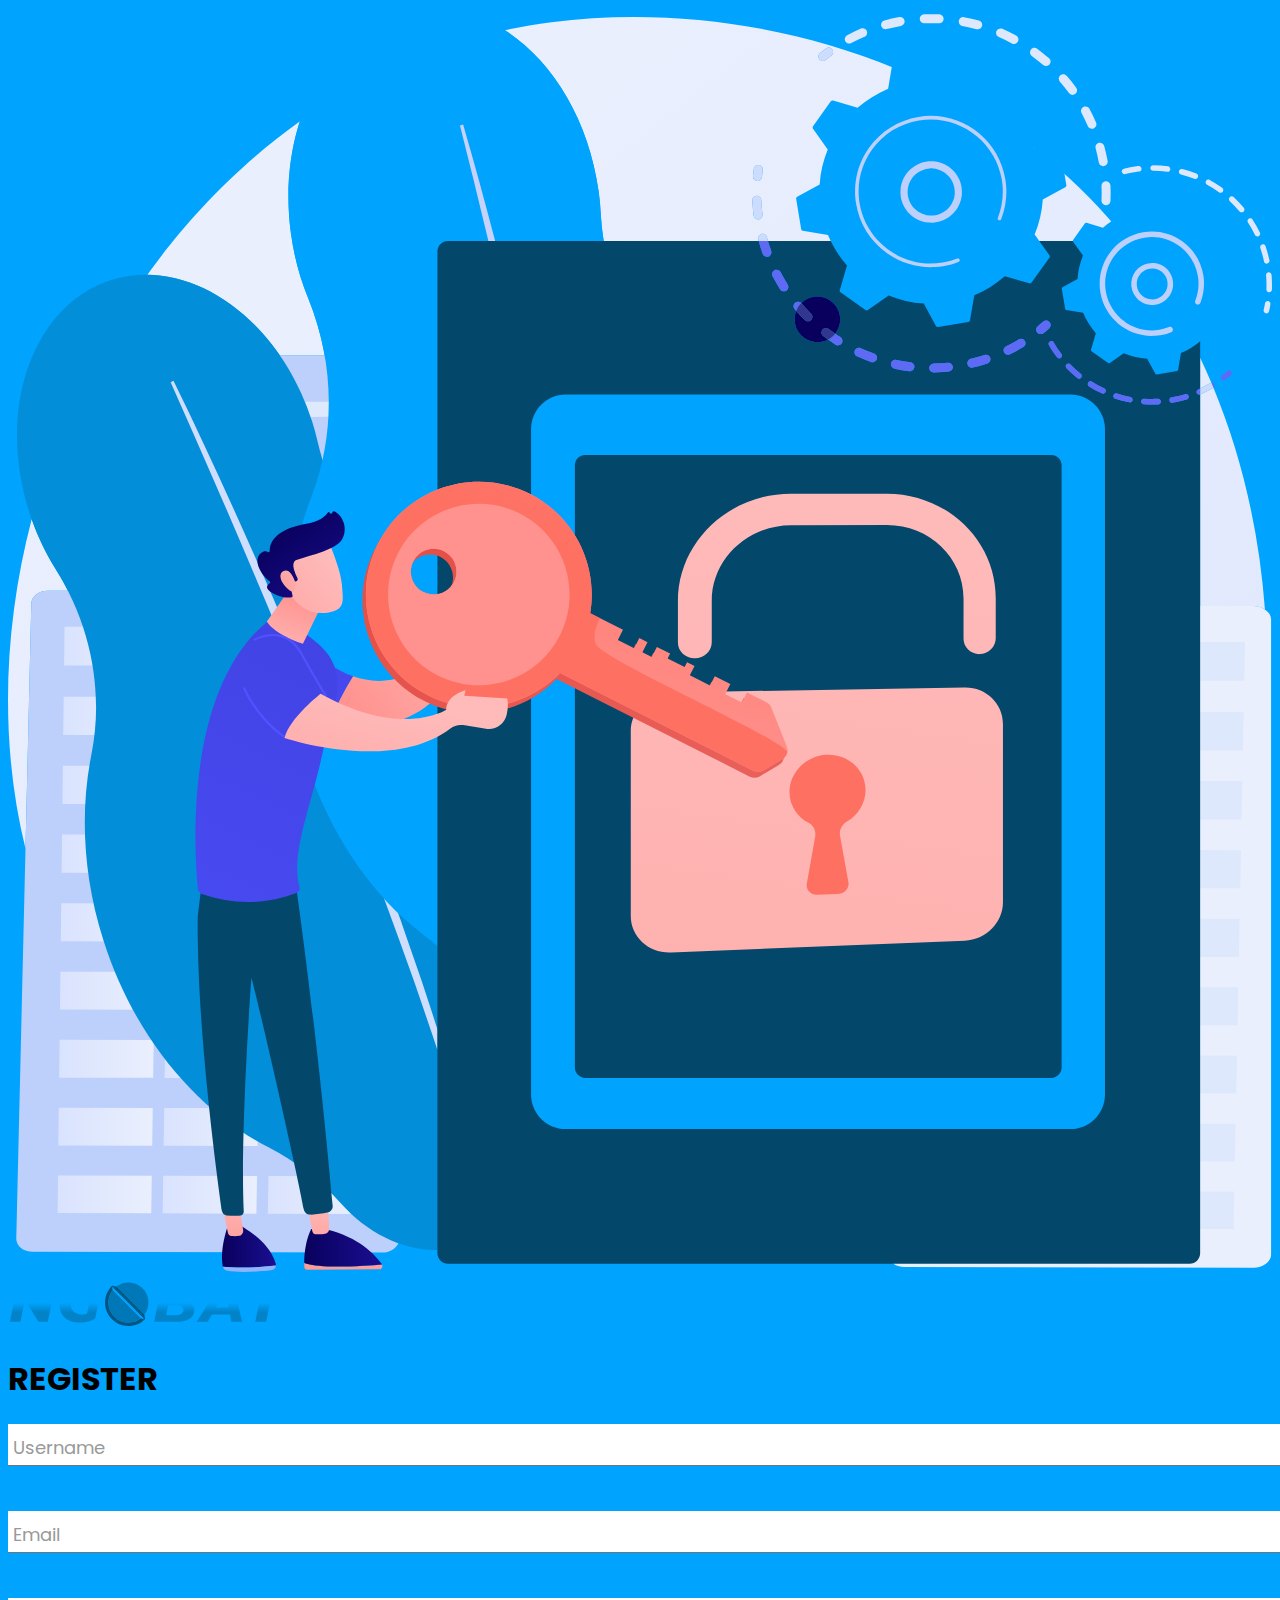
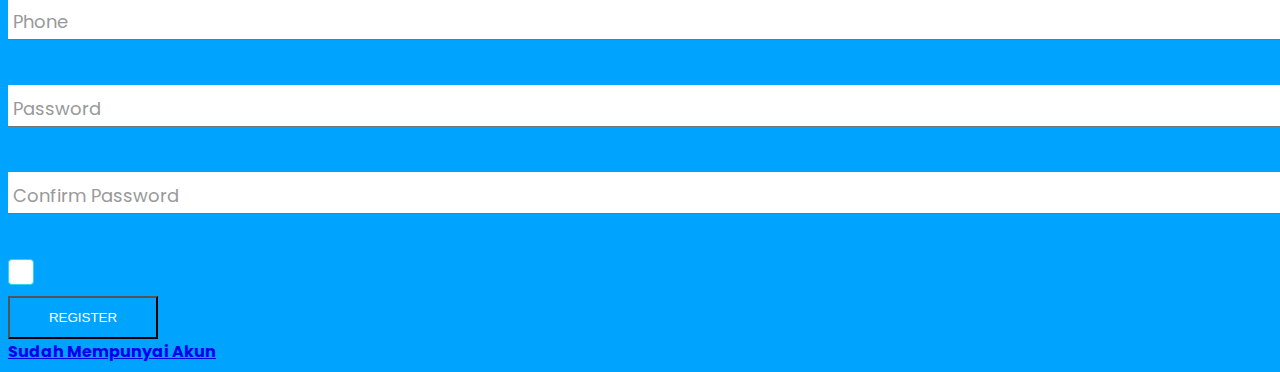
<file: register.html>
<!doctype html>
<html lang="en">

<head>
    <meta charset="UTF-8">
    <meta http-equiv="X-UA-Compatible" content="IE=edge">
    <meta name="viewport" content="width=device-width, initial-scale=1.0">
    <link href="https://cdn.jsdelivr.net/npm/bootstrap@5.0.2/dist/css/bootstrap.min.css" rel="stylesheet" integrity="sha384-EVSTQN3/azprG1Anm3QDgpJLIm9Nao0Yz1ztcQTwFspd3yD65VohhpuuCOmLASjC" crossorigin="anonymous">
    <link rel="stylesheet" href="style1.css">
    <title>Register</title>
</head>
<body>
    <div class="container-fluid">
        <!-- Card Register -->
        <div class="row justify-content-center">
            <div class="col-xl-10 col-lg-12 col-md-9 ">
                <div class="card o-hidden border-0 shadow-lg my-5">
                    <div class="card-body p-0">
                        <div class="row">
                            <!-- cover -->
                            <div class="col-sm d-none d-lg-block position-relative">
                                <img src="img/login/register.svg" class="position-absolute" width="100%" height="100%"
                                    class="cover">
                            </div>
                            <!-- form login -->
                            <div class="col-sm">
                                <form action="#" method="post">
                                    <div class="row justify-content-center mt-5">
                                        <div class="col-lg-10 col-md-10 text-lg-start text-md-center text-sm-center">
                                            <img src="img/logo.svg" alt="" width="280px" class="mx-3 mb-2"> 
                                        </div>
                                        <div class="col-lg-10 col-md-10 mt-2 text-lg-start text-md-center text-sm-center">
                                            <h1 class="h1 text-bold mx-3">REGISTER</h1>
                                        </div>
                                        <div class="col-lg-10 col-md-10 mt-3">
                                            <div class="group mx-3">
                                                <input type="text" required>
                                                <span class="highlight"></span>
                                                <span class="bar"></span>
                                                <label>Username</label>
                                            </div>
                                            <div class="group mx-3">
                                                <input type="text" required>
                                                <span class="highlight"></span>
                                                <span class="bar"></span>
                                                <label>Email</label>
                                            </div>
                                            <div class="group mx-3">
                                                <input type="text" required>
                                                <span class="highlight"></span>
                                                <span class="bar"></span>
                                                <label>Phone</label>
                                            </div>
                                            <div class="group mx-3">
                                                <input type="password" required>
                                                <span class="highlight"></span>
                                                <span class="bar"></span>
                                                <label>Password</label>
                                            </div>
                                            <div class="group mx-3">
                                                <input type="password" required>
                                                <span class="highlight"></span>
                                                <span class="bar"></span>
                                                <label>Confirm Password</label>
                                            </div>
                                        </div>
                                        <div class="col-lg-10 col-md-10 ">
                                            <div class="d-flex mx-3">
                                                <div class="form-group">
                                                    <label class="container font-check">Saya telah setuju dengan Syarat & Ketentuan dan Kebijakan Privasi dari Ngobat.
                                                        <input type="checkbox">
                                                        <span class="checkmark"></span>
                                                    </label>
                                                </div>
                                            </div>
                                        </div>
                                        <div class="col-lg-10 col-md-10 d-flex mt-4 justify-content-center">
                                            <button type="submit" class="btn btn-red rounded shadow mb-4 mx-3"><i
                                                    class="fas fa-lock"></i> REGISTER</button>
                                        </div>
                                        <div class="col-lg-10 col-md-10 d-flex mt-3 mb-5 justify-content-center">
                                            <a href="login.html" class="link mx-3">Sudah Mempunyai Akun</a>
                                        </div>
                                    </div>
                                </form>
                            </div>
                        </div>
                    </div>
                </div>
            </div>
        </div>
    </div>
</body>
<script src="https://cdn.jsdelivr.net/npm/bootstrap@5.0.2/dist/js/bootstrap.bundle.min.js" integrity="sha384-MrcW6ZMFYlzcLA8Nl+NtUVF0sA7MsXsP1UyJoMp4YLEuNSfAP+JcXn/tWtIaxVXM" crossorigin="anonymous"></script>
</html>
</file>
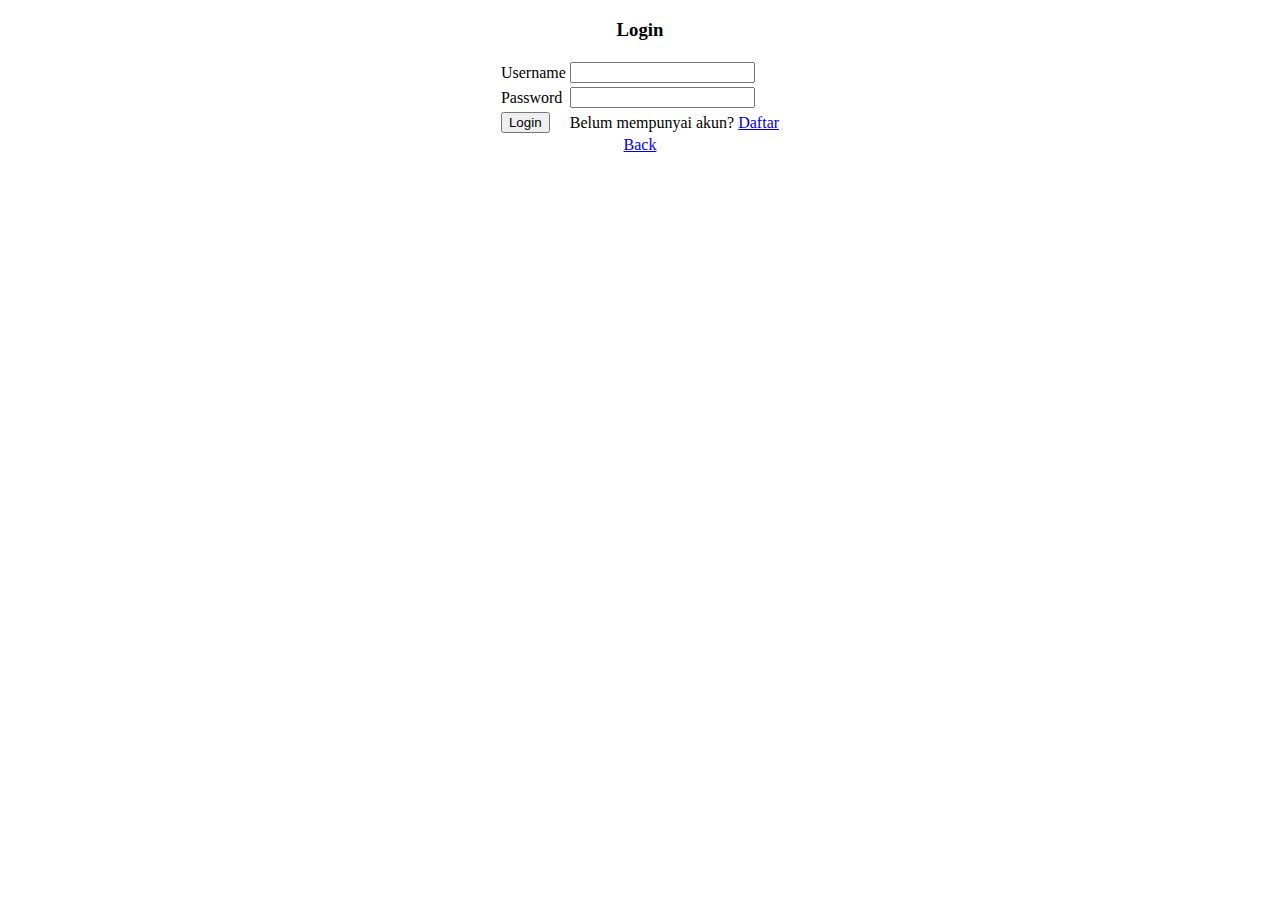
<file: login-page/login.html>
<!DOCTYPE html>
<html lang="en">
  <head>
    <meta charset="UTF-8" />
    <meta http-equiv="X-UA-Compatible" content="IE=edge" />
    <meta name="viewport" content="width=device-width, initial-scale=1.0" />
    <title>Login</title>
  </head>
  <body>
    <center>
      <h3>Login</h3>
      <form action="" method="POST"></form>
      <table>
        <tr>
          <td>Username</td>
          <td>
            <input type="text" name="user" />
          </td>
        </tr>

        <tr>
          <td>Password</td>
          <td>
            <input type="password" name="user_pass" />
          </td>
        </tr>

        <tr>
          <td>
            <input type="submit" name="submit" value="Login" />
          </td>

          <td>Belum mempunyai akun? <a href="register.html">Daftar</a></td>
        </tr>
      </table>
      <a href="../index.html">Back</a>
    </center>
  </body>
</html>
</file>
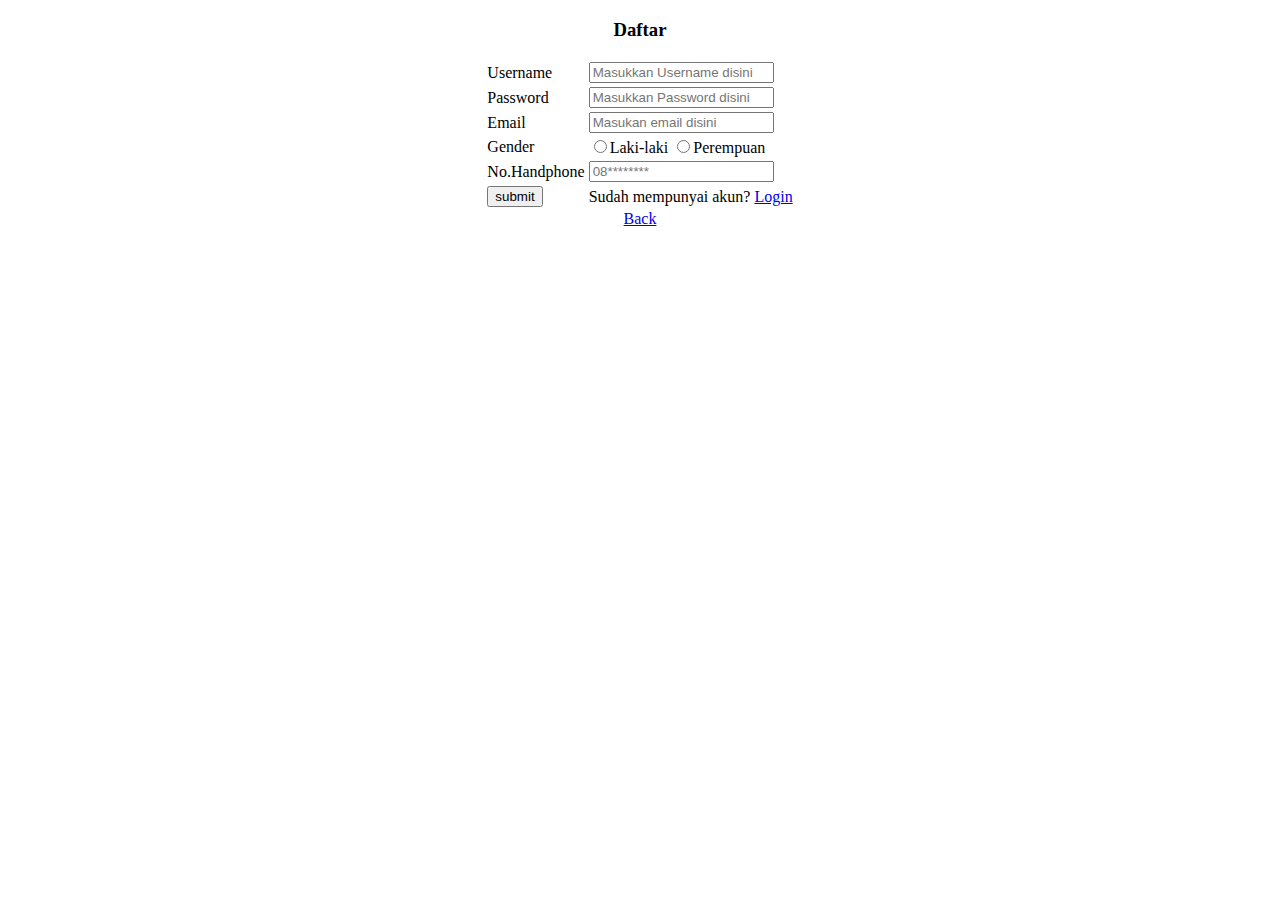
<file: login-page/register.html>
<!DOCTYPE html>
<html lang="en">
  <head>
    <meta charset="UTF-8" />
    <meta http-equiv="X-UA-Compatible" content="IE=edge" />
    <meta name="viewport" content="width=device-width, initial-scale=1.0" />
    <title>Daftar</title>
  </head>
  <body>
    <center>
      <h3>Daftar</h3>

      <form action="" method="">
        <table>
          <tr>
            <td>Username</td>
            <td>
              <input type="text" name="user" placeholder="Masukkan Username disini" />
            </td>
          </tr>

          <tr>
            <td>Password</td>
            <td>
              <input type="password" name="user_pass" placeholder="Masukkan Password disini" />
            </td>
          </tr>

          <tr>
            <td>Email</td>
            <td>
              <input type="email" name="mail" placeholder="Masukan email disini" />
            </td>
          </tr>

          <tr>
            <td>Gender</td>
            <td><input type="radio" name="gender" />Laki-laki <input type="radio" name="gender" />Perempuan</td>
          </tr>

          <tr>
            <td>No.Handphone</td>
            <td>
              <input type="phone" name="mob_digits" placeholder="08********" />
            </td>

            <tr>
                <td>
                    <input type="submit" name="submit" value="submit">
                </td>

                <td>Sudah mempunyai akun? <a href="login.html">Login</a></td>
            </tr>
          </tr>
        </table>
      </form>
      <a href="../index.html">Back</a>
    </center>
  </body>
</html>
</file>
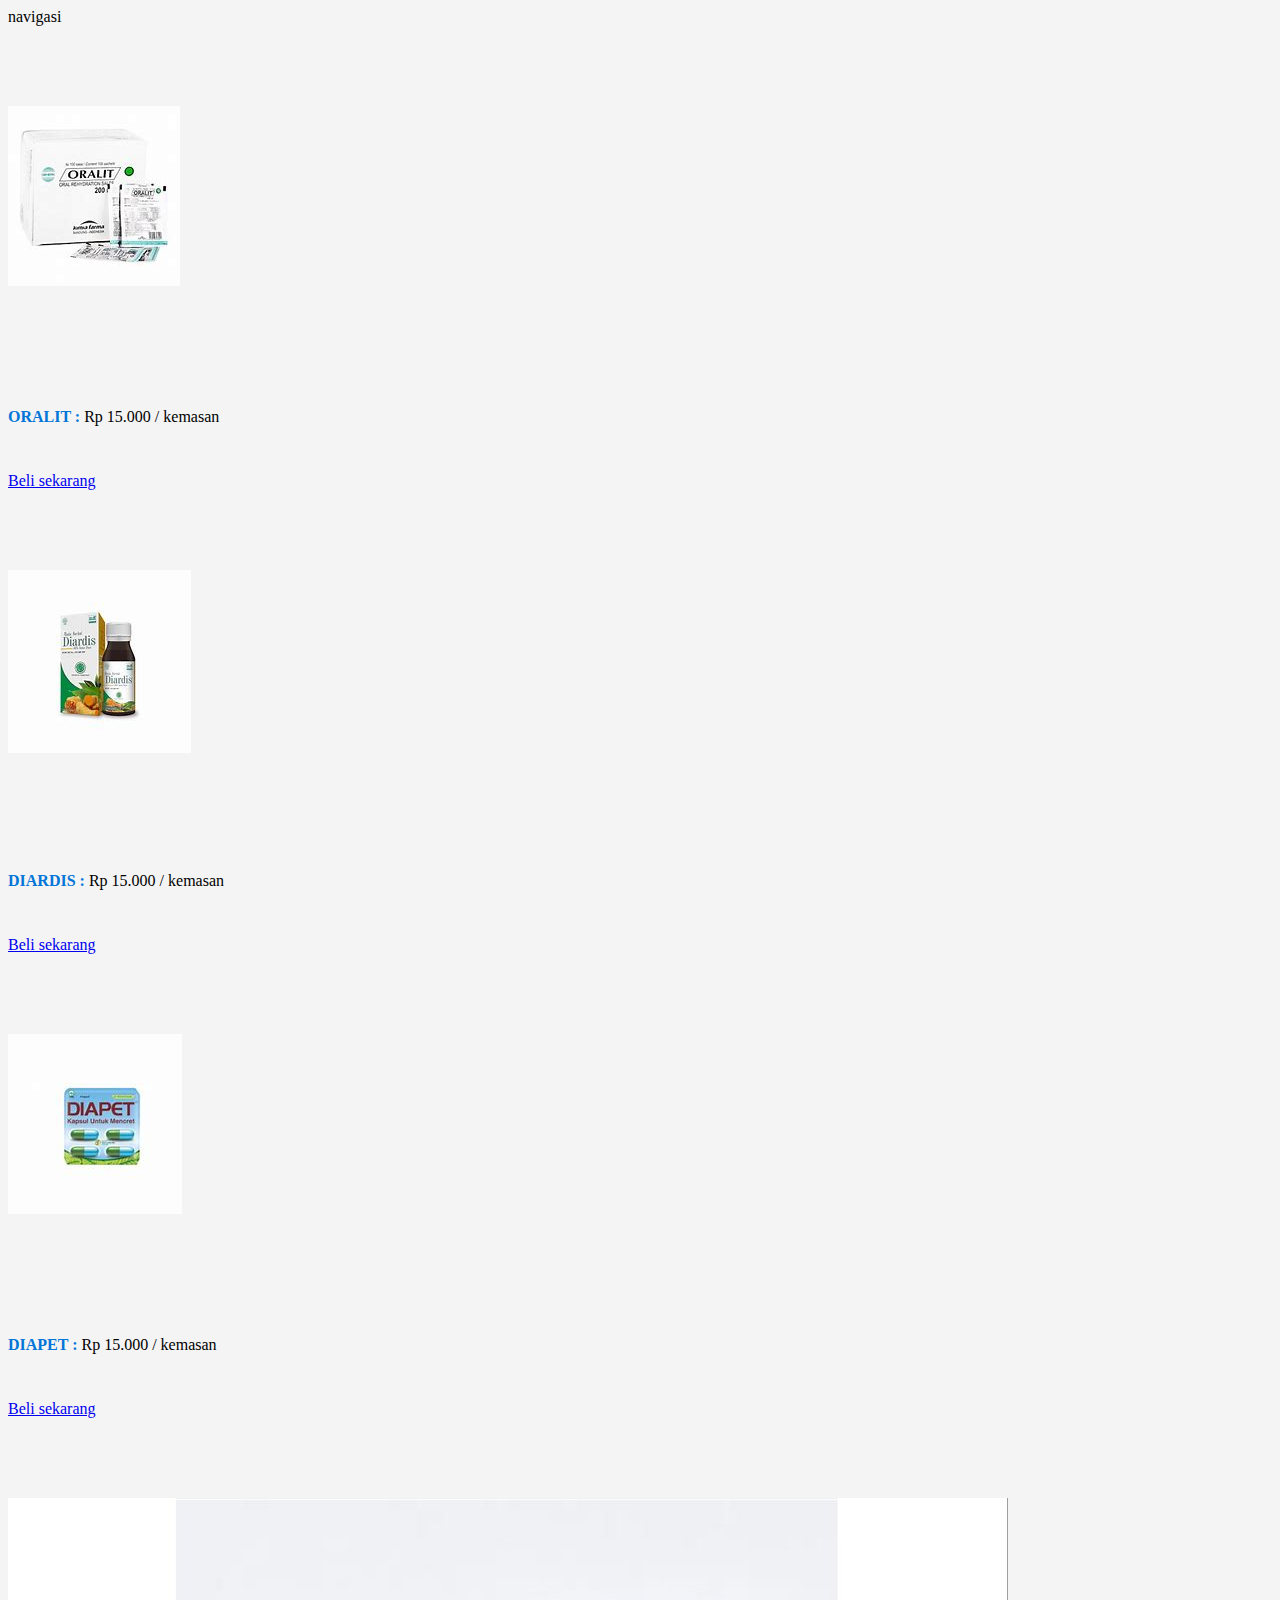
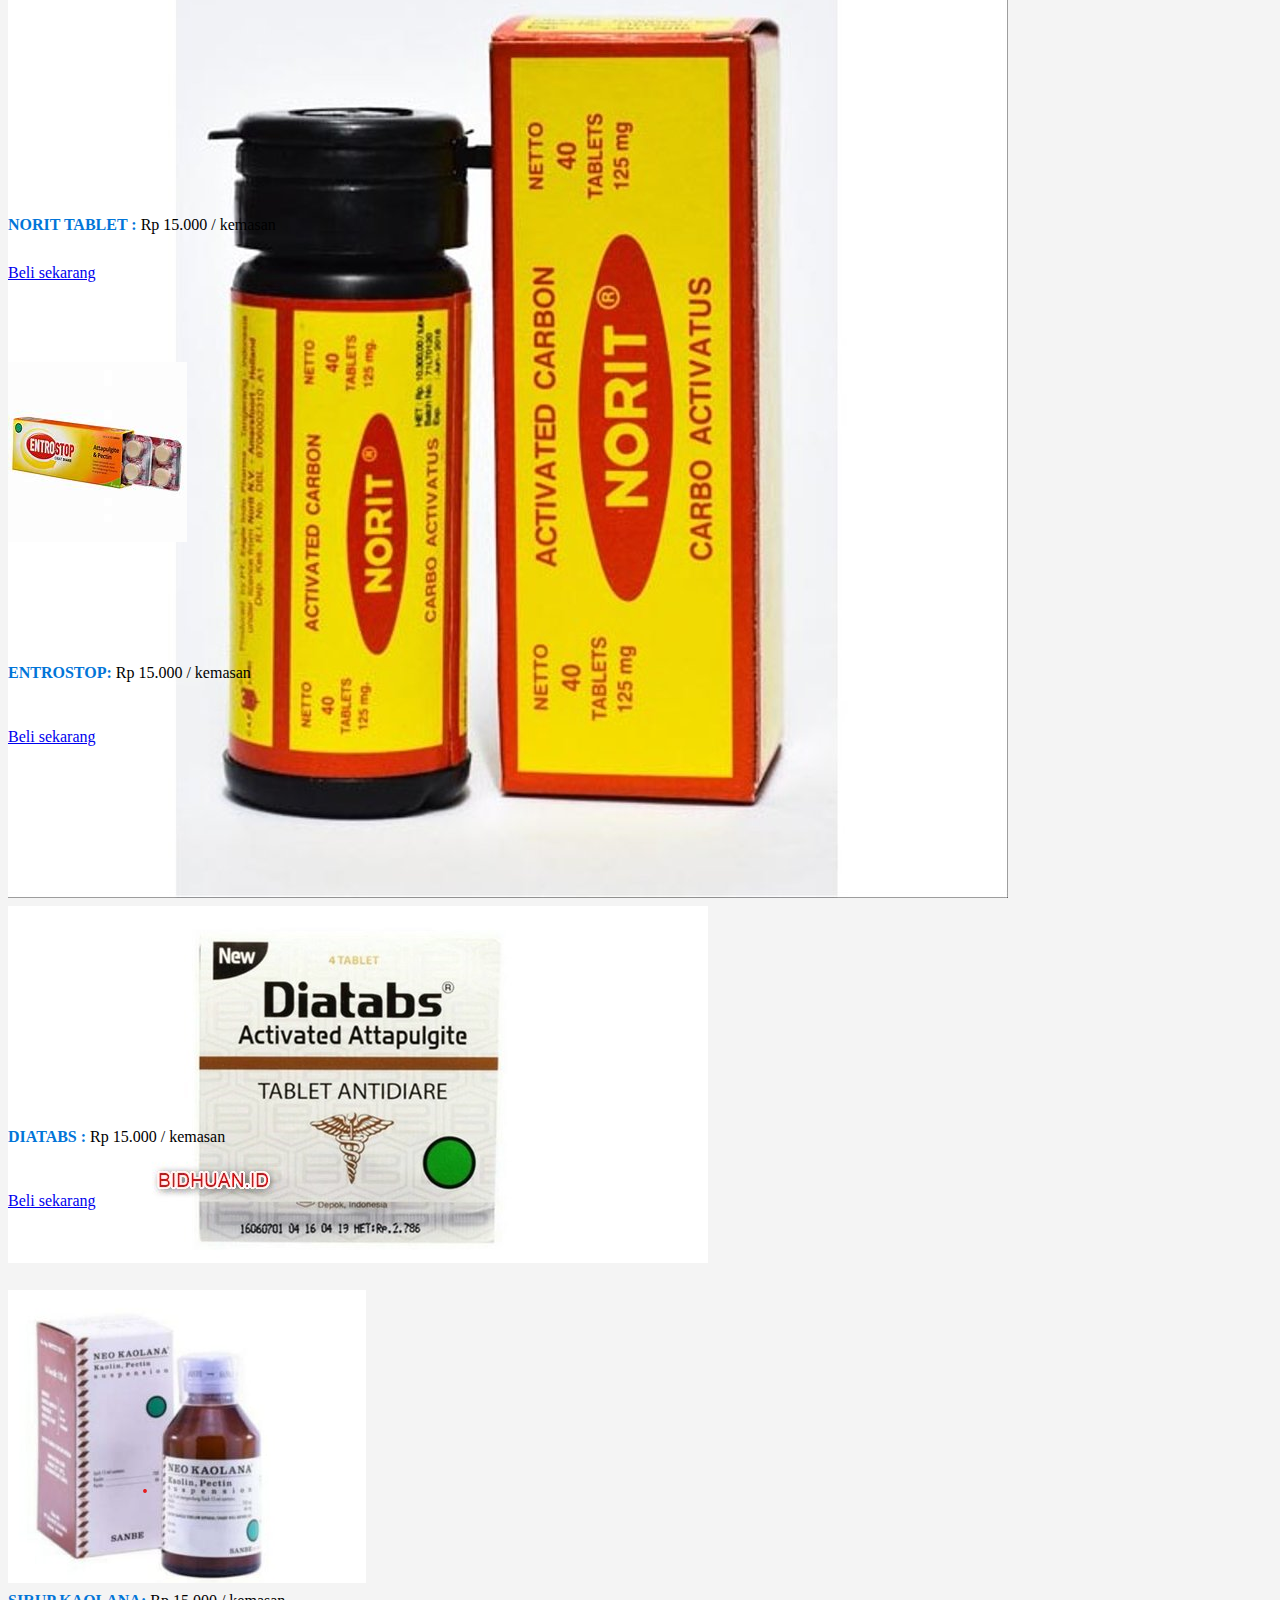
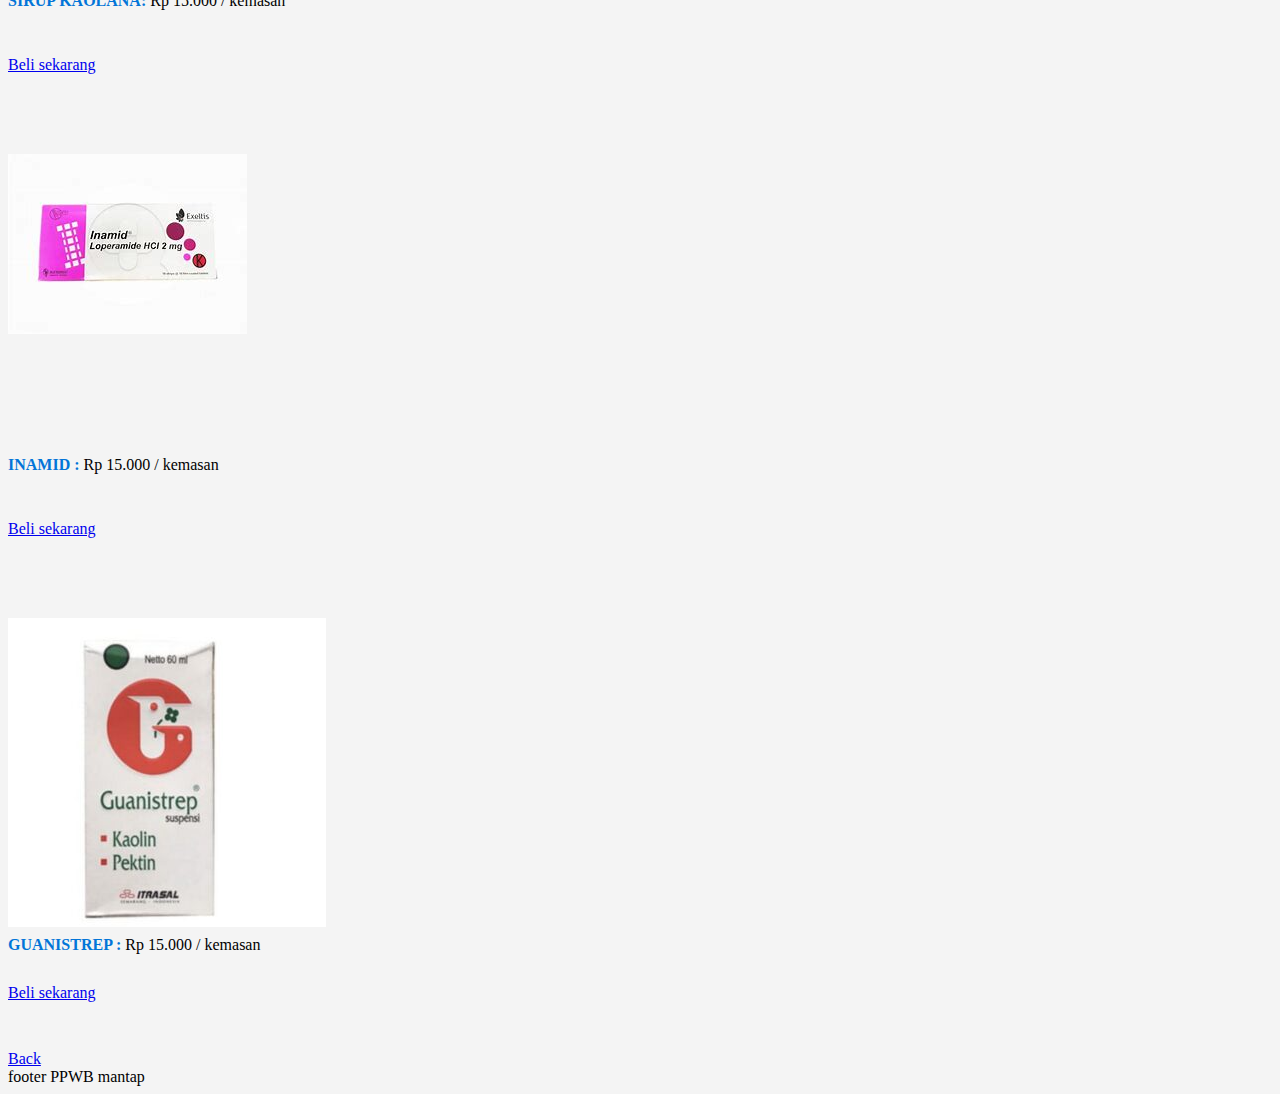
<file: obat-page/kategoriObat/Diare.html>
<!DOCTYPE html>
<html lang="en">
  <head>
    <link rel="stylesheet" href="../cssKonen/kategoriProduk.css" />
    <link href="https://cdn.jsdelivr.net/npm/bootstrap@5.1.1/dist/css/bootstrap.min.css" rel="stylesheet" integrity="sha384-F3w7mX95PdgyTmZZMECAngseQB83DfGTowi0iMjiWaeVhAn4FJkqJByhZMI3AhiU" crossorigin="anonymous" />
    <meta charset="UTF-8" />
    <meta http-equiv="X-UA-Compatible" content="IE=edge" />
    <meta name="viewport" content="width=device-width, initial-scale=1.0" />
    <title>Document</title>
  </head>
  <body style="background-color: #f4f4f4">
    <!--Tambahin Nav mu disini!-->
    <div class="nav">navigasi</div>
    <!---->
    <div class="container">
      <div class="row align-items-start">
        <div class="col">
          <div class="card" style="width: 18rem">
            <img src="../picture/diare/oralit.jpg" class="card-img-top" alt="..." />
            <div class="card-body">
              <p><span>ORALIT : </span> Rp 15.000 / kemasan</p>
              <a class="btn btn-primary" href="../HalamanDIare/Oralit.html" role="button">Beli sekarang</a>
            </div>
          </div>
        </div>
        <div class="col">
          <div class="card" style="width: 18rem">
            <img src="../picture/diare/DiardisObat.jpg" class="card-img-top" alt="..." />
            <div class="card-body">
              <p><span>DIARDIS : </span>Rp 15.000 / kemasan</p>
              <a class="btn btn-primary" href="../HalamanDIare/Diardis.html" role="button">Beli sekarang</a>
            </div>
          </div>
        </div>
        <div class="col">
          <div class="card" style="width: 18rem">
            <img src="../picture/diare/Diapet.jpg" class="card-img-top" alt="..." />
            <div class="card-body">
              <p><span>DIAPET : </span>Rp 15.000 / kemasan</p>
              <a class="btn btn-primary" href="../HalamanDIare/DIapet.html" role="button">Beli sekarang</a>
            </div>
          </div>
        </div>
      </div>
      <div class="row align-items-center">
        <div class="col">
          <div class="card" style="width: 18rem">
            <img src="../picture/diare/Norit Tablet.jpg" class="card-img-top" alt="..." />
            <div class="card-body">
              <p style="position: absolute; bottom: 2rem"><span>NORIT TABLET : </span>Rp 15.000 / kemasan</p>
              <a class="btn btn-primary" href="../HalamanDIare/NoritTablet.html" role="button">Beli sekarang</a>
            </div>
          </div>
        </div>
        <div class="col">
          <div class="card" style="width: 18rem">
            <img src="../picture/diare/Stop.jpeg" class="card-img-top" alt="..." />
            <div class="card-body">
              <p><span> ENTROSTOP: </span>Rp 15.000 / kemasan</p>
              <a class="btn btn-primary" href="../HalamanDIare/entrostop.html" role="button">Beli sekarang</a>
            </div>
          </div>
        </div>
        <div class="col">
          <div class="card" style="width: 18rem">
            <img src="../picture/diare/diatap.jpg" class="card-img-top" alt="..." style="top: 7rem" />
            <div class="card-body">
              <p><span> DIATABS : </span>Rp 15.000 / kemasan</p>
              <a class="btn btn-primary" href="../HalamanDIare/DIatabs.html" role="button">Beli sekarang</a>
            </div>
          </div>
        </div>
      </div>
      <div class="row align-items-end">
        <div class="col">
          <div class="card" style="width: 18rem">
            <img src="../picture/diare/SiropKaolana.png" class="card-img-top" alt="..." />
            <div class="card-body">
              <p><span> SIRUP KAOLANA: </span>Rp 15.000 / kemasan</p>
              <a class="btn btn-primary" href="../HalamanDIare/SIropKaolana.html" role="button">Beli sekarang</a>
            </div>
          </div>
        </div>
        <div class="col">
          <div class="card" style="width: 18rem">
            <img src="../picture/diare/inamid.jpg" class="card-img-top" alt="..." />
            <div class="card-body">
              <p><span> INAMID : </span>Rp 15.000 / kemasan</p>
              <a class="btn btn-primary" href="../HalamanDIare/inamid.html" role="button">Beli sekarang</a>
            </div>
          </div>
        </div>
        <div class="col">
          <div class="card" style="width: 18rem">
            <img src="../picture/diare/kaolin.png" class="card-img-top" alt="..." />
            <div class="card-body">
              <p style="bottom: 2rem"><span> GUANISTREP : </span>Rp 15.000 / kemasan</p>
              <a class="btn btn-primary" href="../HalamanDIare/kaolin.html" role="button">Beli sekarang</a>
            </div>
          </div>
        </div>
        <a href="../../index.html" class="btn btn-primary">Back </a>
      </div>
    </div>
    <!--footermu yng di landingpage tambahin disini!-->
    <footer>footer PPWB mantap</footer>
    <!---->
    <script src="https://cdn.jsdelivr.net/npm/bootstrap@5.1.1/dist/js/bootstrap.bundle.min.js" integrity="sha384-/bQdsTh/da6pkI1MST/rWKFNjaCP5gBSY4sEBT38Q/9RBh9AH40zEOg7Hlq2THRZ" crossorigin="anonymous"></script>
  </body>
</html>
</file>
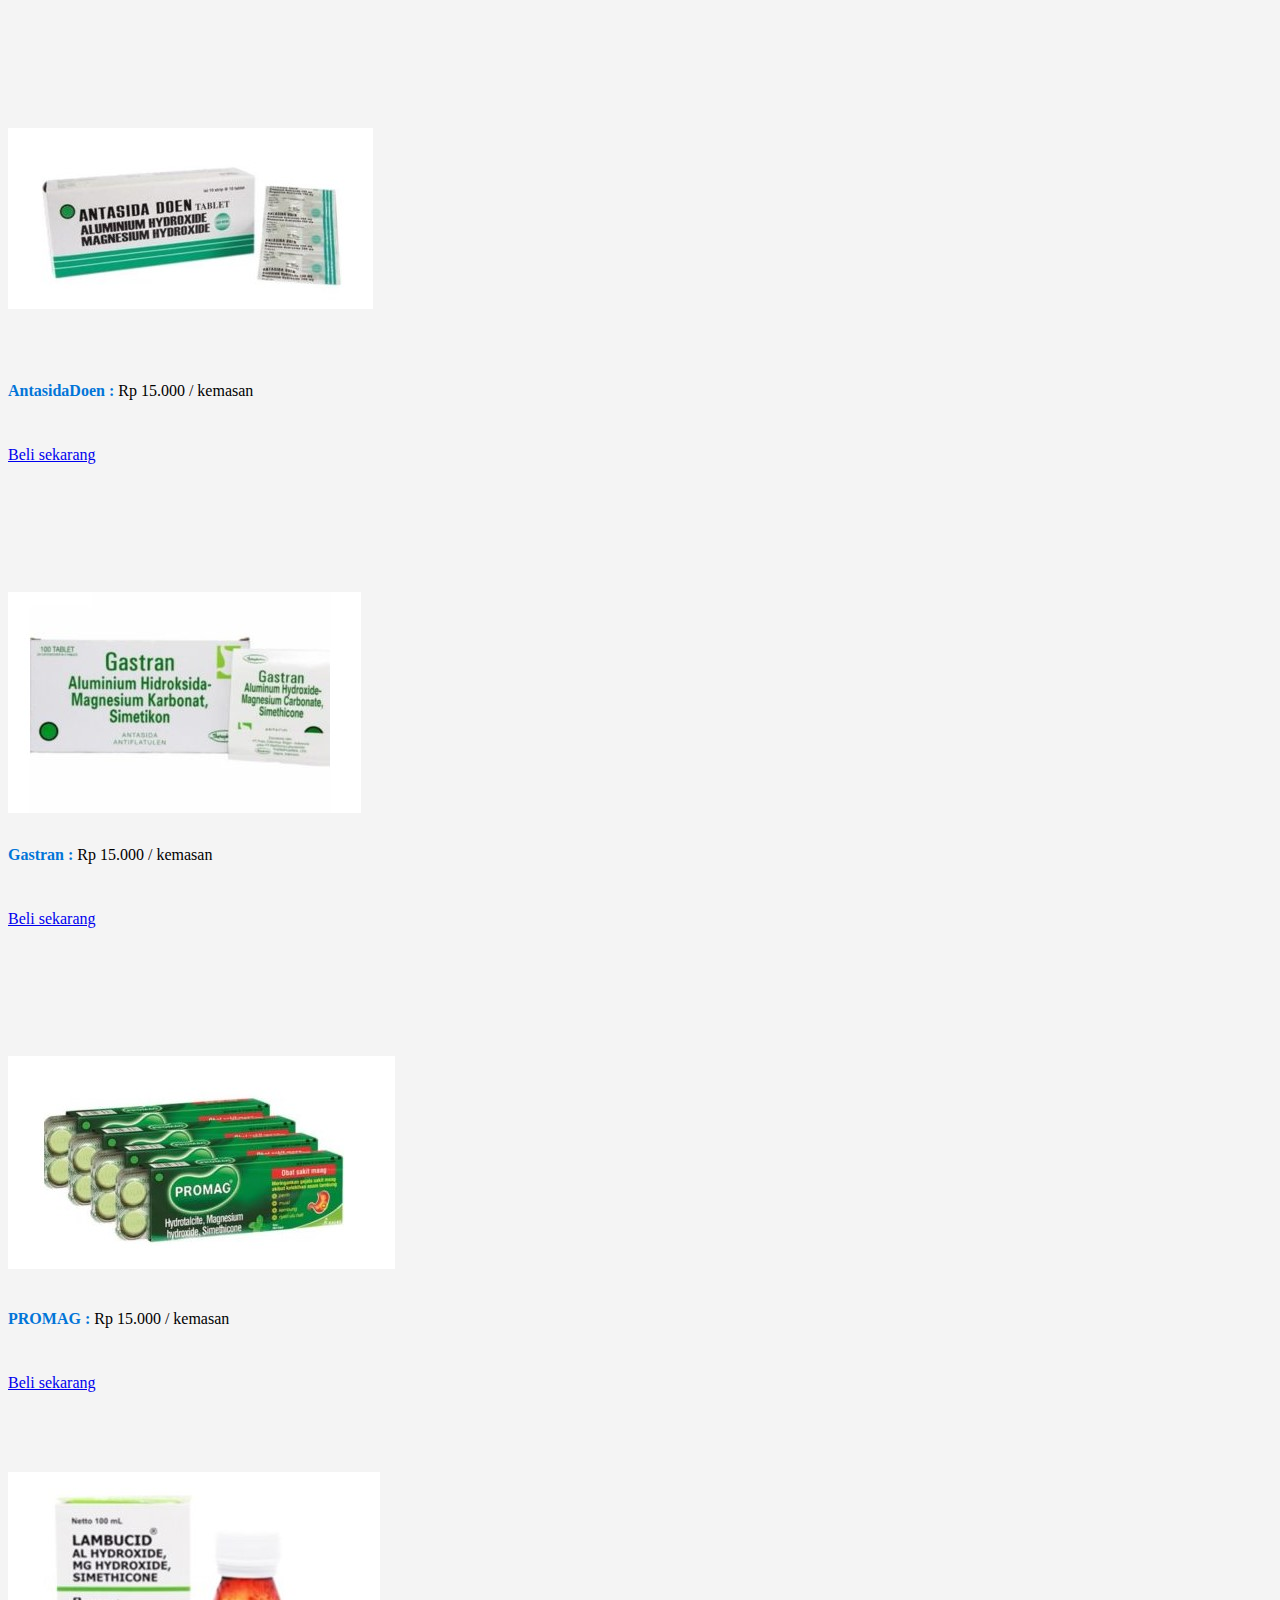
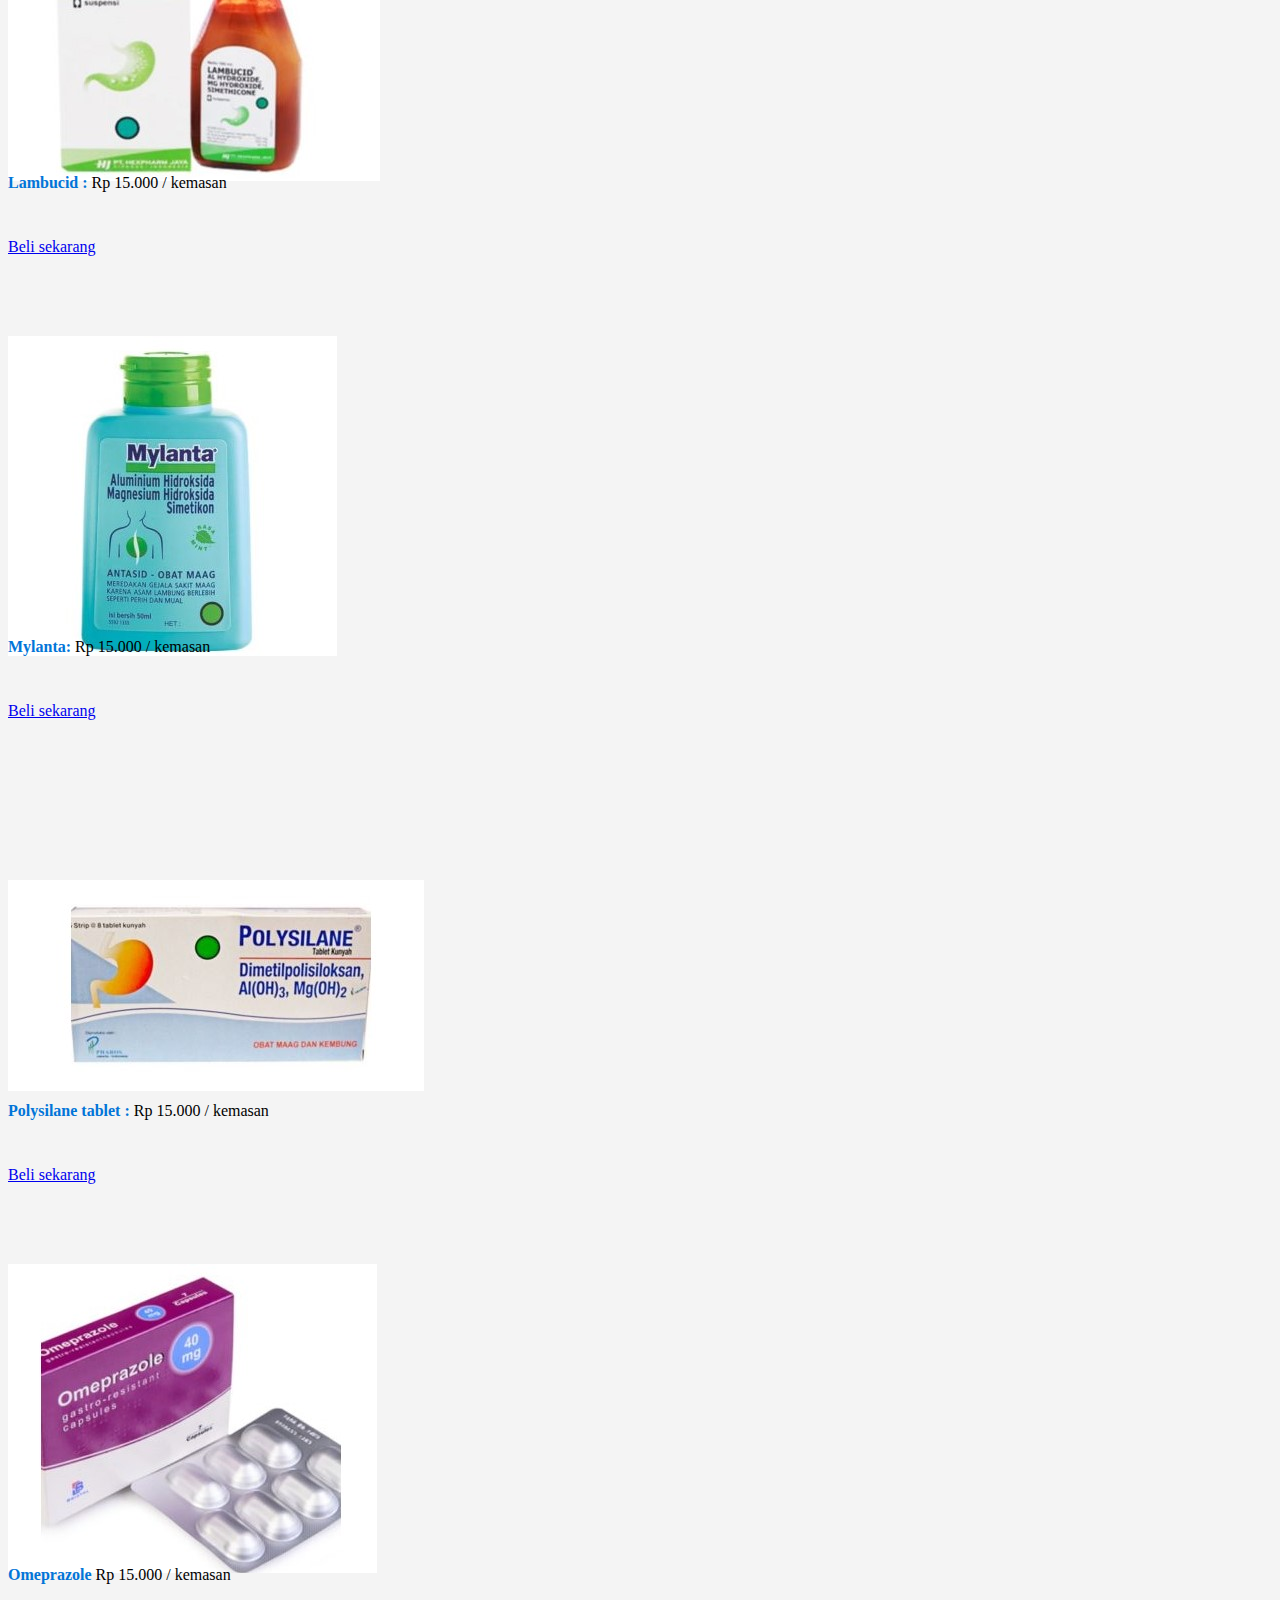
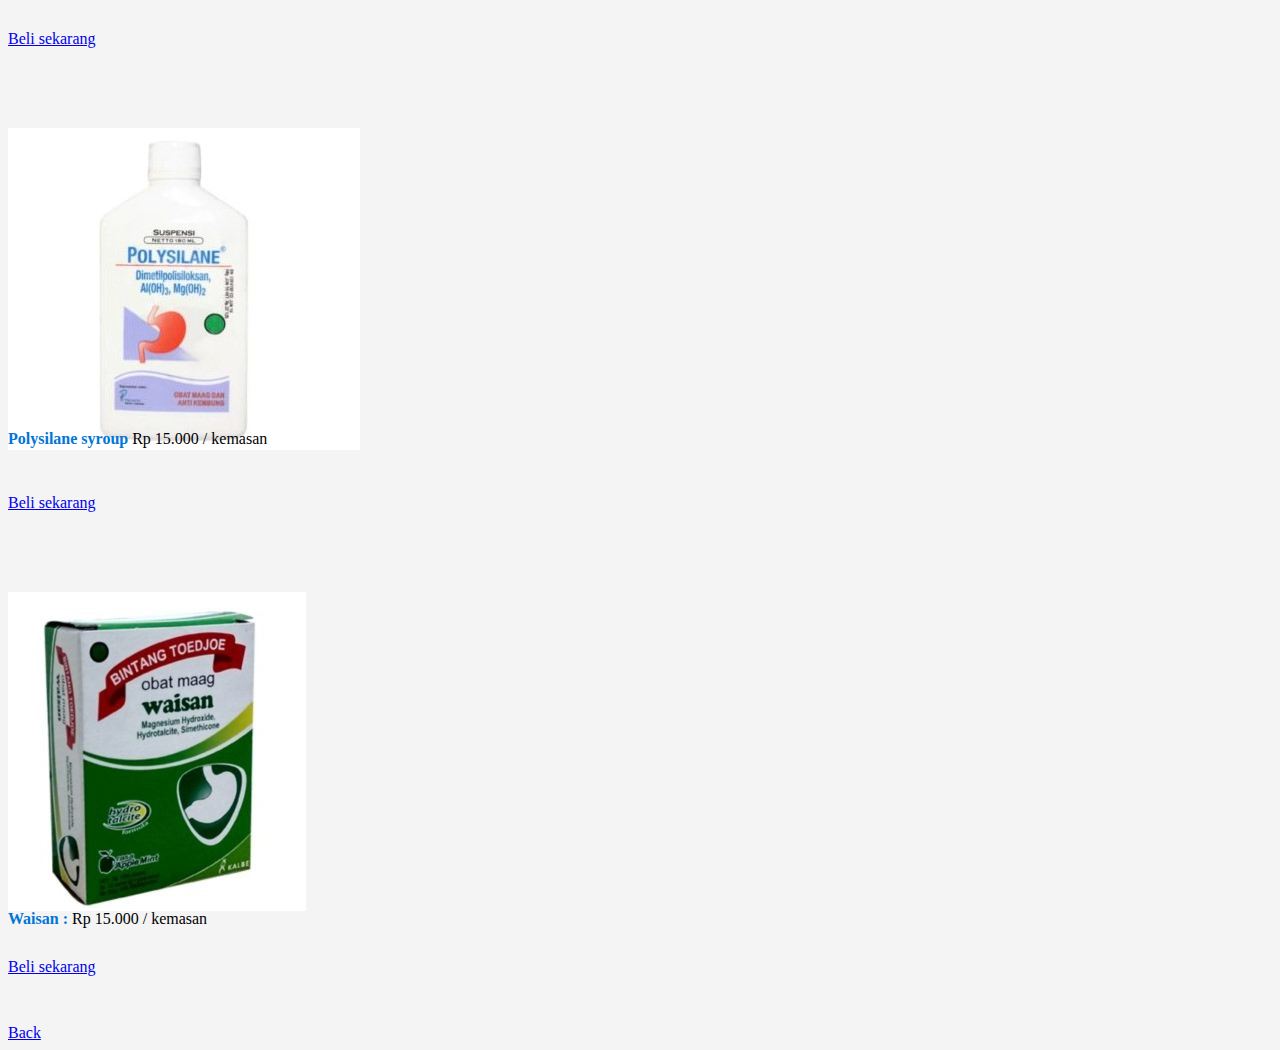
<file: obat-page/kategoriObat/maag.html>
<!DOCTYPE html>
<html lang="en">
  <head>
    <style>
      #mag {
        top: 5rem;
      }
    </style>
    <link rel="stylesheet" href="../cssKonen/kategoriProduk.css" />
    <link href="https://cdn.jsdelivr.net/npm/bootstrap@5.1.1/dist/css/bootstrap.min.css" rel="stylesheet" integrity="sha384-F3w7mX95PdgyTmZZMECAngseQB83DfGTowi0iMjiWaeVhAn4FJkqJByhZMI3AhiU" crossorigin="anonymous" />
    <meta charset="UTF-8" />
    <meta http-equiv="X-UA-Compatible" content="IE=edge" />
    <meta name="viewport" content="width=device-width, initial-scale=1.0" />
    <title>Document</title>
  </head>
  <body style="background-color: #f4f4f4">
    <!--Tambahin Nav mu disini!-->
    <!---->
    <div class="container">
      <div class="row align-items-start">
        <div class="col">
          <div class="card" style="width: 18rem">
            <img src="../picture/maagPic/AntasidaSoen.jpg" class="card-img-top" alt="..." id="mag" />
            <div class="card-body">
              <p><span>AntasidaDoen : </span> Rp 15.000 / kemasan</p>
              <a class="btn btn-primary" href="../deskripsiMaag/AntosidanDoen.html" role="button">Beli sekarang</a>
            </div>
          </div>
        </div>
        <div class="col">
          <div class="card" style="width: 18rem">
            <img src="../picture/maagPic/Gastran.jpg" class="card-img-top" alt="..." id="mag" />
            <div class="card-body">
              <p><span>Gastran : </span>Rp 15.000 / kemasan</p>
              <a class="btn btn-primary" href="../deskripsiMaag/Gastran.html" role="button">Beli sekarang</a>
            </div>
          </div>
        </div>
        <div class="col">
          <div class="card" style="width: 18rem">
            <img src="../picture/maagPic/PROMAG.jpg" class="card-img-top" alt="..." id="mag" />
            <div class="card-body">
              <p><span>PROMAG : </span>Rp 15.000 / kemasan</p>
              <a class="btn btn-primary" href="../deskripsiMaag/Promag.html" role="button">Beli sekarang</a>
            </div>
          </div>
        </div>
      </div>
      <div class="row align-items-center">
        <div class="col">
          <div class="card" style="width: 18rem">
            <img src="../picture/maagPic/Lambucid.jpg" class="card-img-top" alt="..." />
            <div class="card-body">
              <p><span>Lambucid : </span>Rp 15.000 / kemasan</p>
              <a class="btn btn-primary" href="../deskripsiMaag/Lambucid.html" role="button">Beli sekarang</a>
            </div>
          </div>
        </div>
        <div class="col">
          <div class="card" style="width: 18rem">
            <img src="../picture/maagPic/Mylanta.jpg" class="card-img-top" alt="..." />
            <div class="card-body">
              <p><span> Mylanta: </span>Rp 15.000 / kemasan</p>
              <a class="btn btn-primary" href="../deskripsiMaag/Mylanta.html" role="button">Beli sekarang</a>
            </div>
          </div>
        </div>
        <div class="col">
          <div class="card" style="width: 18rem">
            <img src="../picture/maagPic/obatMaag.jpg" class="card-img-top" alt="..." style="top: 7rem" />
            <div class="card-body">
              <p><span> Polysilane tablet : </span>Rp 15.000 / kemasan</p>
              <a class="btn btn-primary" href="../deskripsiMaag/PolysilaneTablet.html" role="button">Beli sekarang</a>
            </div>
          </div>
        </div>
      </div>
      <div class="row align-items-end">
        <div class="col">
          <div class="card" style="width: 18rem">
            <img src="../picture/maagPic/Omeprazole.jpg" class="card-img-top" alt="..." />
            <div class="card-body">
              <p><span> Omeprazole </span>Rp 15.000 / kemasan</p>
              <a class="btn btn-primary" href="../deskripsiMaag/omeprazole.html" role="button">Beli sekarang</a>
            </div>
          </div>
        </div>
        <div class="col">
          <div class="card" style="width: 18rem">
            <img src="../picture/maagPic/Polysilane syroup.jpg" class="card-img-top" alt="..." />
            <div class="card-body">
              <p><span> Polysilane syroup </span>Rp 15.000 / kemasan</p>
              <a class="btn btn-primary" href="../deskripsiMaag/polysilaneSyroup.html" role="button">Beli sekarang</a>
            </div>
          </div>
        </div>
        <div class="col">
          <div class="card" style="width: 18rem">
            <img src="../picture/maagPic/Waisan.jpg" class="card-img-top" alt="..." />
            <div class="card-body">
              <p style="position: absolute; bottom: 2rem"><span> Waisan : </span>Rp 15.000 / kemasan</p>
              <a class="btn btn-primary" href="../deskripsiMaag/Waisan.html" role="button">Beli sekarang</a>
            </div>
          </div>
        </div>
        <a href="../../index.html" class="btn btn-primary">Back </a>
      </div>
    </div>
    <!--footermu yng di landingpage tambahin disini!-->

    <!---->
    <script src="https://cdn.jsdelivr.net/npm/bootstrap@5.1.1/dist/js/bootstrap.bundle.min.js" integrity="sha384-/bQdsTh/da6pkI1MST/rWKFNjaCP5gBSY4sEBT38Q/9RBh9AH40zEOg7Hlq2THRZ" crossorigin="anonymous"></script>
  </body>
</html>
</file>
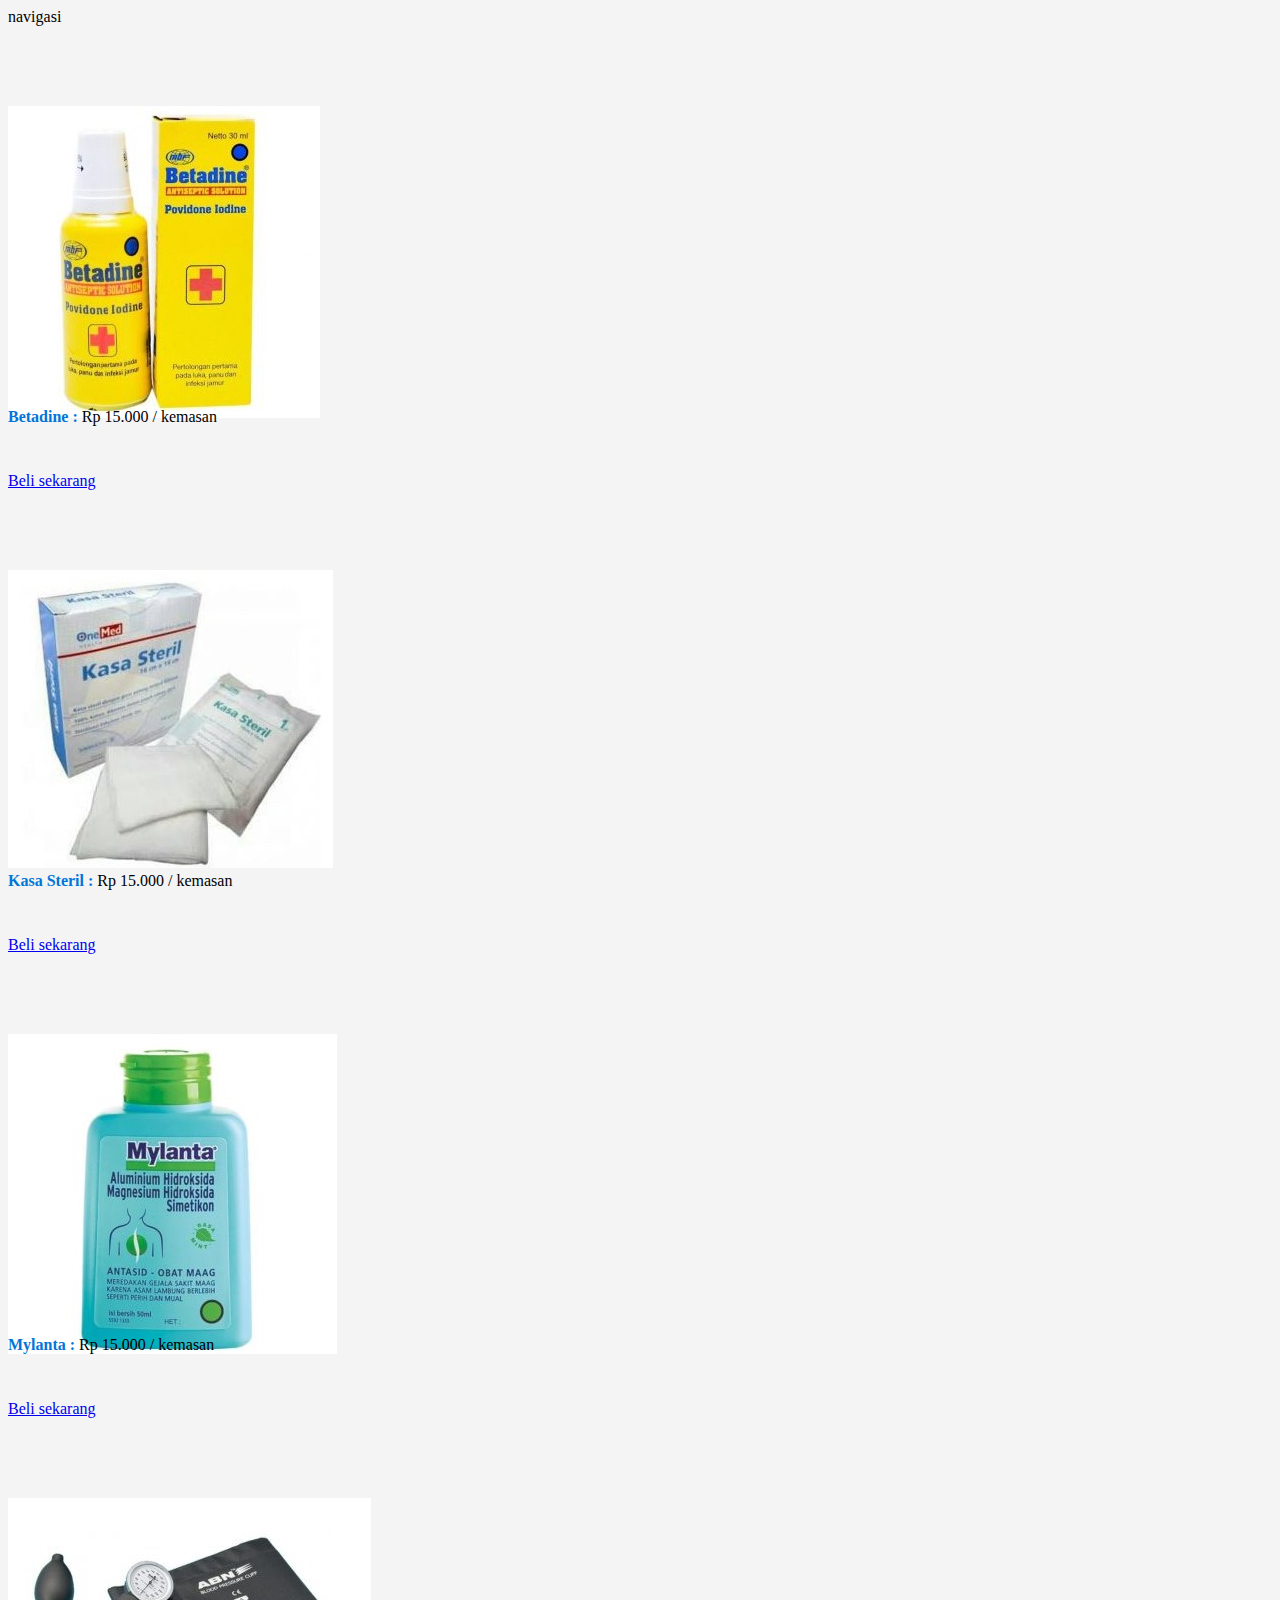
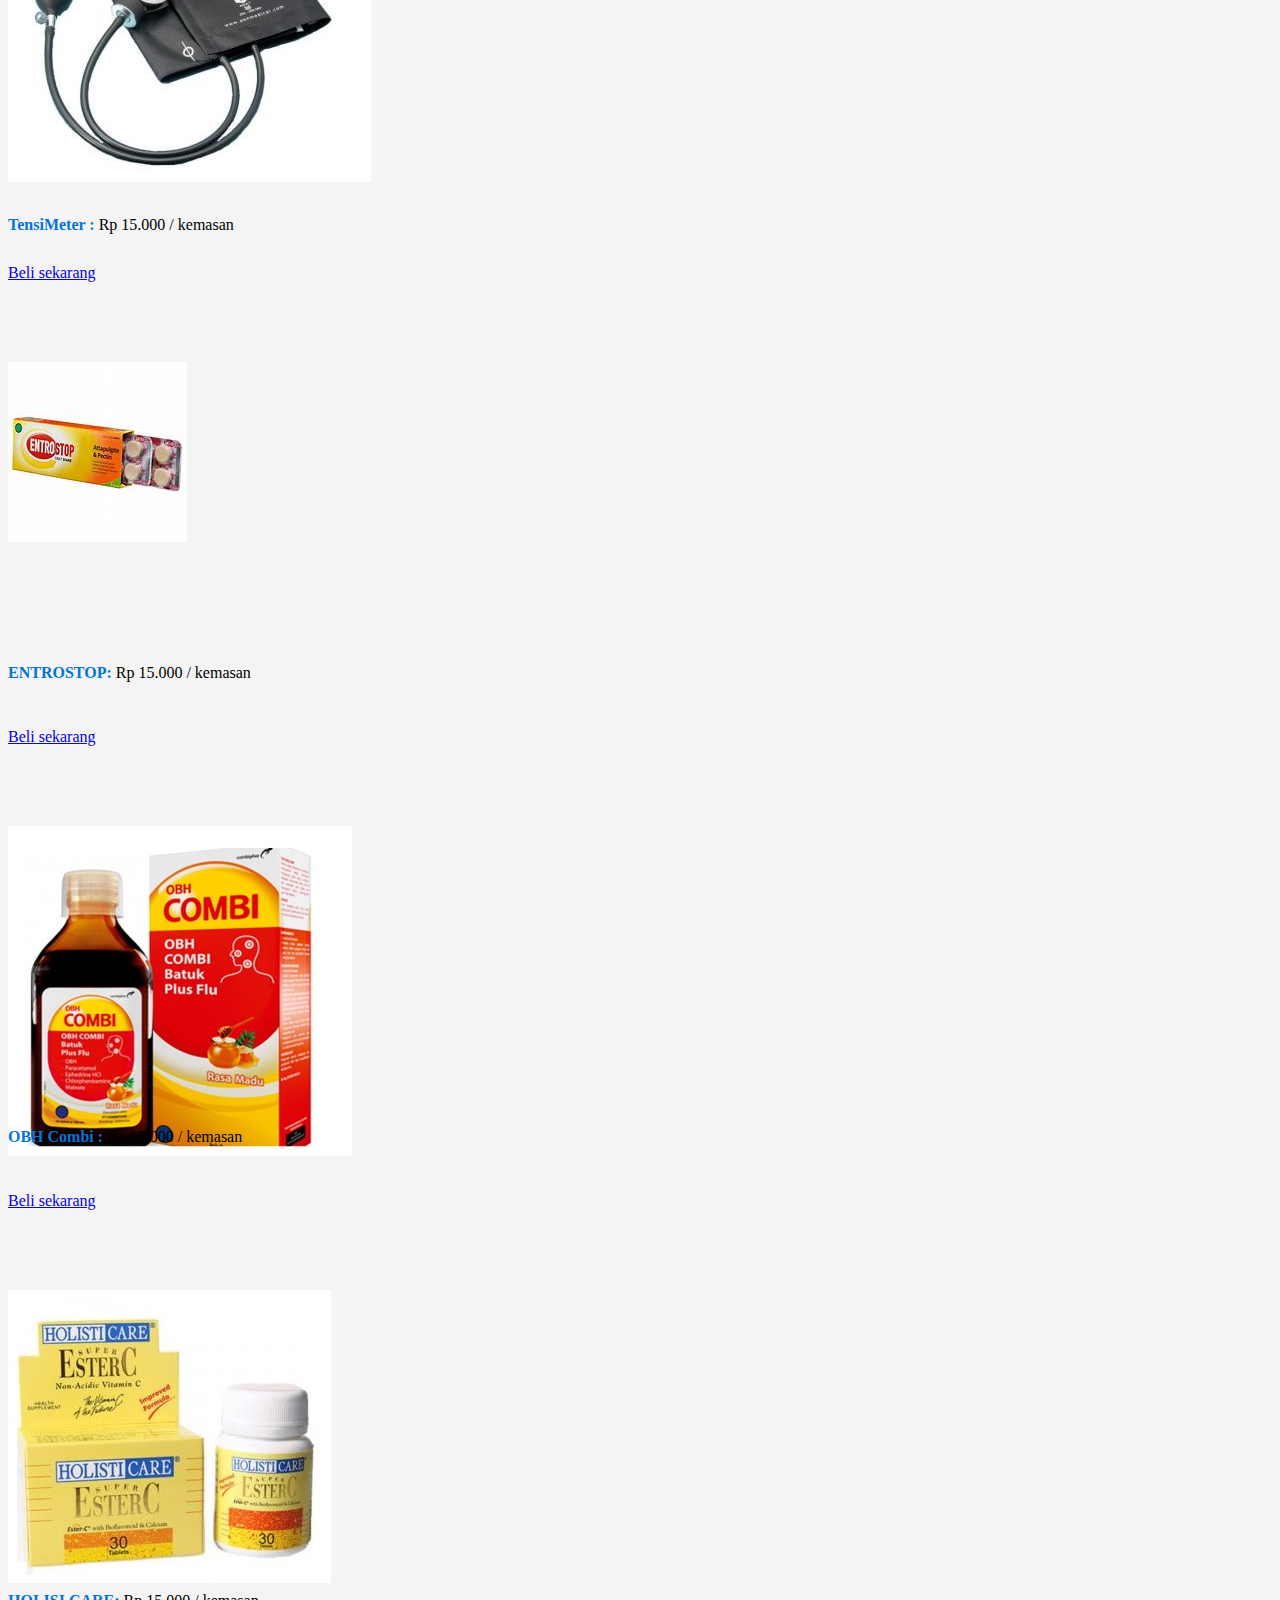
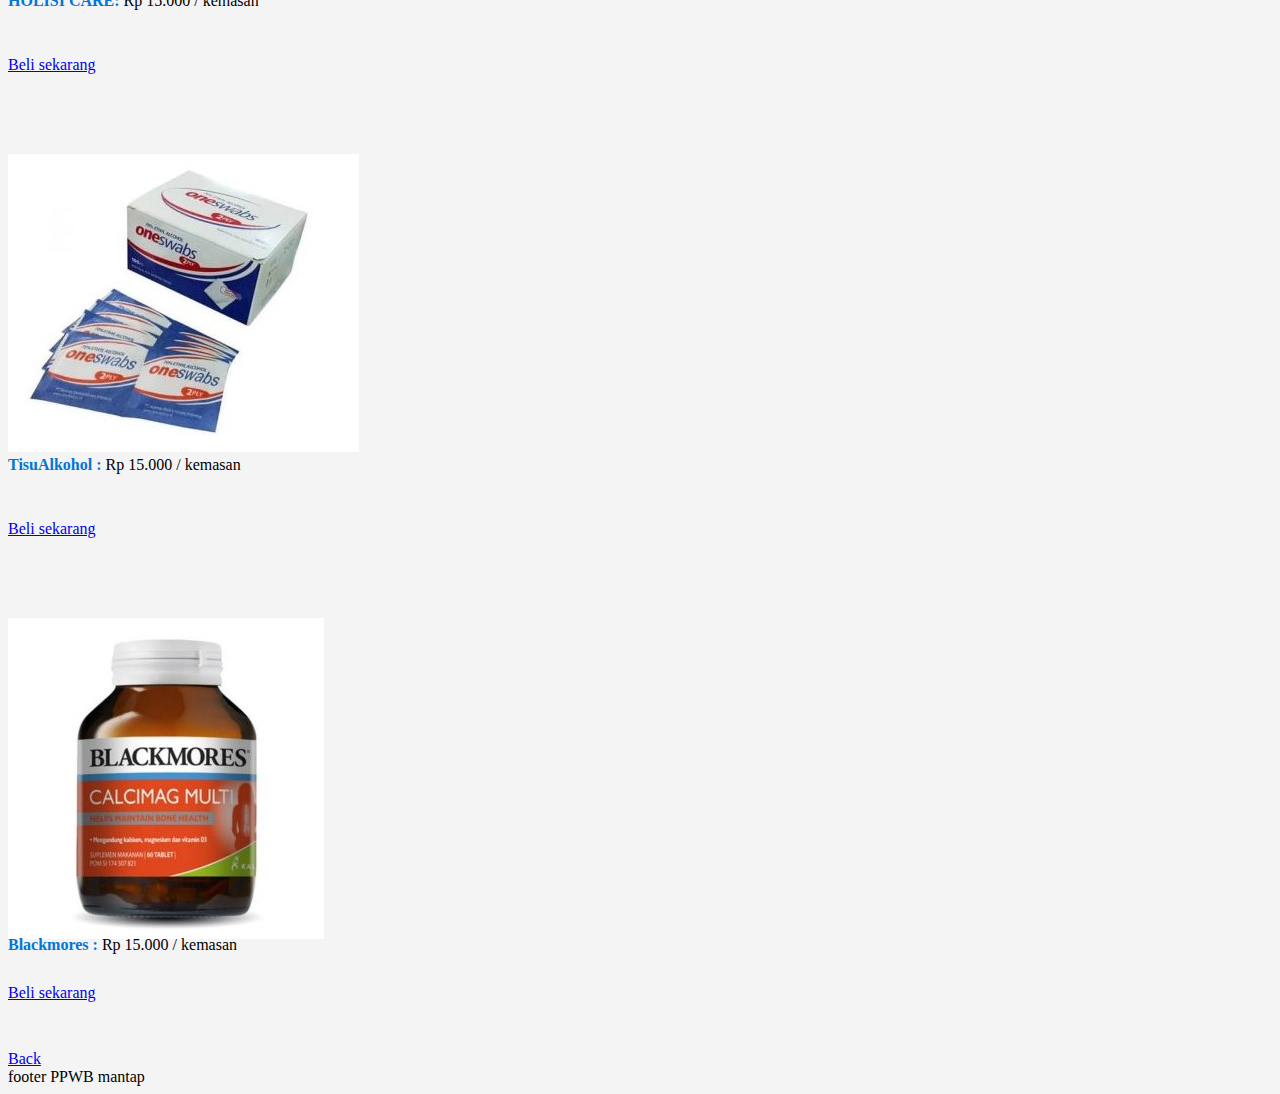
<file: obat-page/kategoriObat/p3k.html>
<!DOCTYPE html>
<html lang="en">
  <head>
    <link rel="stylesheet" href="../cssKonen/kategoriProduk.css" />
    <link href="https://cdn.jsdelivr.net/npm/bootstrap@5.1.1/dist/css/bootstrap.min.css" rel="stylesheet" integrity="sha384-F3w7mX95PdgyTmZZMECAngseQB83DfGTowi0iMjiWaeVhAn4FJkqJByhZMI3AhiU" crossorigin="anonymous" />
    <meta charset="UTF-8" />
    <meta http-equiv="X-UA-Compatible" content="IE=edge" />
    <meta name="viewport" content="width=device-width, initial-scale=1.0" />
    <title>Document</title>
  </head>
  <body style="background-color: #f4f4f4">
    <!--Tambahin Nav mu disini!-->
    <div class="nav">navigasi</div>
    <!---->
    <div class="container">
      <div class="row align-items-start">
        <div class="col">
          <div class="card" style="width: 18rem">
            <img src="../picture/p3kPic/Betadine.jpg" class="card-img-top" alt="..." />
            <div class="card-body">
              <p><span>Betadine : </span> Rp 15.000 / kemasan</p>
              <a class="btn btn-primary" href="../deskripsiP3k/Betadine.html" role="button">Beli sekarang</a>
            </div>
          </div>
        </div>
        <div class="col">
          <div class="card" style="width: 18rem">
            <img src="../picture/p3kPic/KainKasa.jpg" class="card-img-top" alt="..." />
            <div class="card-body">
              <p><span>Kasa Steril : </span>Rp 15.000 / kemasan</p>
              <a class="btn btn-primary" href="../deskripsiP3k/kainKasa.html" role="button">Beli sekarang</a>
            </div>
          </div>
        </div>
        <div class="col">
          <div class="card" style="width: 18rem">
            <img src="../picture/maagPic/Mylanta.jpg" class="card-img-top" alt="..." />
            <div class="card-body">
              <p><span>Mylanta : </span>Rp 15.000 / kemasan</p>
              <a class="btn btn-primary" href="../deskripsiP3k/p3kMylanta.html" role="button">Beli sekarang</a>
            </div>
          </div>
        </div>
      </div>
      <div class="row align-items-center">
        <div class="col">
          <div class="card" style="width: 18rem">
            <img src="../picture/p3kPic/TensiMeter.jpg" class="card-img-top" alt="..." />
            <div class="card-body">
              <p style="position: absolute; bottom: 2rem"><span>TensiMeter : </span>Rp 15.000 / kemasan</p>
              <a class="btn btn-primary" href="../deskripsiP3k/tensiMeter.html" role="button">Beli sekarang</a>
            </div>
          </div>
        </div>
        <div class="col">
          <div class="card" style="width: 18rem">
            <img src="../picture/diare/Stop.jpeg" class="card-img-top" alt="..." />
            <div class="card-body">
              <p><span> ENTROSTOP: </span>Rp 15.000 / kemasan</p>
              <a class="btn btn-primary" href="../deskripsiP3k/p3kEntrostop.html" role="button">Beli sekarang</a>
            </div>
          </div>
        </div>
        <div class="col">
          <div class="card" style="width: 18rem">
            <img src="../picture/p3kPic/ObatBatuk.jpg" class="card-img-top" alt="..." />
            <div class="card-body">
              <p><span> OBH Combi : </span>Rp 15.000 / kemasan</p>
              <a class="btn btn-primary" href="../deskripsiP3k/obatBatuk.html" role="button">Beli sekarang</a>
            </div>
          </div>
        </div>
      </div>
      <div class="row align-items-end">
        <div class="col">
          <div class="card" style="width: 18rem">
            <img src="../picture/p3kPic/VitaminC.jpg" class="card-img-top" alt="..." />
            <div class="card-body">
              <p><span> HOLISI CARE: </span>Rp 15.000 / kemasan</p>
              <a class="btn btn-primary" href="../deskripsiP3k/vitC.html" role="button">Beli sekarang</a>
            </div>
          </div>
        </div>
        <div class="col">
          <div class="card" style="width: 18rem">
            <img src="../picture/p3kPic/TisuAlkohol.jpg" class="card-img-top" alt="..." />
            <div class="card-body">
              <p><span> TisuAlkohol : </span>Rp 15.000 / kemasan</p>
              <a class="btn btn-primary" href="../deskripsiP3k/tisuAlkohol.html" role="button">Beli sekarang</a>
            </div>
          </div>
        </div>
        <div class="col">
          <div class="card" style="width: 18rem">
            <img src="../picture/suplemenPic/Blackmores.jpg" class="card-img-top" alt="..." />
            <div class="card-body">
              <p style="bottom: 2rem"><span> Blackmores : </span>Rp 15.000 / kemasan</p>
              <a class="btn btn-primary" href="../deskripsiP3k/p3kBlackMores.html" role="button">Beli sekarang</a>
            </div>
          </div>
        </div>
        <a href="../../index.html" class="btn btn-primary">Back </a>
      </div>
    </div>
    <!--footermu yng di landingpage tambahin disini!-->
    <footer>footer PPWB mantap</footer>
    <!---->
    <script src="https://cdn.jsdelivr.net/npm/bootstrap@5.1.1/dist/js/bootstrap.bundle.min.js" integrity="sha384-/bQdsTh/da6pkI1MST/rWKFNjaCP5gBSY4sEBT38Q/9RBh9AH40zEOg7Hlq2THRZ" crossorigin="anonymous"></script>
  </body>
</html>
</file>
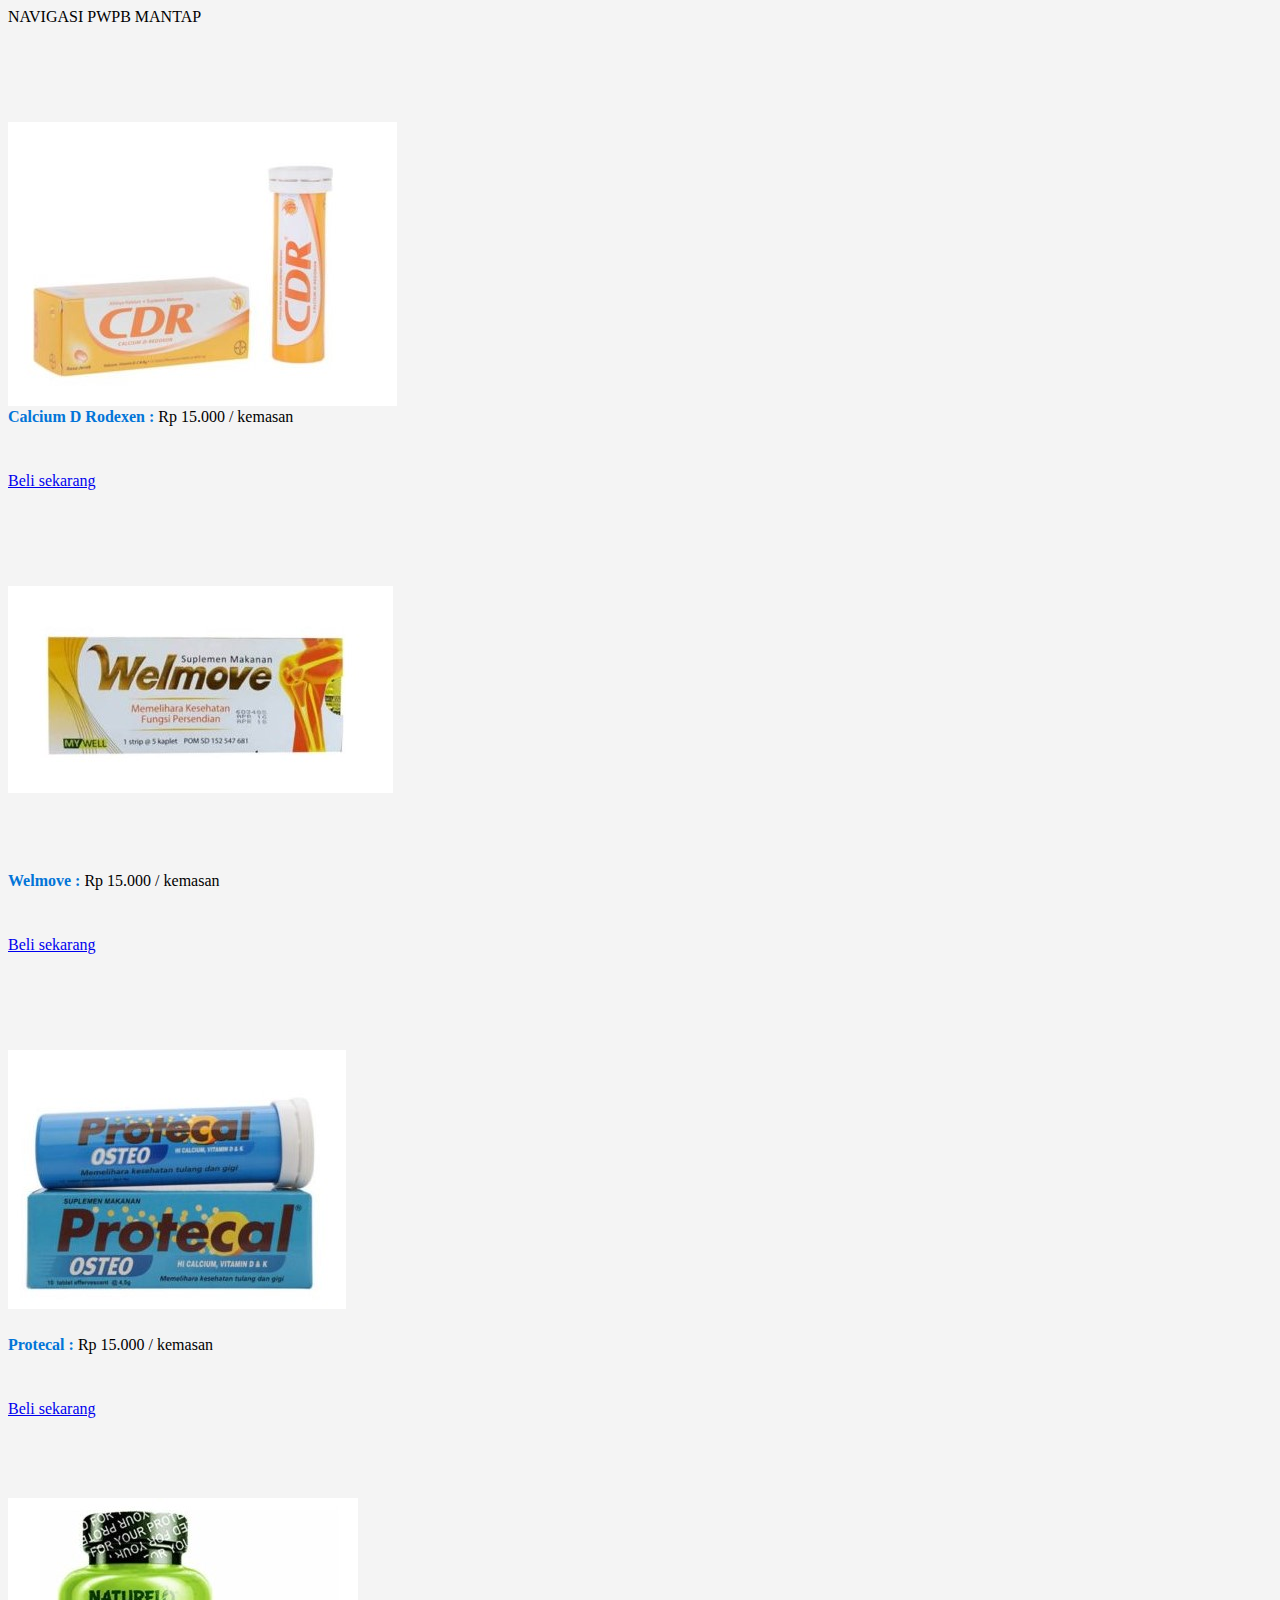
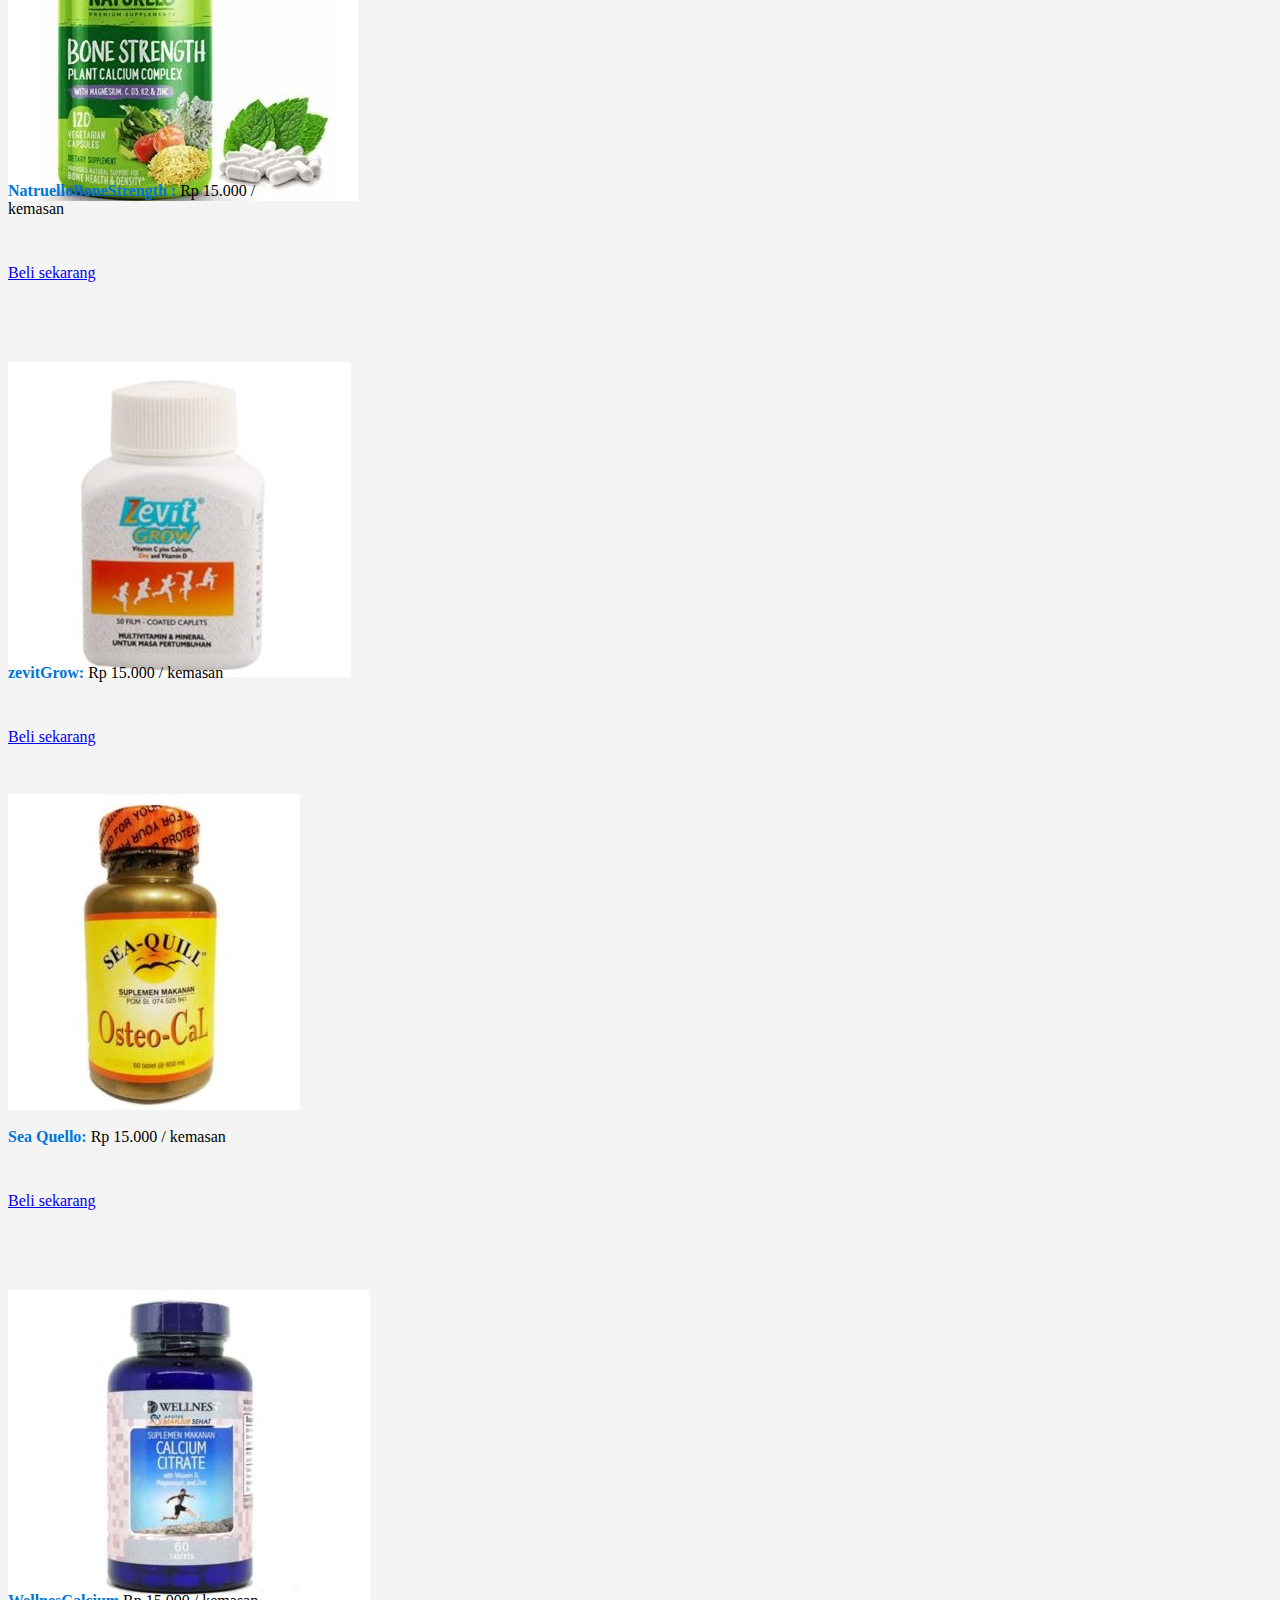
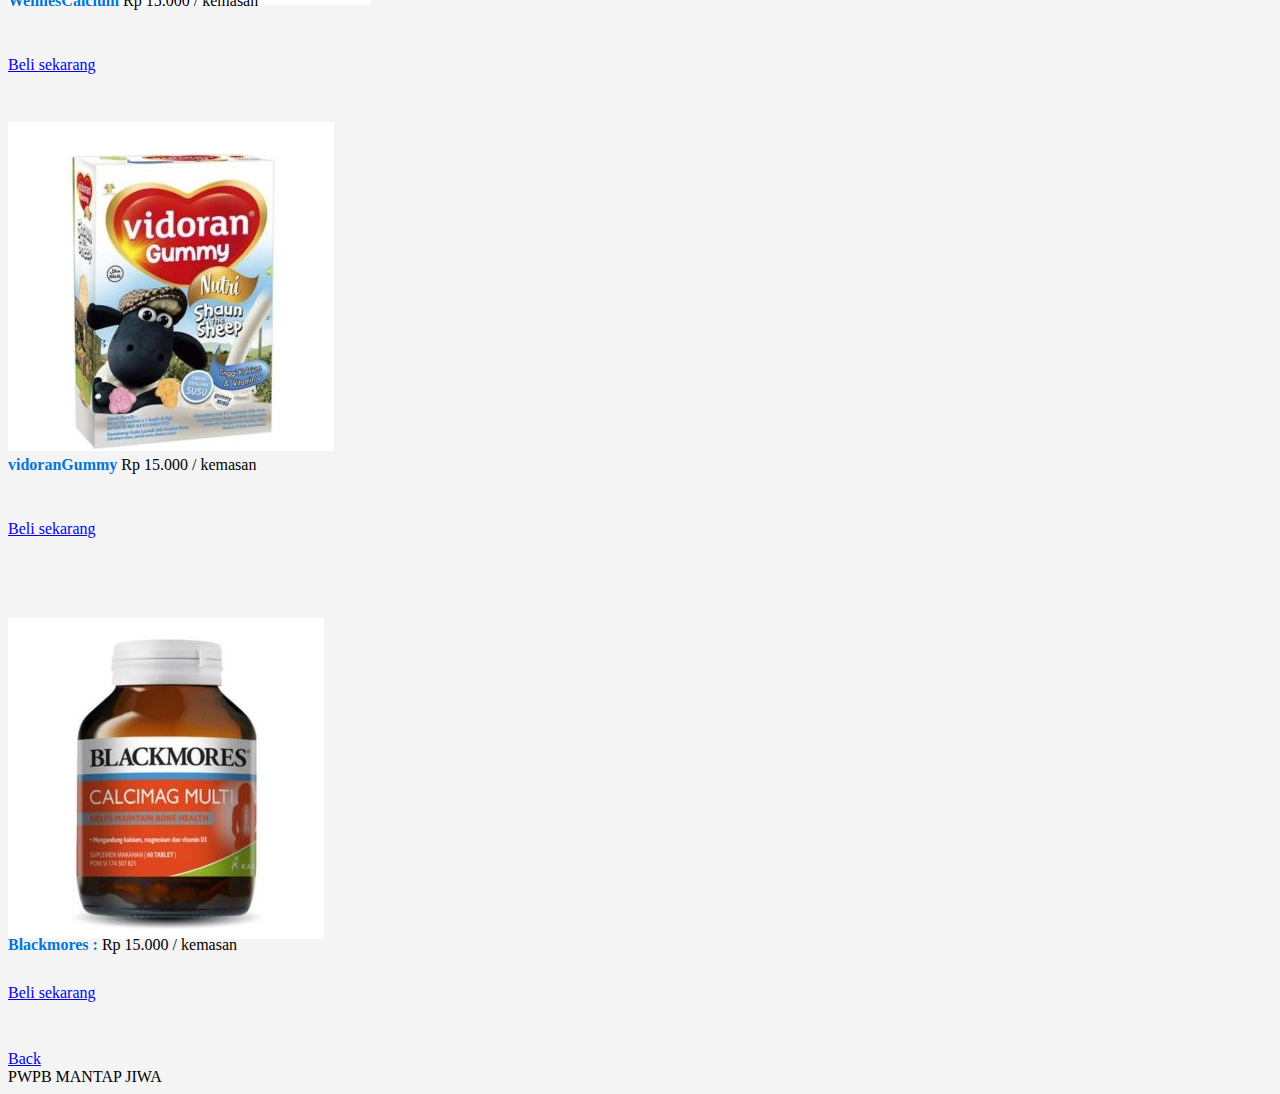
<file: obat-page/kategoriObat/suplemen.html>
<!DOCTYPE html>
<html lang="en">
  <head>
    <style>
      #mag {
        top: 3rem;
      }
    </style>
    <link rel="stylesheet" href="../cssKonen/kategoriProduk.css" />
    <link href="https://cdn.jsdelivr.net/npm/bootstrap@5.1.1/dist/css/bootstrap.min.css" rel="stylesheet" integrity="sha384-F3w7mX95PdgyTmZZMECAngseQB83DfGTowi0iMjiWaeVhAn4FJkqJByhZMI3AhiU" crossorigin="anonymous" />
    <meta charset="UTF-8" />
    <meta http-equiv="X-UA-Compatible" content="IE=edge" />
    <meta name="viewport" content="width=device-width, initial-scale=1.0" />
    <title>Document</title>
  </head>
  <body style="background-color: #f4f4f4">
    <!--Tambahin Nav mu disini!-->
    <nav>NAVIGASI PWPB MANTAP</nav>
    <!---->
    <div class="container">
      <div class="row align-items-start">
        <div class="col">
          <div class="card" style="width: 18rem">
            <img src="../picture/suplemenPic/CDR.jpg" class="card-img-top" alt="..." id="mag" />
            <div class="card-body">
              <p><span>Calcium D Rodexen : </span> Rp 15.000 / kemasan</p>
              <a class="btn btn-primary" href="../deskripsiSuplemen/CalciumDRodexen.html" role="button">Beli sekarang</a>
            </div>
          </div>
        </div>
        <div class="col">
          <div class="card" style="width: 18rem">
            <img src="../picture/suplemenPic/Welmove.jpg" class="card-img-top" alt="..." id="mag" />
            <div class="card-body">
              <p><span>Welmove : </span>Rp 15.000 / kemasan</p>
              <a class="btn btn-primary" href="../deskripsiSuplemen/Welmove.html" role="button">Beli sekarang</a>
            </div>
          </div>
        </div>
        <div class="col">
          <div class="card" style="width: 18rem">
            <img src="../picture/suplemenPic/Protecal.jpg" class="card-img-top" alt="..." id="mag" />
            <div class="card-body">
              <p><span>Protecal : </span>Rp 15.000 / kemasan</p>
              <a class="btn btn-primary" href="../deskripsiSuplemen/Protecal.html" role="button">Beli sekarang</a>
            </div>
          </div>
        </div>
      </div>
      <div class="row align-items-center">
        <div class="col">
          <div class="card" style="width: 18rem">
            <img src="../picture/suplemenPic/NatruelloBoneStrength.jpg" class="card-img-top" alt="..." />
            <div class="card-body">
              <p><span>NatruelloBoneStrength : </span>Rp 15.000 / kemasan</p>
              <a class="btn btn-primary" href="../deskripsiSuplemen/NatruelloBoneStrength.html" role="button">Beli sekarang</a>
            </div>
          </div>
        </div>
        <div class="col">
          <div class="card" style="width: 18rem">
            <img src="../picture/suplemenPic/zevitGrow.jpg" class="card-img-top" alt="..." />
            <div class="card-body">
              <p><span> zevitGrow: </span>Rp 15.000 / kemasan</p>
              <a class="btn btn-primary" href="../deskripsiSuplemen/zevitGrow.html" role="button">Beli sekarang</a>
            </div>
          </div>
        </div>
        <div class="col">
          <div class="card" style="width: 18rem">
            <img src="../picture/suplemenPic/SeaQuealOstoecall.jpg" class="card-img-top" alt="..." style="top: 0" />
            <div class="card-body">
              <p><span> Sea Quello: </span>Rp 15.000 / kemasan</p>
              <a class="btn btn-primary" href="../deskripsiSuplemen/SeaQuello.html" role="button">Beli sekarang</a>
            </div>
          </div>
        </div>
      </div>
      <div class="row align-items-end">
        <div class="col">
          <div class="card" style="width: 18rem">
            <img src="../picture/suplemenPic/WellnesCalcium.jpg" class="card-img-top" alt="..." />
            <div class="card-body">
              <p><span> WellnesCalcium </span>Rp 15.000 / kemasan</p>
              <a class="btn btn-primary" href="../deskripsiSuplemen/WellnesCalcium.html" role="button">Beli sekarang</a>
            </div>
          </div>
        </div>
        <div class="col">
          <div class="card" style="width: 18rem">
            <img src="../picture/suplemenPic/vidoranGummy.jpg" class="card-img-top" alt="..." style="top: 0" />
            <div class="card-body">
              <p><span>vidoranGummy </span>Rp 15.000 / kemasan</p>
              <a class="btn btn-primary" href="../deskripsiSuplemen/vidoranGummy.html" role="button">Beli sekarang</a>
            </div>
          </div>
        </div>
        <div class="col">
          <div class="card" style="width: 18rem">
            <img src="../picture/suplemenPic/Blackmores.jpg" class="card-img-top" alt="..." />
            <div class="card-body">
              <p style="position: absolute; bottom: 2rem"><span> Blackmores : </span>Rp 15.000 / kemasan</p>
              <a class="btn btn-primary" href="../deskripsiSuplemen/blackMores.html" role="button">Beli sekarang</a>
            </div>
          </div>
        </div>
        <a href="../../index.html" class="btn btn-primary">Back </a>
      </div>
    </div>
    <!--footermu yng di landingpage tambahin disini!-->
    <footer>PWPB MANTAP JIWA</footer>
    <!---->
    <script src="https://cdn.jsdelivr.net/npm/bootstrap@5.1.1/dist/js/bootstrap.bundle.min.js" integrity="sha384-/bQdsTh/da6pkI1MST/rWKFNjaCP5gBSY4sEBT38Q/9RBh9AH40zEOg7Hlq2THRZ" crossorigin="anonymous"></script>
  </body>
</html>
</file>
<file: style.css>
@import url('https://fonts.googleapis.com/css2?family=Poppins:ital,wght@0,100;0,200;0,300;0,400;0,500;0,600;0,700;0,800;0,900;1,100;1,200;1,300;1,400;1,500;1,600;1,700;1,800;1,900&display=swap');
@import url("https://cdn.jsdelivr.net/npm/bootstrap-icons@1.5.0/font/bootstrap-icons.css");

:root {
  --primary-blue: #00a3fe;
  --hover-blue: #048dd6;
}

body {
    font-family: 'Poppins', sans-serif;
}

.primary-blue {
  color: var(--primary-blue);
}

.borad-20 {
  border-radius: 20px;
}

.borad-15 {
  border-radius: 15px;
}

.fs-icon {
  font-size: 5rem;
}

/* Navbar */

.navbar {
  transition: 0.3s;
}

.bg-navbar {
  background-color: rgba(255, 255, 255, 0.897);
}

.button-nav {
    background-color:var(--primary-blue);
    color : white;
}

.button-nav:hover {
    background-color:var(--hover-blue);
    color: white;
}

.scroll {
  background-color: rgba(255, 255, 255, 0.897);
  transition: 0.5s;
  box-shadow: 0px 3px 9px -3px rgba(0,0,0,0.19);
}

/* Header */
#header .container{
  padding-top: 3.4rem;
}

.desc-text {
    max-width: 450px;
}

.bolder-text {
    font-weight: 900;
}

.bold-text {
    font-weight: bold;
}

.button {
    background-color: var(--primary-blue);
    border: none;
    padding: 16px 32px;
    text-align: center;
    text-decoration: none;
    font-size: 16px;
    transition: 0.3s;
    color: white;
}

.button:hover {
    background-color: var(--hover-blue);
    color: white;
}

.img-header {
    display: none;
}

.img2-header {
    width: 550px;
    z-index: -1;
}

/* Content */

#content {
  margin-top: 6.4rem;
}

.input-group {
  width: 20rem;
  margin: auto;
}

.desc-title {
  font-size: 0.95rem;
  color: rgb(201, 201, 201);
}

.button-body {
  background-color: var(--primary-blue);
  color: white;
}

.button-body a {
  text-decoration: none;
  color: white;

}
.button-body:hover{
  background-color:var(--hover-blue);
  color: white;
}

.button-other {
  background-color: #5195fc;
  color: white;
}

.button-other:hover{
  background-color:var(--hover-blue);
  color: white;
}

#content .carousel-control-next-icon {
  background-color: var(--hover-blue);
  border-radius: 4px;
}

#content .carousel-control-prev-icon {
  background-color: var(--hover-blue);
  border-radius: 4px;
}

#content .carousel-indicators [data-bs-target] {
  background-color: var(--hover-blue) ;
}

/* Preview Obat */
#preview-obat {
  margin-top: 3rem;
}

.terlaris-hover::after {
  content: '';
  display: block;
  height: 3.5px;
  width: 30%;
  background-color: var(--primary-blue);
  margin :auto;
  margin-bottom: 20px;
}

#preview-obat .card {
  overflow: hidden;
  border-radius: 10px;
  transition: 0.3s ease-out;
}

#preview-obat .card:hover {
  box-shadow: 0px 0px 9px 0px rgba(131, 131, 131, 0.39);
  transition: 0.4s ease-in;
}

#preview-obat .card .card-body .card-title {
  font-weight: 800;
}

#preview-obat .card .card-body .card-text {
  color: rgb(201, 201, 201);
  font-size: 0.9rem;
}

#preview-obat .card .card-body .card-price {
  font-weight: 800;
  font-size: 2rem;
  color: var(--primary-blue);
}

#preview-obat .card a {
  text-decoration: none;
}

.btn-buy {
  width: 100%;
  background-color: var(--primary-blue);
  height: 2.7rem;
  display: flex;
  color: white;
}

.btn-buy:hover {
  width: 100%;
  background-color: var(--hover-blue);
  height: 2.7rem;
  display: flex;
  color: white;
}

/* Promo Obat */

#promo-obat {
  margin-top: 3rem;
}

.promo-hover::after {
  content: '';
  display: block;
  height: 3.5px;
  width: 30%;
  background-color: var(--primary-blue);
  margin: auto;
  margin-bottom: 20px;
}

#promo-obat .card {
  overflow: hidden;
  border-radius: 10px;
  transition: 0.3s ease-out;
}

#promo-obat .card:hover {
  box-shadow: 0px 0px 9px 0px rgba(131, 131, 131, 0.39);
  transition: 0.4s ease-in;
}

#promo-obat .card .card-body .card-title {
  font-weight: 800;
}

#promo-obat .card .card-body .card-text {
  color: rgb(201, 201, 201);
  font-size: 0.9rem;
}

#promo-obat .card .card-body .card-price {
  font-weight: 800;
  font-size: 2rem;
  color: var(--primary-blue);
}

#promo-obat .card a {
  text-decoration: none;
}

#promo-obat .card .discount {
  margin-top: -10px;
  margin-bottom: 4px;
}

#promo-obat .card p .disc{
  color: gold;
  text-decoration: none;
  font-weight: bold;
  font-size: 1.3rem;
}

#promo-obat .card p .ori-price{
  color: gray;
  text-decoration: line-through;
}

.btn-buy {
  width: 100%;
  background-color: var(--primary-blue);
  height: 2.7rem;
  display: flex;
  color: white;
}

.btn-buy:hover {
  width: 100%;
  background-color: var(--hover-blue);
  height: 2.7rem;
  display: flex;
  color: white;
}

#promo-obat .carousel-indicators {
  bottom: -55px;
}

#promo-obat .carousel-indicators [data-bs-target] {
  background-color: var(--hover-blue) ;
  height: 10px;
  width: 10px;
  border-radius: 100%;
  
}

#promo-obat .carousel-inner {
  position: relative;
  width: 100%;
  overflow: hidden;
  padding-bottom: 16px;
  padding-left: 10px;
  padding-right: 10px;
}


/* Tentang */

#tentang {
  margin-top: 4rem;
}

#tentang .card hr:not([size]){
  height: 2.5px;
  color: var(--primary-blue);
}

#tentang .card hr{
  opacity: 1;
}

/* Article */
#article {
  margin-top: 3rem;
}

#article .card a {
  text-decoration: none;
  color: white;
}

.article-hover::after {
  content: '';
  display: block;
  height: 3.5px;
  width: 30%;
  background-color: var(--primary-blue);
}

#article .container:hover > .title-hover::after {
  width: 30%;
  transition: width 0.8s;
}

#article .card {
  border-radius: 10px;
}

.article-card {
  overflow: hidden;
}

.article-desc {
  padding : 10px 10px 0px 10px;
}

.article-title {
  font-size: 1.7rem;
  font-weight: 800;
  line-height: 35px;
}

.article-detail {
  font-size: 1rem;
}

.article-date {
  font-size: 0.8rem;
  color: gray;
}

/* Footer */
#credit {
	margin-top: 40px;
}
footer{
    background: linear-gradient(to bottom, #0051ff, #0047dd, #003cbd, #00329d, #00287e);
    height: auto;
    width: 100%;
    padding-top: 20px;
    color: #fff;
}


footer a {
  text-decoration: none;
  color: white;
}

.footer-content{
    display: flex;
    align-items: center;
    justify-content: center;
    flex-direction: column;
    text-align: center;
}
.footer-content h1{
    font-size: 45px;
    font-weight: 800;
    line-height: 3rem;
}
.footer-content p{
    max-width: 420px;
    margin: 10px auto;
    line-height: 22px;
    font-size: 14px;
}
.socials{
    list-style: none;
    display: flex;
    align-items: center;
    justify-content: center;
    margin: 0.5rem 0 1.5rem 0;
}
.socials li{
    margin: 0 10px;
}
.socials a{
    text-decoration: none;
    color: #fff;
}
.socials a i{
    font-size: 1.1rem;
    transition: color .4s ease;

}
.socials a:hover i{
    color: rgb(219, 219, 219);
}

.footer-bottom{
    background: var(--hover-blue);
    width: 100%;
    padding: 10px;
    box-sizing: border-box;
    text-align: center;
}
.footer-bottom p{
    font-size: 14px;
   
}
.footer-bottom span{
    opacity: .4;
    font-weight: 200;
  	text-decoration: none;
}
.footer-bottom span a{
	text-decoration: none;
	color: white;
}

.tombol {
	margin-top: 20px;
}

.btn-back {
	background-color:#080808;
	border-radius:28px;
	border:1px solid #ffffff;
	display:inline-block;
	cursor:pointer;
	color:#ffffff;
	font-size:17px;
	padding:12px 16px;
	text-decoration:none;
	transition: background 0.5s;
}
.btn-back:hover {
	background-color:#d6d6d6;
	transition: background 0.4s;
}
.btn-back:active {
	position:relative;
	top:1px;
}

/*Obat Detail */
#obat-page-preview {
  padding-top: 5rem;
}

#obat-page-preview .card {
  overflow: hidden;
}

#obat-page-preview .card a {
  text-decoration: none;
}

#obat-page-preview .card-body {
  padding : 10px;
}

#obat-page-preview .card-title {
  font-size: 2rem;
  font-weight: 700;
}

#obat-page-preview .card-price {
  font-size: 1.1rem;
}

#obat-page-preview .card-price span {
  font-size: 1.4rem;
  font-weight: 700;
  margin: 0 4px;
  color: var(--primary-blue);
}

#obat-page-preview .judul-info {
  font-size: 1.8rem;
  background-color: var(--primary-blue);
  width: 100%;
  color: white;
  text-shadow: 0px 0px 2px rgba(150, 150, 150, 1);
  padding: 4px 0;
  font-weight: 650;
}

#obat-page-preview .judul-desc {
  font-size: 1.7rem;
  font-weight: 650;
}

#obat-page-preview .teks-desc {
  font-size: 0.9rem;
}

#obat-page-preview .cek-title {
  font-weight: 650;
}

/* Kategori Obat */
#jumbotron {
  background-image: url(img/kategori-obat/bg-jumbo.jpg);
  background-size: cover;
  margin-top: 5rem;
  height: 300px;
  width: 100%;
  display: flex;
  position: relative;
  color: white;
  text-shadow: 0px 0px 3px rgb(59, 59, 59);
}

#jumbotron .container {
  position: relative;
  z-index: 1;
}

#jumbotron::after {
  content: "";
  display: block;
  width: 100%;
  height: 100%;
  background-image: linear-gradient(0deg, rgba(0,163,254,1) 0%, rgba(0,163,254,0) 100%);
  position: absolute;
}

#jumbotron .jumbo-title {
  font-size: 4rem;
  font-weight: 800;
}

#content-category {
  margin-top: 1rem;
}

#content-category .card {
  overflow: hidden;
  border-radius: 10px;
  transition: 0.3s ease-out;
}

#content-category .card:hover {
  box-shadow: 0px 0px 9px 0px rgba(131, 131, 131, 0.39);
  transition: 0.4s ease-in;
}

#content-category .card .card-body .card-title {
  font-weight: 800;
}

#content-category .card .card-body .card-text {
  color: rgb(201, 201, 201);
  font-size: 0.9rem;
}

#content-category .card .card-body .card-price {
  font-weight: 800;
  font-size: 2rem;
  color: var(--primary-blue);
}

#content-category .card a {
  text-decoration: none;
}

#content-category .card .image-card {
  width: 230px;
  height: 200px;
  overflow: hidden;
  margin: auto;
  border-radius: 10px;
  display: flex;
}

#content-category .active-page {
  background-color: var(--primary-blue);
  color: white;
}

/* Cart page */
#checkout .container{
  padding-top: 6rem;
}

#checkout .title-checkout {
  font-weight: 800;
  font-size: 3rem;
}

#checkout .container .card a{
  text-decoration: none;
  color: #212529;
}

#checkout .card .image-card {
    width: 150px;
    height: 150px;
    overflow: hidden;
    border-radius: 10px;
    display: flex;
    justify-content: center;
}


/* Article Page*/

#article-page {
  margin-top: 2rem;
}

#article-page .container {
  overflow: hidden;
}

#article-page .rounded-5 {
  border-radius: 10px;
}

#article-page .judul-article {
  font-size: 2.3rem;
}

#article-page .date-article {
  font-size: 1rem;
}



/* Responsive */
@media screen and (max-width: 600px) {
    .img2-header {
      display: none;
      width: 500px;
    }
  
    .img-header{
      display: block;
    }
    .desc-text {
        max-width: 500px;
    }
  }
  
  @media screen and (max-width: 800px) {
    .img2-header{
      display: none;
      width: 500px;
    }
  
    .img-header{
      display: block;
    }
    
    .desc-text {
        margin : auto;
        text-align: center;
        max-width: 500px !important; 
    }
    .heading-head {
        text-align: center;
     }
    .button-head {
        text-align: center;
    }
}
  
  @media screen and (max-width: 1199px) {
    .img2-header{
      width: 500px;
      z-index: -1;
    }
  
  }
  
  @media screen and (max-width: 992px) {
    .img2-header{
      width: 400px;
      z-index: -1;
    }
    .desc-text {
        max-width: 300px;
    }
  
  }

  /* Navbar  */
  @media screen and (min-width: 991px) {
      .nav-link:hover::after {
        content: '';
        display: block;
        border-bottom: 3px solid var(--primary-blue);
        width: 50%;
        margin: auto;
        padding-bottom: 5px;
        margin-bottom: -8px;
    } 


    #jumbotron {
       margin-top: 3.6rem;
    }
  }
</file>
<file: style1.css>
@import url('https://fonts.googleapis.com/css2?family=Poppins:ital,wght@0,100;0,200;0,300;0,400;0,500;0,600;0,700;0,800;0,900;1,100;1,200;1,300;1,400;1,500;1,600;1,700;1,800;1,900&display=swap');
@import url("https://cdn.jsdelivr.net/npm/bootstrap-icons@1.5.0/font/bootstrap-icons.css");

/* Body */

:root {
    --primary-blue: #00a3fe;
    --hover-blue: #048dd6;
}

body{
    background-color: var(--primary-blue);
    font-family: 'Poppins', sans-serif;
}

.cover{
    border-top-left-radius: 4px;
    border-bottom-left-radius: 4px;
}

.desc{
    font-size: 14px;
    color: #c7c8ca;
    margin-top: 24px;
}

.text-bold{
    font-weight: bold;   
}

.link{
    text-decoration:underline;
    font-weight: bold;
    transition: 300ms;
}

.link:hover{
    color: var(--hover-blue);
    font-weight: bold;
}

.btn-red{
    background-color: var(--primary-blue);
    color: #fff;
    transition: 300ms;
    width: 150px;
    padding: 12px;
}

.btn-red:hover{
    background-color: var(--hover-blue);
    color: #fff;
}

/* Checkbox */

.container {
    display: block;
    position: relative;
    padding-left: 35px;
    margin-bottom: 12px;
    cursor: pointer;
    -webkit-user-select: none;
    -moz-user-select: none;
    -ms-user-select: none;
    user-select: none;
  }
  
  /* Hide the browser's default checkbox */
  .container input {
    position: absolute;
    opacity: 0;
    cursor: pointer;
    height: 0;
    width: 0;
    
  }
  
  /* Create a custom checkbox */
  .checkmark {
    position: absolute;
    top: 0;
    left: 0;
    height: 24px;
    width: 24px;
    background-color: #fff;
    border-radius: 4px;
    border: 1px solid #32d8e0;
  }
  
  /* On mouse-over, add a grey background color */
  .container:hover input ~ .checkmark {
    background-color: rgb(235, 231, 231);
  }
  
  /* When the checkbox is checked, add a blue background */
  .container input:checked ~ .checkmark {
    background-color: #32d8e0;
  }
  
  /* Create the checkmark/indicator (hidden when not checked) */
  .checkmark:after {
    content: "";
    position: absolute;
    display: none;
  }
  
  /* Show the checkmark when checked */
  .container input:checked ~ .checkmark:after {
    display: block;
  }
  
  /* Style the checkmark/indicator */
  .container .checkmark:after {
    left: 9px;
    top: 5px;
    width: 5px;
    height: 10px;
    border: solid white;
    border-width: 0 3px 3px 0;
    -webkit-transform: rotate(45deg);
    -ms-transform: rotate(45deg);
    transform: rotate(45deg);
  }

  /* Form */
  .font-check{
    color: var(--primary-blue);
    font-size: 16px;
}

::placeholder { 
  color: #d2d3d5;
  opacity: 1;
}

:-ms-input-placeholder { 
  color: #d2d3d5;
}

::-ms-input-placeholder { 
    color: #d2d3d5;
}

/* Textfield */
/* form starting stylings ------------------------------- */
.group 			  { 
    position:relative; 
    margin-bottom:45px; 
  }
  .group input 				{
    font-size:18px;
    padding:10px 10px 10px 5px;
    display:block;
    width:100%;
    border:none;
    border-bottom:1px solid #757575;
    transition: 300ms;
  }
  .group input:focus 		{ outline:none; border-bottom:1px solid transparent; }
  
  /* LABEL ======================================= */
  .group label 				 {
    color:#999; 
    font-size:18px;
    font-weight:normal;
    position:absolute;
    pointer-events:none;
    left:5px;
    top:10px;
    transition:0.2s ease all; 
    -moz-transition:0.2s ease all; 
    -webkit-transition:0.2s ease all;
  }
  
  /* active state */
  .group input:focus ~ label, .group input:valid ~ label 		{
    top:-20px;
    font-size:14px;
    color:#32d8e0;
  }
  
  /* BOTTOM BARS ================================= */
  .bar 	{ position:relative; display:block; width:100%; }
  .bar:before, .bar:after 	{
    content:'';
    height:2px; 
    width:0;
    bottom:1px; 
    position:absolute;
    background:#32d8e0; 
    transition:0.2s ease all; 
    -moz-transition:0.2s ease all; 
    -webkit-transition:0.2s ease all;
  }
  .bar:before {
    left:50%;
  }
  .bar:after {
    right:50%; 
  }
  
  /* active state */
  .group input:focus ~ .bar:before, .group input:focus ~ .bar:after {
    width:50%;
  }
  
  /* HIGHLIGHTER ================================== */
  .highlight {
    position:absolute;
    height:60%; 
    width:100%; 
    top:25%; 
    left:0;
    pointer-events:none;
    opacity:0.5;
    border-radius: 4px;
  }
  
  /* active state */
  .group input:focus ~ .highlight {
    -webkit-animation:inputHighlighter 0.3s ease;
    -moz-animation:inputHighlighter 0.3s ease;
    animation:inputHighlighter 0.3s ease;
  }
  
  /* ANIMATIONS ================ */
  @-webkit-keyframes inputHighlighter {
      from { background:#32d8e0; }
    to 	{ width:0; background:transparent; }
  }
  @-moz-keyframes inputHighlighter {
      from { background:#32d8e0; }
    to 	{ width:0; background:transparent; }
  }
  @keyframes inputHighlighter {
      from { background:#32d8e0; }
    to 	{ width:0; background:transparent; }
  }
</file>
<file: obat-page/cssKonen/kategoriProduk.css>
.container {
  /*margin-top: 180px;*/
  background-color: rgba(255, 255, 255, 0);
}
.card {
  height: 26rem;
  position: relative;
  margin: 3rem 0px;
  width: 19rem;
}
.card a {
  display: block;
  position: absolute;
  bottom: 0;
  left: 0;
  right: 0;
}
.card-body > p {
  position: absolute;
  bottom: 3rem;
}
.card > img {
  position: absolute;
  top: 2rem;
}
span {
  color: #0275d8;
  font-weight: bolder;
  font-family: Georgia, "Times New Roman", Times, serif;
}
</file>
